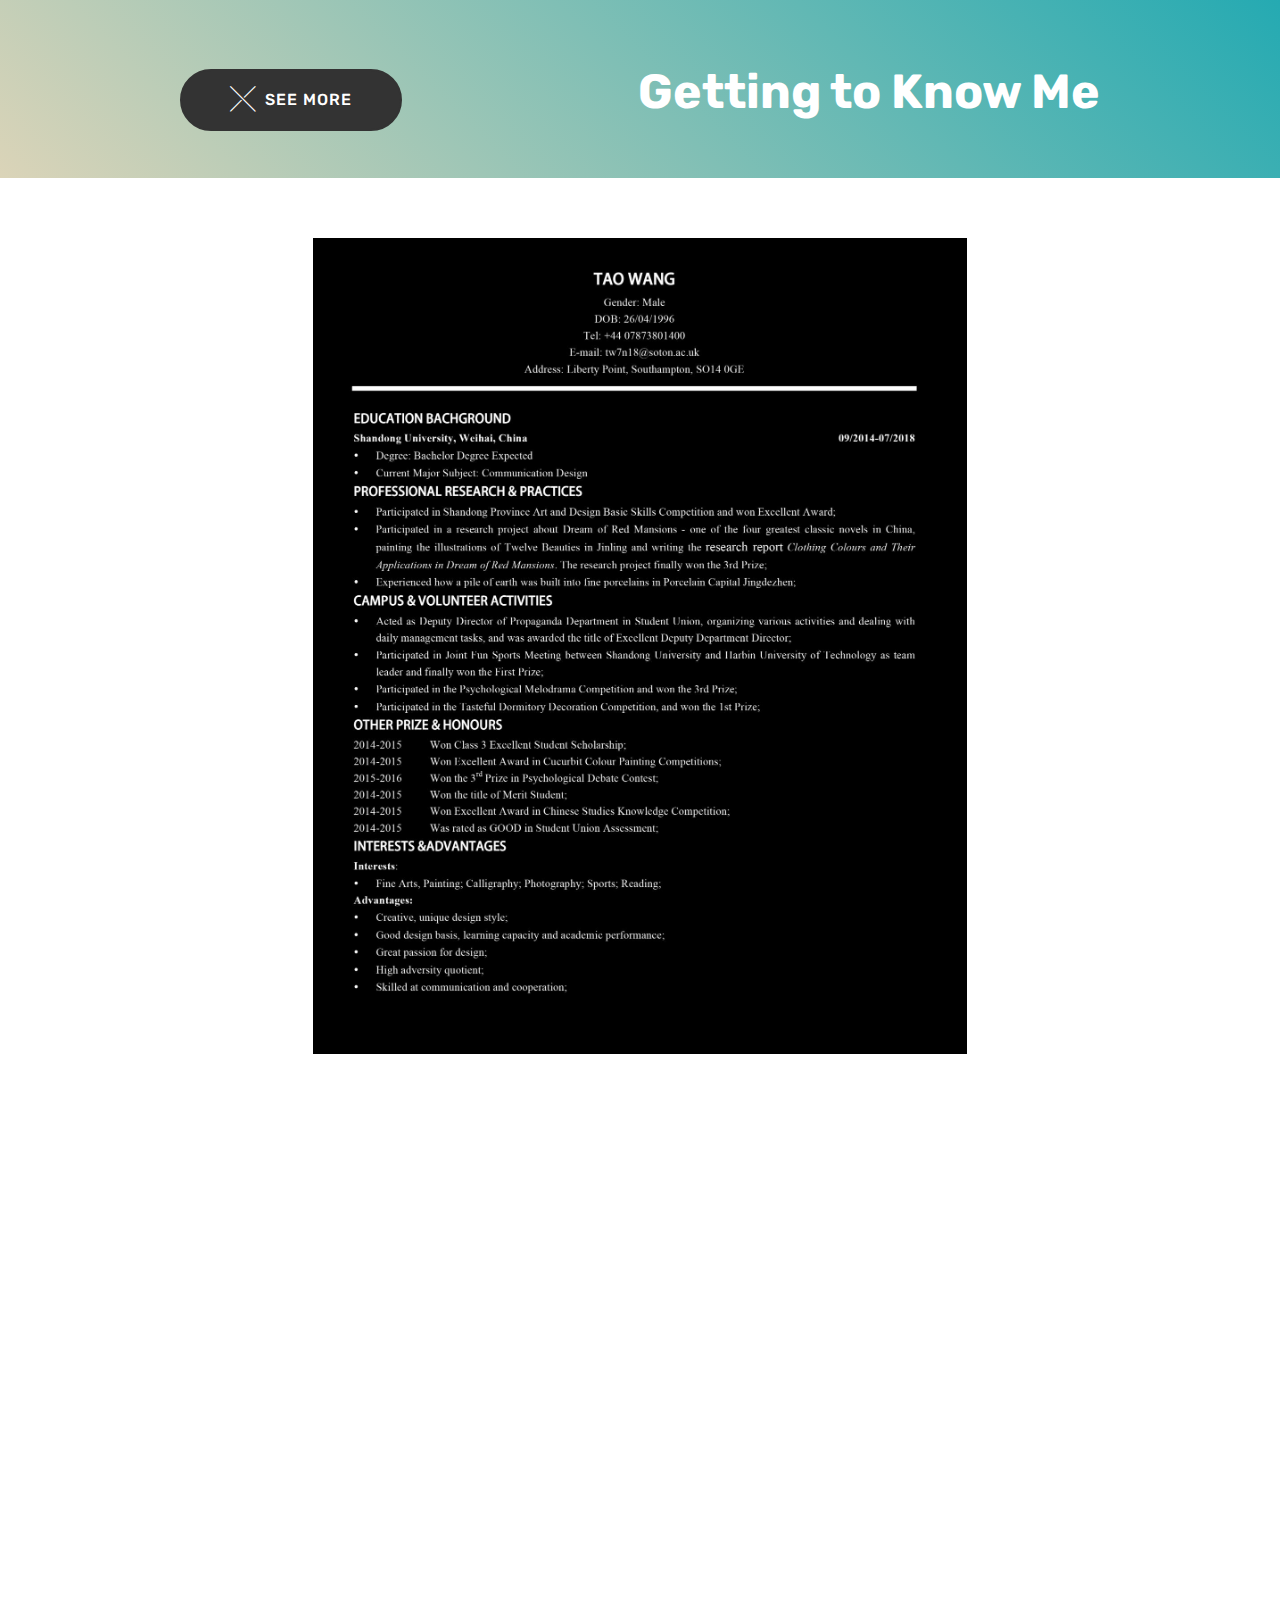
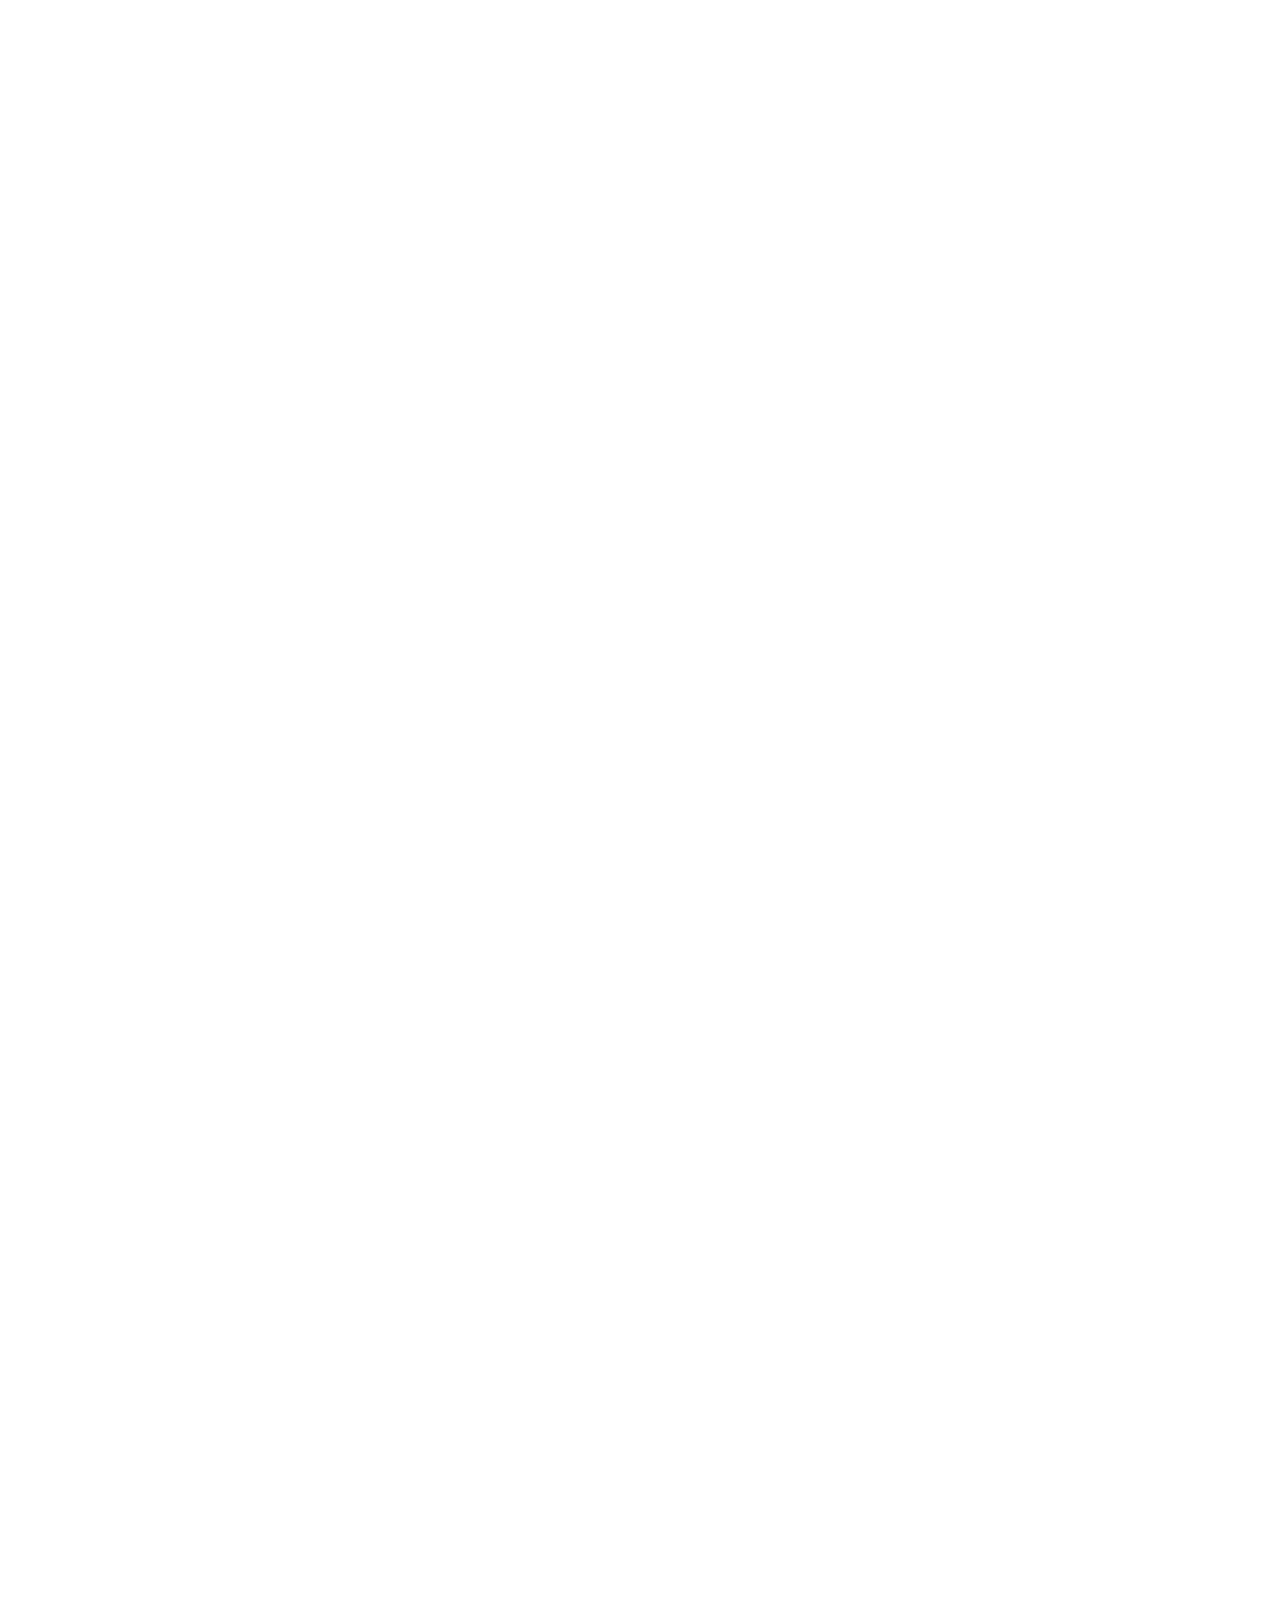
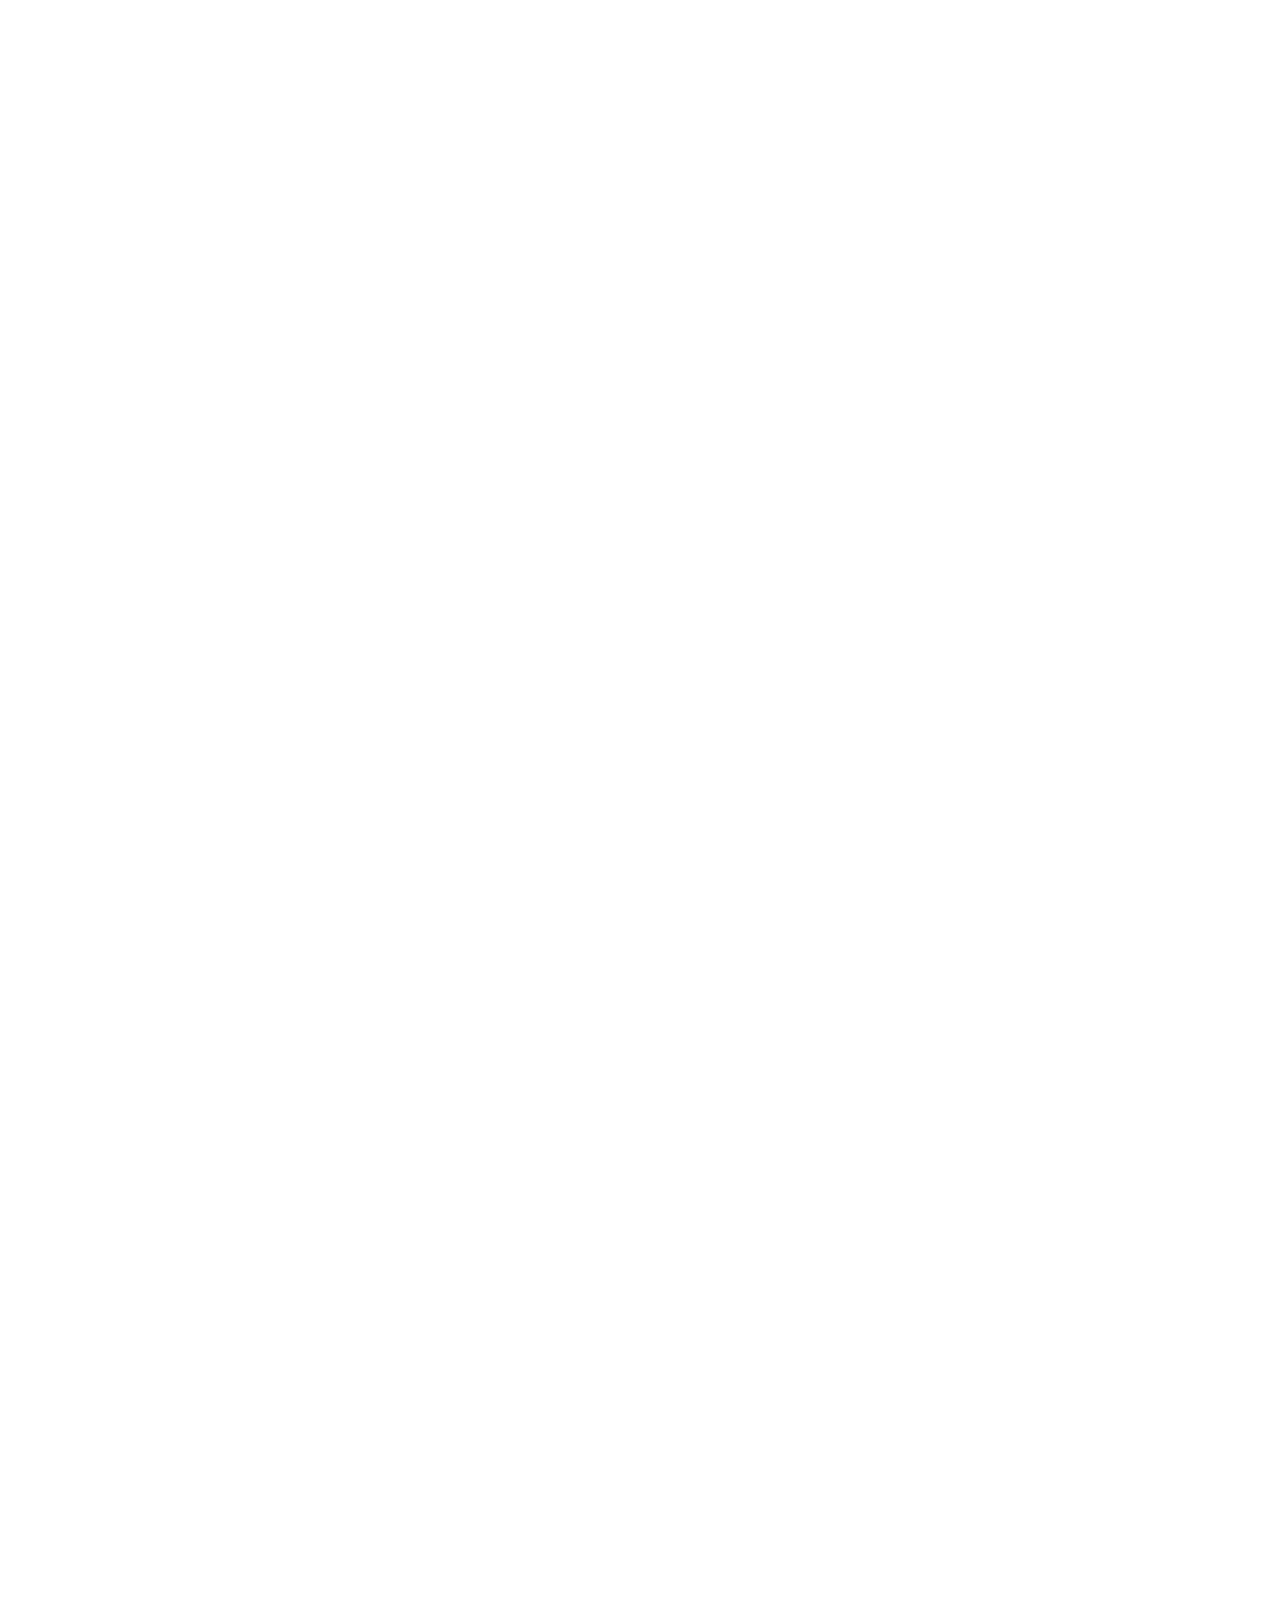
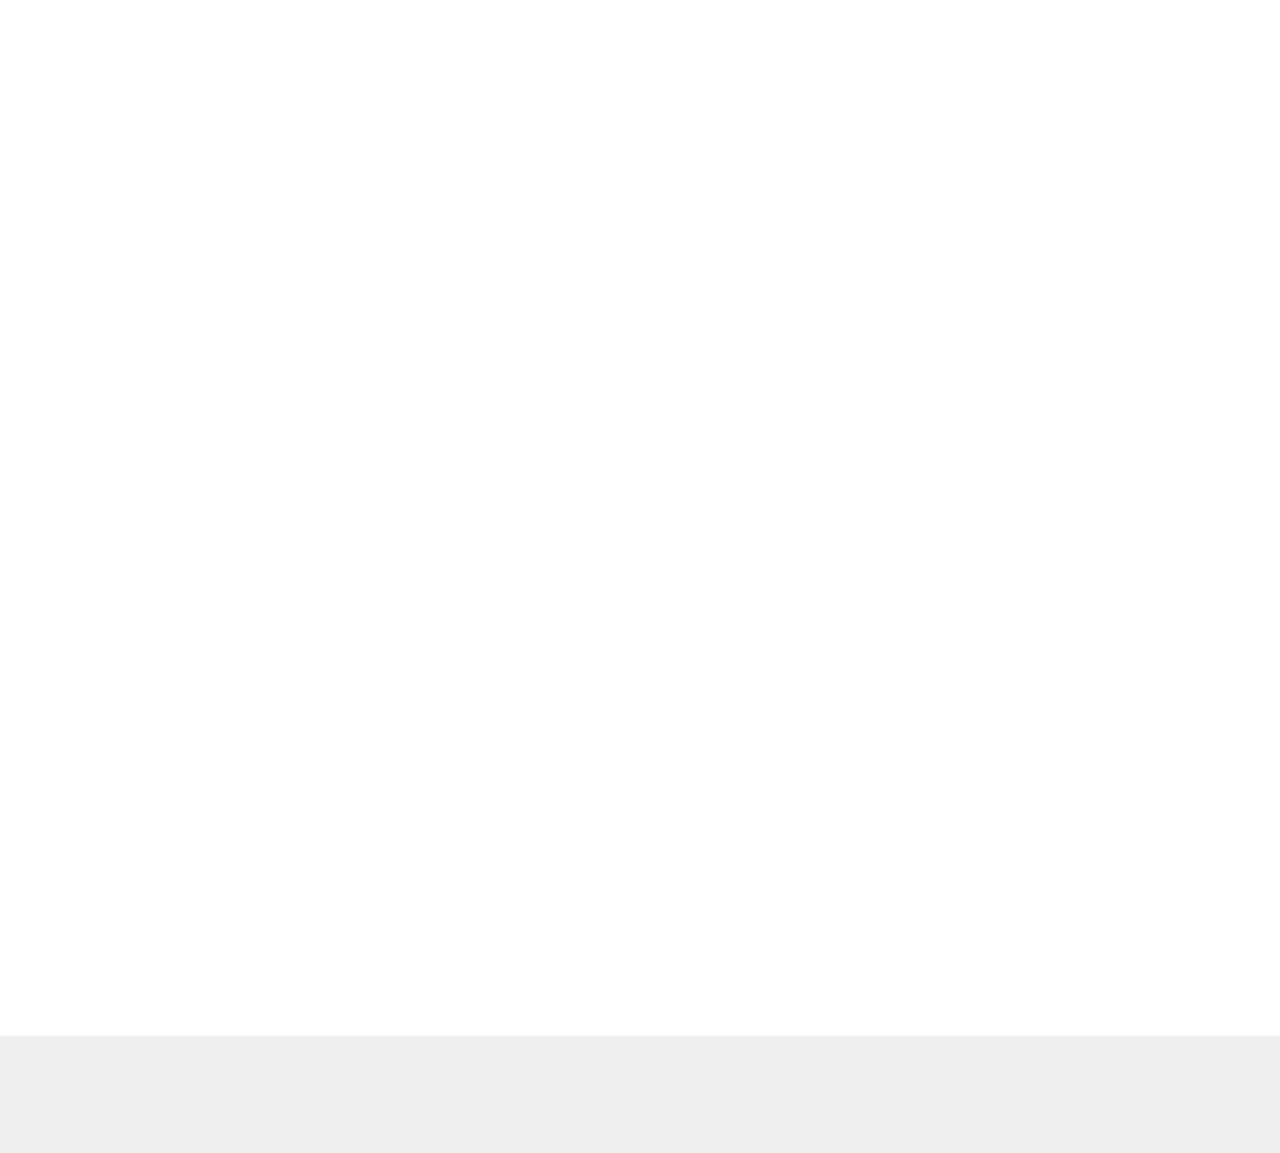
<file: index.html>
<!DOCTYPE html>
<html >
<head>
  <!-- Site made with Mobirise Website Builder v4.8.10, https://mobirise.com -->
  <meta charset="UTF-8">
  <meta http-equiv="X-UA-Compatible" content="IE=edge">
  <meta name="generator" content="Mobirise v4.8.10, mobirise.com">
  <meta name="viewport" content="width=device-width, initial-scale=1, minimum-scale=1">
  <link rel="shortcut icon" href="assets/images/logo4.png" type="image/x-icon">
  <meta name="description" content="">
  <title>submitted</title>
  <link rel="stylesheet" href="assets/web/assets/mobirise-icons/mobirise-icons.css">
  <link rel="stylesheet" href="assets/tether/tether.min.css">
  <link rel="stylesheet" href="assets/bootstrap/css/bootstrap.min.css">
  <link rel="stylesheet" href="assets/bootstrap/css/bootstrap-grid.min.css">
  <link rel="stylesheet" href="assets/bootstrap/css/bootstrap-reboot.min.css">
  <link rel="stylesheet" href="assets/socicon/css/styles.css">
  <link rel="stylesheet" href="assets/animatecss/animate.min.css">
  <link rel="stylesheet" href="assets/theme/css/style.css">
  <link rel="stylesheet" href="assets/mobirise/css/mbr-additional.css" type="text/css">
  
  
  
</head>
<body>
  <section class="mbr-section info2 cid-reEdPlbmM1" id="info2-d">

    

    

    <div class="container">
        <div class="row main justify-content-center">
            <div class="media-container-column col-12 col-lg-3 col-md-4">
                <div class="mbr-section-btn align-left py-4"><a class="btn btn-black display-4" href="https://mobirise.co"><span class="mbri-close mbr-iconfont mbr-iconfont-btn"></span>
                    
                    SEE MORE
                    </a></div>
            </div>
            <div class="media-container-column title col-12 col-lg-7 col-md-6">
                <h2 class="align-right mbr-bold mbr-white pb-3 mbr-fonts-style display-2">Getting to Know Me</h2>
                
            </div>
        </div>
    </div>
</section>

<section class="engine"><a href="https://mobirise.info">Mobirise</a></section><section class="cid-reEftQ28ki" id="image1-j">

    

    <figure class="mbr-figure container">
            <div class="image-block" style="width: 59%;">
                <img src="assets/images/cv-b-1466x1827.jpg" width="1400" alt="Mobirise" title="">
                
            </div>
    </figure>
</section>

<section class="mbr-section content4 cid-reEhcXUauh" id="content4-o">

    

    <div class="container">
        <div class="media-container-row">
            <div class="title col-12 col-md-8">
                <h2 class="align-center pb-3 mbr-fonts-style display-5"><strong>Personal Statement</strong></h2>
                <h3 class="mbr-section-subtitle align-center mbr-light mbr-fonts-style display-7">The greatest success of a person is to be accompanied with his or her true love. It can be a person, a book, an interest, and even a faith. It makes our life lively and interesting, bringing us far away from the wasteland of inner world. I am very glad that I finally chose to study art design when I was admitted to the university several years ago. It’s a career deserving my life-long efforts and pursuit. I am confident that I can insist and perfect it with my life time. Nowadays, with quick development of economics, our life structures are experiencing huge changes. Relatively abundant life has made more and more common people began paying attention to the pursuit of beauty. As a result, design has become an essential element in our daily life. Particularly as computer science and new media technologies are widely used, the demands to graphic and communication design are also significantly increased.<div><br></div><div>As a student majoring in Communication Design in WSA currently, I have engaged in design study for over four years, and before this, since in the primary school, I have started learning watercolour painting, sketch, and calligraphy. In my high school, I got more detailed and systematic knowledge about the graphic design field in the process of studying painting. Years of efforts and cultivation in painting and design not only honed my aesthetic sensibility, perception of the world around us, and understanding of human needs, but also motivated me to enrich myself with art and culture knowledge all over the world, as well as diversified practical design and communication skills. It is a process of testing my potentials and giving free play of my creative mind. My designs are characterized by bold originality, tempered by meticulous attention to even the minutest detail. Bearing the dream of being an excellent designer and having my own design studio in the future in my mind.</div><br><div><br></div></h3>
                
            </div>
        </div>
    </div>
</section>

<section class="mbr-section content4 cid-reEjfddEKb" id="content4-q">

    

    <div class="container">
        <div class="media-container-row">
            <div class="title col-12 col-md-8">
                <h2 class="align-center pb-3 mbr-fonts-style display-5"><strong>Methodology in practice</strong></h2>
                <h3 class="mbr-section-subtitle align-center mbr-light mbr-fonts-style display-7"><div>Taking my portfolio as an example, bottle design is only one of all the themes. Before the production, I did some practices and researches on the water towns in the south of the Yangtze river, hoping to combine the bottle of wine with the water towns in the south of the Yangtze river. Sufficient previous research is indispensable for a product, which can help me rapidly build up my understanding of the product and make my ideas continue to be extended.  As Brenda Laurel (2003) stated, “In the old model, market research was a back-end process, devoted primarily to the final stages of development including styling, packaging, branding, marketing and advertising. In the emerging paradigm, the process is being inverted, with design research as a front-end method, informing the development of products and services from the concept stage forward. In this way, design research can enable the product to speak for itself, freeing branding and marketing to move toward honest communication and away from persuasion and the creation of desire”(p.17).</div><div><br><div><br></div></div></h3>
                
            </div>
        </div>
    </div>
</section>

<section class="cid-reElGKh6Sc" id="image1-t">

    

    <figure class="mbr-figure container">
            <div class="image-block" style="width: 69%;">
                <img src="assets/images/-2019-01-10-19.30.51-1532x1022.png" width="1400" alt="Mobirise" title="">
                
            </div>
    </figure>
</section>

<section class="mbr-section content4 cid-reEnt1pMA6" id="content4-w">

    

    <div class="container">
        <div class="media-container-row">
            <div class="title col-12 col-md-8">
                
                <h3 class="mbr-section-subtitle align-center mbr-light mbr-fonts-style display-7"><div><br></div><div>A good design is often not to be narcissistic, but also to meet the different tastes of consumers and the market. The success of a designed product is usually judged not by how much money and energy it has invested, but by whether it can stand firm in the market and be accepted by the public. As Brenda Laurel said, “I think that every designer dreams of making work that makes a difference. Most designers are aware of the common misconceptions of the profession. Designers are variously seen as decorationists, elitists or servants of the consumerist machine. When their work is directed toward the marketplace, they rarely participate in the “research” that determines what product should be produced for whom or why. When their work focuses on the investigation of design through form and process, they often stand accused of irrelevance or indifference. When they found great movements like the Bauhaus, they may be seen as self-proclaimed dictators of style. Each of those attributions ultimately marginalizes designers and design”.</div><div><br></div><div>Therefore, in the sketch drawing of bottle shape, I gave up the peculiar shape (such as drum and female body), because such a bottle was difficult to be applied and produced. In the end, I chose the Chinese traditional object: lantern as the prototype and combined it with the bottle. “Human-centered design research encompasses a set of methods and practices aimed at getting insight into what would serve or delight people. It investigates behind the scenes, looking at individuals, situated contexts, cultures, forms, history, and even business models for clues that can inform design. Furthermore, good human-centered design research amplifies the designer's ability to shape popular culture and to smoothly transmit values through design”(p.16).</div></h3>
                
            </div>
        </div>
    </div>
</section>

<section class="cid-reEmMR6PCu" id="image1-v">

    

    <figure class="mbr-figure container">
            <div class="image-block" style="width: 66%;">
                <img src="assets/images/-2019-01-10-19.32.13-1466x976.png" width="1400" alt="Mobirise" title="">
                
            </div>
    </figure>
</section>

<section class="mbr-section content4 cid-reEJCw1faY" id="content4-x">

    

    <div class="container">
        <div class="media-container-row">
            <div class="title col-12 col-md-8">
                
                <h3 class="mbr-section-subtitle align-center mbr-light mbr-fonts-style display-7">“Art practice as research explores and explains the capacity of visual arts research to create knowledge that can help us understand in a profound way the world we live in and how we learn to make sense of it”( Sullivan, G, 2010 ). Then, I took inspiration from the arch of traditional Chinese garden architecture and combined it with the traditional pattern to form the pattern on the wine bottle. The name comes from the beautiful scenery in the south of the Yangtze river.<div>Prototyping is an essential step in the design process, and it helps you to have a general idea of what to look for before you make it, so that you don't have to risk failure to sculpt or make it directly. Firstly, I drew the exact three views and calculated the length, width and height. Then I printed the three views on the paper and cut and polished the plaster according to the proportion. Next, I drew the pattern on the plaster mountain with a pencil and then carved it. Therefore, prototyping is an essential step before formal creation and it is a good way to avoid risks. It can let you know what your design still needs to be improved and where needs to be changed. In this way, you can look at things with a dialectical perspective rather than an absolute one.</div><div><br></div><div>Through the current study, I have realized that my work still needs to be improved, for example, user experience survey needs to be added, user experience map and persona can not only intuitively reflect user satisfaction and emotional changes, but also enable designers to know their weakness and areas for improvement.</div></h3>
                
            </div>
        </div>
    </div>
</section>

<section class="cid-reELobILLc" id="image1-y">

    

    <figure class="mbr-figure container">
            <div class="image-block" style="width: 66%;">
                <img src="assets/images/-2019-01-10-19.32.57-1466x977.png" width="1400" alt="Mobirise" title="">
                
            </div>
    </figure>
</section>

<section class="mbr-section content4 cid-reEMuuNwtU" id="content4-z">

    

    <div class="container">
        <div class="media-container-row">
            <div class="title col-12 col-md-8">
                
                <h3 class="mbr-section-subtitle align-center mbr-light mbr-fonts-style display-7">In addition, in the work, I also need more complex preliminary research, to collect more accurate data and background to pave the way for later creation.<br><strong><br></strong><br><strong>Reference List:</strong><br><br>Laurel, B (2003) Design Research: Methods and Perspectives, Cambridge: MIT Press.<br><br>Sullivan, G (2010) Art Practice as Research: Inquiry in Visual Arts, London: Sage</h3>
                
            </div>
        </div>
    </div>
</section>

<section class="mbr-section content4 cid-reFvVplcEi" id="content4-10">

    

    <div class="container">
        <div class="media-container-row">
            <div class="title col-12 col-md-8">
                <h2 class="align-center pb-3 mbr-fonts-style display-5"><strong>A Review of Film</strong></h2>
                <h3 class="mbr-section-subtitle align-center mbr-light mbr-fonts-style display-7"><em>The Shawshank redemption</em> mostly tells the story of banker Andy, whose "self-redemption" in order to regain his sight and pursue freedom. Shawshank's redemption can be said to be to a certain extent against the American dark &nbsp;judicial system and prison system composition. In my opinion, Andy is just one of the victims under the dark rule of American justice. What saved him is not the prison, but hope. It is hope that saved freedom and saved the soul.His freedom is quite simple and clear, it's just survival. Maybe shawshank can give us more. but imagine that in the real world when we face the pressure, chanllenge and risk, is it no longer brave, but to give up and escape, find indifferent and quiet as an excuse. And like shawshank spent half a century in prison finally won his permanent freedom, actually he cannot adapt to the outside world. In prison, he had the identity, by convincing the old man, the manager of the library, but in this society, he was nothing, he had used to life in prison, and finally, loneliness, disoriented and a kind of despair for the future ages that destoried him, he only in death can get relief. Even every man dies, but not every man really lives, life is too precious, do not allow us to waste, really lives to admit his real freedom, go to the end of the life back in life don't regret not to shake hands with freedom, but have to smile and say to the later generations, I was fighting in order to dream and freedom.</h3>
                
            </div>
        </div>
    </div>
</section>

<section class="cid-reFJniXkLM" id="social-buttons1-11">
    
    

    

    <div class="container">
        <div class="media-container-row">
            <div class="col-md-8 align-center">
                
                <div>
                    <div class="mbr-social-likes" data-counters="false">
                        <span class="btn btn-social facebook mx-2" title="Share link on Facebook">
                            <i class="socicon socicon-facebook"></i>
                        </span>
                        <span class="btn btn-social twitter mx-2" title="Share link on Twitter">
                            <i class="socicon socicon-twitter"></i>
                        </span>
                        <span class="btn btn-social plusone mx-2" title="Share link on Google+">
                            <i class="socicon socicon-googleplus"></i>
                        </span>
                        <span class="btn btn-social vkontakte mx-2" title="Share link on VKontakte">
                            <i class="socicon socicon-vkontakte"></i>
                        </span>
                        <span class="btn btn-social odnoklassniki mx-2" title="Share link on Odnoklassniki">
                            <i class="socicon socicon-odnoklassniki"></i>
                        </span>
                    </div>
                </div>
            </div>
        </div>
    </div>
</section>


  <script src="assets/web/assets/jquery/jquery.min.js"></script>
  <script src="assets/popper/popper.min.js"></script>
  <script src="assets/tether/tether.min.js"></script>
  <script src="assets/bootstrap/js/bootstrap.min.js"></script>
  <script src="assets/viewportchecker/jquery.viewportchecker.js"></script>
  <script src="assets/sociallikes/social-likes.js"></script>
  <script src="assets/smoothscroll/smooth-scroll.js"></script>
  <script src="assets/theme/js/script.js"></script>
  
  
 <div id="scrollToTop" class="scrollToTop mbr-arrow-up"><a style="text-align: center;"><i></i></a></div>
    <input name="animation" type="hidden">
  </body>
</html>
</file>
<file: assets/web/assets/mobirise-icons/mobirise-icons.css>
@font-face {
  font-family: 'MobiriseIcons';
  src:  url('mobirise-icons.eot?spat4u');
  src:  url('mobirise-icons.eot?spat4u#iefix') format('embedded-opentype'),
    url('mobirise-icons.ttf?spat4u') format('truetype'),
    url('mobirise-icons.woff?spat4u') format('woff'),
    url('mobirise-icons.svg?spat4u#MobiriseIcons') format('svg');
  font-weight: normal;
  font-style: normal;
}

[class^="mbri-"], [class*=" mbri-"] {
  /* use !important to prevent issues with browser extensions that change fonts */
  font-family: MobiriseIcons !important;
  speak: none;
  font-style: normal;
  font-weight: normal;
  font-variant: normal;
  text-transform: none;
  line-height: 1;

  /* Better Font Rendering =========== */
  -webkit-font-smoothing: antialiased;
  -moz-osx-font-smoothing: grayscale;
}

.mbri-add-submenu:before {
  content: "\e900";
}
.mbri-alert:before {
  content: "\e901";
}
.mbri-align-center:before {
  content: "\e902";
}
.mbri-align-justify:before {
  content: "\e903";
}
.mbri-align-left:before {
  content: "\e904";
}
.mbri-align-right:before {
  content: "\e905";
}
.mbri-android:before {
  content: "\e906";
}
.mbri-apple:before {
  content: "\e907";
}
.mbri-arrow-down:before {
  content: "\e908";
}
.mbri-arrow-next:before {
  content: "\e909";
}
.mbri-arrow-prev:before {
  content: "\e90a";
}
.mbri-arrow-up:before {
  content: "\e90b";
}
.mbri-bold:before {
  content: "\e90c";
}
.mbri-bookmark:before {
  content: "\e90d";
}
.mbri-bootstrap:before {
  content: "\e90e";
}
.mbri-briefcase:before {
  content: "\e90f";
}
.mbri-browse:before {
  content: "\e910";
}
.mbri-bulleted-list:before {
  content: "\e911";
}
.mbri-calendar:before {
  content: "\e912";
}
.mbri-camera:before {
  content: "\e913";
}
.mbri-cart-add:before {
  content: "\e914";
}
.mbri-cart-full:before {
  content: "\e915";
}
.mbri-cash:before {
  content: "\e916";
}
.mbri-change-style:before {
  content: "\e917";
}
.mbri-chat:before {
  content: "\e918";
}
.mbri-clock:before {
  content: "\e919";
}
.mbri-close:before {
  content: "\e91a";
}
.mbri-cloud:before {
  content: "\e91b";
}
.mbri-code:before {
  content: "\e91c";
}
.mbri-contact-form:before {
  content: "\e91d";
}
.mbri-credit-card:before {
  content: "\e91e";
}
.mbri-cursor-click:before {
  content: "\e91f";
}
.mbri-cust-feedback:before {
  content: "\e920";
}
.mbri-database:before {
  content: "\e921";
}
.mbri-delivery:before {
  content: "\e922";
}
.mbri-desktop:before {
  content: "\e923";
}
.mbri-devices:before {
  content: "\e924";
}
.mbri-down:before {
  content: "\e925";
}
.mbri-download:before {
  content: "\e989";
}
.mbri-drag-n-drop:before {
  content: "\e927";
}
.mbri-drag-n-drop2:before {
  content: "\e928";
}
.mbri-edit:before {
  content: "\e929";
}
.mbri-edit2:before {
  content: "\e92a";
}
.mbri-error:before {
  content: "\e92b";
}
.mbri-extension:before {
  content: "\e92c";
}
.mbri-features:before {
  content: "\e92d";
}
.mbri-file:before {
  content: "\e92e";
}
.mbri-flag:before {
  content: "\e92f";
}
.mbri-folder:before {
  content: "\e930";
}
.mbri-gift:before {
  content: "\e931";
}
.mbri-github:before {
  content: "\e932";
}
.mbri-globe:before {
  content: "\e933";
}
.mbri-globe-2:before {
  content: "\e934";
}
.mbri-growing-chart:before {
  content: "\e935";
}
.mbri-hearth:before {
  content: "\e936";
}
.mbri-help:before {
  content: "\e937";
}
.mbri-home:before {
  content: "\e938";
}
.mbri-hot-cup:before {
  content: "\e939";
}
.mbri-idea:before {
  content: "\e93a";
}
.mbri-image-gallery:before {
  content: "\e93b";
}
.mbri-image-slider:before {
  content: "\e93c";
}
.mbri-info:before {
  content: "\e93d";
}
.mbri-italic:before {
  content: "\e93e";
}
.mbri-key:before {
  content: "\e93f";
}
.mbri-laptop:before {
  content: "\e940";
}
.mbri-layers:before {
  content: "\e941";
}
.mbri-left-right:before {
  content: "\e942";
}
.mbri-left:before {
  content: "\e943";
}
.mbri-letter:before {
  content: "\e944";
}
.mbri-like:before {
  content: "\e945";
}
.mbri-link:before {
  content: "\e946";
}
.mbri-lock:before {
  content: "\e947";
}
.mbri-login:before {
  content: "\e948";
}
.mbri-logout:before {
  content: "\e949";
}
.mbri-magic-stick:before {
  content: "\e94a";
}
.mbri-map-pin:before {
  content: "\e94b";
}
.mbri-menu:before {
  content: "\e94c";
}
.mbri-mobile:before {
  content: "\e94d";
}
.mbri-mobile2:before {
  content: "\e94e";
}
.mbri-mobirise:before {
  content: "\e94f";
}
.mbri-more-horizontal:before {
  content: "\e950";
}
.mbri-more-vertical:before {
  content: "\e951";
}
.mbri-music:before {
  content: "\e952";
}
.mbri-new-file:before {
  content: "\e953";
}
.mbri-numbered-list:before {
  content: "\e954";
}
.mbri-opened-folder:before {
  content: "\e955";
}
.mbri-pages:before {
  content: "\e956";
}
.mbri-paper-plane:before {
  content: "\e957";
}
.mbri-paperclip:before {
  content: "\e958";
}
.mbri-photo:before {
  content: "\e959";
}
.mbri-photos:before {
  content: "\e95a";
}
.mbri-pin:before {
  content: "\e95b";
}
.mbri-play:before {
  content: "\e95c";
}
.mbri-plus:before {
  content: "\e95d";
}
.mbri-preview:before {
  content: "\e95e";
}
.mbri-print:before {
  content: "\e95f";
}
.mbri-protect:before {
  content: "\e960";
}
.mbri-question:before {
  content: "\e961";
}
.mbri-quote-left:before {
  content: "\e962";
}
.mbri-quote-right:before {
  content: "\e963";
}
.mbri-refresh:before {
  content: "\e964";
}
.mbri-responsive:before {
  content: "\e965";
}
.mbri-right:before {
  content: "\e966";
}
.mbri-rocket:before {
  content: "\e967";
}
.mbri-sad-face:before {
  content: "\e968";
}
.mbri-sale:before {
  content: "\e969";
}
.mbri-save:before {
  content: "\e96a";
}
.mbri-search:before {
  content: "\e96b";
}
.mbri-setting:before {
  content: "\e96c";
}
.mbri-setting2:before {
  content: "\e96d";
}
.mbri-setting3:before {
  content: "\e96e";
}
.mbri-share:before {
  content: "\e96f";
}
.mbri-shopping-bag:before {
  content: "\e970";
}
.mbri-shopping-basket:before {
  content: "\e971";
}
.mbri-shopping-cart:before {
  content: "\e972";
}
.mbri-sites:before {
  content: "\e973";
}
.mbri-smile-face:before {
  content: "\e974";
}
.mbri-speed:before {
  content: "\e975";
}
.mbri-star:before {
  content: "\e976";
}
.mbri-success:before {
  content: "\e977";
}
.mbri-sun:before {
  content: "\e978";
}
.mbri-sun2:before {
  content: "\e979";
}
.mbri-tablet:before {
  content: "\e97a";
}
.mbri-tablet-vertical:before {
  content: "\e97b";
}
.mbri-target:before {
  content: "\e97c";
}
.mbri-timer:before {
  content: "\e97d";
}
.mbri-to-ftp:before {
  content: "\e97e";
}
.mbri-to-local-drive:before {
  content: "\e97f";
}
.mbri-touch-swipe:before {
  content: "\e980";
}
.mbri-touch:before {
  content: "\e981";
}
.mbri-trash:before {
  content: "\e982";
}
.mbri-underline:before {
  content: "\e983";
}
.mbri-unlink:before {
  content: "\e984";
}
.mbri-unlock:before {
  content: "\e985";
}
.mbri-up-down:before {
  content: "\e986";
}
.mbri-up:before {
  content: "\e987";
}
.mbri-update:before {
  content: "\e988";
}
.mbri-upload:before {
 content: "\e926"; 
}
.mbri-user:before {
  content: "\e98a";
}
.mbri-user2:before {
  content: "\e98b";
}
.mbri-users:before {
  content: "\e98c";
}
.mbri-video:before {
  content: "\e98d";
}
.mbri-video-play:before {
  content: "\e98e";
}
.mbri-watch:before {
  content: "\e98f";
}
.mbri-website-theme:before {
  content: "\e990";
}
.mbri-wifi:before {
  content: "\e991";
}
.mbri-windows:before {
  content: "\e992";
}
.mbri-zoom-out:before {
  content: "\e993";
}
.mbri-redo:before {
  content: "\e994";
}
.mbri-undo:before {
  content: "\e995";
}
</file>
<file: assets/socicon/css/styles.css>
@charset "UTF-8";

@font-face {
  font-family: "socicon";
  src:url("../fonts/socicon.eot");
  src:url("../fonts/socicon.eot?#iefix") format("embedded-opentype"),
    url("../fonts/socicon.woff") format("woff"),
    url("../fonts/socicon.ttf") format("truetype"),
    url("../fonts/socicon.svg#socicon") format("svg");
  font-weight: normal;
  font-style: normal;

}

[data-icon]:before {
  font-family: "socicon" !important;
  content: attr(data-icon);
  font-style: normal !important;
  font-weight: normal !important;
  font-variant: normal !important;
  text-transform: none !important;
  speak: none;
  line-height: 1;
  -webkit-font-smoothing: antialiased;
  -moz-osx-font-smoothing: grayscale;
}

[class^="socicon-"]:before,
[class*=" socicon-"]:before {
  font-family: "socicon" !important;
  font-style: normal !important;
  font-weight: normal !important;
  font-variant: normal !important;
  text-transform: none !important;
  speak: none;
  line-height: 1;
  -webkit-font-smoothing: antialiased;
  -moz-osx-font-smoothing: grayscale;
}

.socicon-modelmayhem:before {
  content: "\e000";
}
.socicon-mixcloud:before {
  content: "\e001";
}
.socicon-drupal:before {
  content: "\e002";
}
.socicon-swarm:before {
  content: "\e003";
}
.socicon-istock:before {
  content: "\e004";
}
.socicon-yammer:before {
  content: "\e005";
}
.socicon-ello:before {
  content: "\e006";
}
.socicon-stackoverflow:before {
  content: "\e007";
}
.socicon-persona:before {
  content: "\e008";
}
.socicon-triplej:before {
  content: "\e009";
}
.socicon-houzz:before {
  content: "\e00a";
}
.socicon-rss:before {
  content: "\e00b";
}
.socicon-paypal:before {
  content: "\e00c";
}
.socicon-odnoklassniki:before {
  content: "\e00d";
}
.socicon-airbnb:before {
  content: "\e00e";
}
.socicon-periscope:before {
  content: "\e00f";
}
.socicon-outlook:before {
  content: "\e010";
}
.socicon-coderwall:before {
  content: "\e011";
}
.socicon-tripadvisor:before {
  content: "\e012";
}
.socicon-appnet:before {
  content: "\e013";
}
.socicon-goodreads:before {
  content: "\e014";
}
.socicon-tripit:before {
  content: "\e015";
}
.socicon-lanyrd:before {
  content: "\e016";
}
.socicon-slideshare:before {
  content: "\e017";
}
.socicon-buffer:before {
  content: "\e018";
}
.socicon-disqus:before {
  content: "\e019";
}
.socicon-vkontakte:before {
  content: "\e01a";
}
.socicon-whatsapp:before {
  content: "\e01b";
}
.socicon-patreon:before {
  content: "\e01c";
}
.socicon-storehouse:before {
  content: "\e01d";
}
.socicon-pocket:before {
  content: "\e01e";
}
.socicon-mail:before {
  content: "\e01f";
}
.socicon-blogger:before {
  content: "\e020";
}
.socicon-technorati:before {
  content: "\e021";
}
.socicon-reddit:before {
  content: "\e022";
}
.socicon-dribbble:before {
  content: "\e023";
}
.socicon-stumbleupon:before {
  content: "\e024";
}
.socicon-digg:before {
  content: "\e025";
}
.socicon-envato:before {
  content: "\e026";
}
.socicon-behance:before {
  content: "\e027";
}
.socicon-delicious:before {
  content: "\e028";
}
.socicon-deviantart:before {
  content: "\e029";
}
.socicon-forrst:before {
  content: "\e02a";
}
.socicon-play:before {
  content: "\e02b";
}
.socicon-zerply:before {
  content: "\e02c";
}
.socicon-wikipedia:before {
  content: "\e02d";
}
.socicon-apple:before {
  content: "\e02e";
}
.socicon-flattr:before {
  content: "\e02f";
}
.socicon-github:before {
  content: "\e030";
}
.socicon-renren:before {
  content: "\e031";
}
.socicon-friendfeed:before {
  content: "\e032";
}
.socicon-newsvine:before {
  content: "\e033";
}
.socicon-identica:before {
  content: "\e034";
}
.socicon-bebo:before {
  content: "\e035";
}
.socicon-zynga:before {
  content: "\e036";
}
.socicon-steam:before {
  content: "\e037";
}
.socicon-xbox:before {
  content: "\e038";
}
.socicon-windows:before {
  content: "\e039";
}
.socicon-qq:before {
  content: "\e03a";
}
.socicon-douban:before {
  content: "\e03b";
}
.socicon-meetup:before {
  content: "\e03c";
}
.socicon-playstation:before {
  content: "\e03d";
}
.socicon-android:before {
  content: "\e03e";
}
.socicon-snapchat:before {
  content: "\e03f";
}
.socicon-twitter:before {
  content: "\e040";
}
.socicon-facebook:before {
  content: "\e041";
}
.socicon-googleplus:before {
  content: "\e042";
}
.socicon-pinterest:before {
  content: "\e043";
}
.socicon-foursquare:before {
  content: "\e044";
}
.socicon-yahoo:before {
  content: "\e045";
}
.socicon-skype:before {
  content: "\e046";
}
.socicon-yelp:before {
  content: "\e047";
}
.socicon-feedburner:before {
  content: "\e048";
}
.socicon-linkedin:before {
  content: "\e049";
}
.socicon-viadeo:before {
  content: "\e04a";
}
.socicon-xing:before {
  content: "\e04b";
}
.socicon-myspace:before {
  content: "\e04c";
}
.socicon-soundcloud:before {
  content: "\e04d";
}
.socicon-spotify:before {
  content: "\e04e";
}
.socicon-grooveshark:before {
  content: "\e04f";
}
.socicon-lastfm:before {
  content: "\e050";
}
.socicon-youtube:before {
  content: "\e051";
}
.socicon-vimeo:before {
  content: "\e052";
}
.socicon-dailymotion:before {
  content: "\e053";
}
.socicon-vine:before {
  content: "\e054";
}
.socicon-flickr:before {
  content: "\e055";
}
.socicon-500px:before {
  content: "\e056";
}
.socicon-wordpress:before {
  content: "\e058";
}
.socicon-tumblr:before {
  content: "\e059";
}
.socicon-twitch:before {
  content: "\e05a";
}
.socicon-8tracks:before {
  content: "\e05b";
}
.socicon-amazon:before {
  content: "\e05c";
}
.socicon-icq:before {
  content: "\e05d";
}
.socicon-smugmug:before {
  content: "\e05e";
}
.socicon-ravelry:before {
  content: "\e05f";
}
.socicon-weibo:before {
  content: "\e060";
}
.socicon-baidu:before {
  content: "\e061";
}
.socicon-angellist:before {
  content: "\e062";
}
.socicon-ebay:before {
  content: "\e063";
}
.socicon-imdb:before {
  content: "\e064";
}
.socicon-stayfriends:before {
  content: "\e065";
}
.socicon-residentadvisor:before {
  content: "\e066";
}
.socicon-google:before {
  content: "\e067";
}
.socicon-yandex:before {
  content: "\e068";
}
.socicon-sharethis:before {
  content: "\e069";
}
.socicon-bandcamp:before {
  content: "\e06a";
}
.socicon-itunes:before {
  content: "\e06b";
}
.socicon-deezer:before {
  content: "\e06c";
}
.socicon-telegram:before {
  content: "\e06e";
}
.socicon-openid:before {
  content: "\e06f";
}
.socicon-amplement:before {
  content: "\e070";
}
.socicon-viber:before {
  content: "\e071";
}
.socicon-zomato:before {
  content: "\e072";
}
.socicon-draugiem:before {
  content: "\e074";
}
.socicon-endomodo:before {
  content: "\e075";
}
.socicon-filmweb:before {
  content: "\e076";
}
.socicon-stackexchange:before {
  content: "\e077";
}
.socicon-wykop:before {
  content: "\e078";
}
.socicon-teamspeak:before {
  content: "\e079";
}
.socicon-teamviewer:before {
  content: "\e07a";
}
.socicon-ventrilo:before {
  content: "\e07b";
}
.socicon-younow:before {
  content: "\e07c";
}
.socicon-raidcall:before {
  content: "\e07d";
}
.socicon-mumble:before {
  content: "\e07e";
}
.socicon-medium:before {
  content: "\e06d";
}
.socicon-bebee:before {
  content: "\e07f";
}
.socicon-hitbox:before {
  content: "\e080";
}
.socicon-reverbnation:before {
  content: "\e081";
}
.socicon-formulr:before {
  content: "\e082";
}
.socicon-instagram:before {
  content: "\e057";
}
.socicon-battlenet:before {
  content: "\e083";
}
.socicon-chrome:before {
  content: "\e084";
}
.socicon-discord:before {
  content: "\e086";
}
.socicon-issuu:before {
  content: "\e087";
}
.socicon-macos:before {
  content: "\e088";
}
.socicon-firefox:before {
  content: "\e089";
}
.socicon-opera:before {
  content: "\e08d";
}
.socicon-keybase:before {
  content: "\e090";
}
.socicon-alliance:before {
  content: "\e091";
}
.socicon-livejournal:before {
  content: "\e092";
}
.socicon-googlephotos:before {
  content: "\e093";
}
.socicon-horde:before {
  content: "\e094";
}
.socicon-etsy:before {
  content: "\e095";
}
.socicon-zapier:before {
  content: "\e096";
}
.socicon-google-scholar:before {
  content: "\e097";
}
.socicon-researchgate:before {
  content: "\e098";
}
.socicon-wechat:before {
  content: "\e099";
}
.socicon-strava:before {
  content: "\e09a";
}
.socicon-line:before {
  content: "\e09b";
}
.socicon-lyft:before {
  content: "\e09c";
}
.socicon-uber:before {
  content: "\e09d";
}
.socicon-songkick:before {
  content: "\e09e";
}
.socicon-viewbug:before {
  content: "\e09f";
}
.socicon-googlegroups:before {
  content: "\e0a0";
}
.socicon-quora:before {
  content: "\e073";
}
.socicon-diablo:before {
  content: "\e085";
}
.socicon-blizzard:before {
  content: "\e0a1";
}
.socicon-hearthstone:before {
  content: "\e08b";
}
.socicon-heroes:before {
  content: "\e08a";
}
.socicon-overwatch:before {
  content: "\e08c";
}
.socicon-warcraft:before {
  content: "\e08e";
}
.socicon-starcraft:before {
  content: "\e08f";
}
.socicon-beam:before {
  content: "\e0a2";
}
.socicon-curse:before {
  content: "\e0a3";
}
.socicon-player:before {
  content: "\e0a4";
}
.socicon-streamjar:before {
  content: "\e0a5";
}
.socicon-nintendo:before {
  content: "\e0a6";
}
.socicon-hellocoton:before {
  content: "\e0a7";
}
</file>
<file: assets/theme/css/style.css>
/*!
 * Mobirise v4 theme (https://mobirise.com/)
 * Copyright 2017 Mobirise
 */
section {
  background-color: #eeeeee; }

section,
.container,
.container-fluid {
  position: relative;
  word-wrap: break-word; }

a.mbr-iconfont:hover {
  text-decoration: none; }

.article .lead p, .article .lead ul, .article .lead ol, .article .lead pre, .article .lead blockquote {
  margin-bottom: 0; }

a {
  font-style: normal;
  font-weight: 400;
  cursor: pointer; }
  a, a:hover {
    text-decoration: none; }

figure {
  margin-bottom: 0; }

body {
  color: #232323; }

h1, h2, h3, h4, h5, h6,
.h1, .h2, .h3, .h4, .h5, .h6,
.display-1, .display-2, .display-3, .display-4 {
  line-height: 1;
  word-break: break-word;
  word-wrap: break-word; }

b, strong {
  font-weight: bold; }

blockquote {
  padding: 10px 0 10px 20px;
  position: relative;
  border-left: 2px solid;
  border-color: #ff3366; }

input:-webkit-autofill, input:-webkit-autofill:hover, input:-webkit-autofill:focus, input:-webkit-autofill:active {
  transition-delay: 9999s;
  transition-property: background-color, color; }

textarea[type="hidden"] {
  display: none; }

body {
  position: relative; }

section {
  background-position: 50% 50%;
  background-repeat: no-repeat;
  background-size: cover; }
  section .mbr-background-video,
  section .mbr-background-video-preview {
    position: absolute;
    bottom: 0;
    left: 0;
    right: 0;
    top: 0; }

.hidden {
  visibility: hidden; }

.mbr-z-index20 {
  z-index: 20; }

/*! Base colors */
.mbr-white {
  color: #ffffff; }

.mbr-black {
  color: #000000; }

.mbr-bg-white {
  background-color: #ffffff; }

.mbr-bg-black {
  background-color: #000000; }

/*! Text-aligns */
.align-left {
  text-align: left; }

.align-center {
  text-align: center; }

.align-right {
  text-align: right; }

@media (max-width: 767px) {
  .align-left, .align-center, .align-right, .mbr-section-btn, .mbr-section-title {
    text-align: center; } }
/*! Font-weight  */
.mbr-light {
  font-weight: 300; }

.mbr-regular {
  font-weight: 400; }

.mbr-semibold {
  font-weight: 500; }

.mbr-bold {
  font-weight: 700; }

/*! Media  */
.media-size-item {
  -webkit-flex: 1 1 auto;
  -moz-flex: 1 1 auto;
  -ms-flex: 1 1 auto;
  -o-flex: 1 1 auto;
  flex: 1 1 auto; }

.media-content {
  -webkit-flex-basis: 100%;
  flex-basis: 100%; }

.media-container-row {
  display: -ms-flexbox;
  display: -webkit-flex;
  display: flex;
  -webkit-flex-direction: row;
  -ms-flex-direction: row;
  flex-direction: row;
  -webkit-flex-wrap: wrap;
  -ms-flex-wrap: wrap;
  flex-wrap: wrap;
  -webkit-justify-content: center;
  -ms-flex-pack: center;
  justify-content: center;
  -webkit-align-content: center;
  -ms-flex-line-pack: center;
  align-content: center;
  -webkit-align-items: start;
  -ms-flex-align: start;
  align-items: start; }
  .media-container-row .media-size-item {
    width: 400px; }

.media-container-column {
  display: -ms-flexbox;
  display: -webkit-flex;
  display: flex;
  -webkit-flex-direction: column;
  -ms-flex-direction: column;
  flex-direction: column;
  -webkit-flex-wrap: wrap;
  -ms-flex-wrap: wrap;
  flex-wrap: wrap;
  -webkit-justify-content: center;
  -ms-flex-pack: center;
  justify-content: center;
  -webkit-align-content: center;
  -ms-flex-line-pack: center;
  align-content: center;
  -webkit-align-items: stretch;
  -ms-flex-align: stretch;
  align-items: stretch; }
  .media-container-column > * {
    width: 100%; }

@media (min-width: 992px) {
  .media-container-row {
    -webkit-flex-wrap: nowrap;
    -ms-flex-wrap: nowrap;
    flex-wrap: nowrap; } }
figure {
  overflow: hidden; }

figure[mbr-media-size] {
  transition: width 0.1s; }

.mbr-figure img, .mbr-figure iframe {
  display: block;
  width: 100%; }

.card {
  background-color: transparent;
  border: none; }

.card-img {
  text-align: center;
  flex-shrink: 0;
  -webkit-flex-shrink: 0; }

.media {
  max-width: 100%;
  margin: 0 auto; }

.mbr-figure {
  -ms-flex-item-align: center;
  -ms-grid-row-align: center;
  -webkit-align-self: center;
  align-self: center; }

.media-container > div {
  max-width: 100%; }

.mbr-figure img, .card-img img {
  width: 100%; }

@media (max-width: 991px) {
  .media-size-item {
    width: auto !important; }

  .media {
    width: auto; }

  .mbr-figure {
    width: 100% !important; } }
/*! Buttons */
.mbr-section-btn {
  margin-left: -.25rem;
  margin-right: -.25rem;
  font-size: 0; }

nav .mbr-section-btn {
  margin-left: 0rem;
  margin-right: 0rem; }

/*! Btn icon margin */
.btn .mbr-iconfont, .btn.btn-sm .mbr-iconfont {
  cursor: pointer;
  margin-right: 0.5rem; }

.btn.btn-md .mbr-iconfont, .btn.btn-md .mbr-iconfont {
  margin-right: 0.8rem; }

.mbr-regular {
  font-weight: 400; }

.mbr-semibold {
  font-weight: 500; }

.mbr-bold {
  font-weight: 700; }

[type="submit"] {
  -webkit-appearance: none; }

/*! Full-screen */
.mbr-fullscreen .mbr-overlay {
  min-height: 100vh; }

.mbr-fullscreen {
  display: flex;
  display: -webkit-flex;
  display: -moz-flex;
  display: -ms-flex;
  display: -o-flex;
  align-items: center;
  -webkit-align-items: center;
  min-height: 100vh;
  padding-top: 3rem;
  padding-bottom: 3rem; }

/*! Map */
.map {
  height: 25rem;
  position: relative; }
  .map iframe {
    width: 100%;
    height: 100%; }

/* Form */
.form-asterisk {
  font-family: initial;
  position: absolute;
  top: -2px;
  font-weight: normal; }

/*! Scroll to top arrow */
.mbr-arrow-up {
  bottom: 25px;
  right: 90px;
  position: fixed;
  text-align: right;
  z-index: 5000;
  color: #ffffff;
  font-size: 32px;
  transform: rotate(180deg);
  -webkit-transform: rotate(180deg); }

.mbr-arrow-up a {
  background: rgba(0, 0, 0, 0.2);
  border-radius: 3px;
  color: #fff;
  display: inline-block;
  height: 60px;
  width: 60px;
  outline-style: none !important;
  position: relative;
  text-decoration: none;
  transition: all .3s ease-in-out;
  cursor: pointer;
  text-align: center; }
  .mbr-arrow-up a:hover {
    background-color: rgba(0, 0, 0, 0.4); }
  .mbr-arrow-up a i {
    line-height: 60px; }

.mbr-arrow-up-icon {
  display: block;
  color: #fff; }

.mbr-arrow-up-icon::before {
  content: "\203a";
  display: inline-block;
  font-family: serif;
  font-size: 32px;
  line-height: 1;
  font-style: normal;
  position: relative;
  top: 6px;
  left: -4px;
  -webkit-transform: rotate(-90deg);
  transform: rotate(-90deg); }

/*! Arrow Down */
.mbr-arrow {
  position: absolute;
  bottom: 45px;
  left: 50%;
  width: 60px;
  height: 60px;
  cursor: pointer;
  background-color: rgba(80, 80, 80, 0.5);
  border-radius: 50%;
  -webkit-transform: translateX(-50%);
  transform: translateX(-50%); }
  .mbr-arrow > a {
    display: inline-block;
    text-decoration: none;
    outline-style: none;
    -webkit-animation: arrowdown 1.7s ease-in-out infinite;
    animation: arrowdown 1.7s ease-in-out infinite; }
    .mbr-arrow > a > i {
      position: absolute;
      top: -2px;
      left: 15px;
      font-size: 2rem; }

@keyframes arrowdown {
  0% {
    transform: translateY(0px);
    -webkit-transform: translateY(0px); }
  50% {
    transform: translateY(-5px);
    -webkit-transform: translateY(-5px); }
  100% {
    transform: translateY(0px);
    -webkit-transform: translateY(0px); } }
@-webkit-keyframes arrowdown {
  0% {
    transform: translateY(0px);
    -webkit-transform: translateY(0px); }
  50% {
    transform: translateY(-5px);
    -webkit-transform: translateY(-5px); }
  100% {
    transform: translateY(0px);
    -webkit-transform: translateY(0px); } }
@media (max-width: 500px) {
  .mbr-arrow-up {
    left: 50%;
    right: auto;
    transform: translateX(-50%) rotate(180deg);
    -webkit-transform: translateX(-50%) rotate(180deg); } }
/*Gradients animation*/
@keyframes gradient-animation {
  from {
    background-position: 0% 100%;
    animation-timing-function: ease-in-out; }
  to {
    background-position: 100% 0%;
    animation-timing-function: ease-in-out; } }
@-webkit-keyframes gradient-animation {
  from {
    background-position: 0% 100%;
    animation-timing-function: ease-in-out; }
  to {
    background-position: 100% 0%;
    animation-timing-function: ease-in-out; } }
.bg-gradient {
  background-size: 200% 200%;
  animation: gradient-animation 5s infinite alternate;
  -webkit-animation: gradient-animation 5s infinite alternate; }

.menu .navbar-brand {
  display: -webkit-flex; }
  .menu .navbar-brand span {
    display: flex;
    display: -webkit-flex; }
  .menu .navbar-brand .navbar-caption-wrap {
    display: -webkit-flex; }
  .menu .navbar-brand .navbar-logo img {
    display: -webkit-flex; }
@media (min-width: 768px) and (max-width: 991px) {
  .menu .navbar-toggleable-sm .navbar-nav {
    display: -webkit-box;
    display: -webkit-flex;
    display: -ms-flexbox; } }
@media (min-width: 992px) {
  .menu .navbar-nav.nav-dropdown {
    display: -webkit-flex; }
  .menu .navbar-toggleable-sm .navbar-collapse {
    display: -webkit-flex !important; } }
@media (max-width: 767px) {
  .menu .navbar-collapse {
    overflow-y: auto;
    max-height: 80vh; }
  .menu .dropdown-menu {
    max-height: 60vh;
    overflow-y: auto; } }

.navbar {
  display: -webkit-flex;
  -webkit-flex-wrap: wrap;
  -webkit-align-items: center;
  -webkit-justify-content: space-between; }

.navbar-collapse {
  -webkit-flex-basis: 100%;
  -webkit-flex-grow: 1;
  -webkit-align-items: center; }

.nav-dropdown .link {
  padding: .667em 1.667em !important;
  margin: 0 !important; }

.nav {
  display: -webkit-flex;
  -webkit-flex-wrap: wrap; }

.row {
  display: -webkit-flex;
  -webkit-flex-wrap: wrap; }

.justify-content-center {
  -webkit-justify-content: center; }

.form-inline {
  display: -webkit-flex;
  -webkit-flex-flow: row wrap;
  -webkit-align-items: center; }

.card-wrapper {
  -webkit-flex: 1; }

.carousel-control {
  z-index: 10;
  display: -webkit-flex;
  -webkit-align-items: center;
  -webkit-justify-content: center; }

.carousel-controls {
  display: -webkit-flex; }

.media {
  display: -webkit-flex; }

/*# sourceMappingURL=style.css.map */
.engine {
	position: absolute;
	text-indent: -2400px;
	text-align: center;
	padding: 0;
	top: 0;
	left: -2400px;
}
</file>
<file: assets/mobirise/css/mbr-additional.css>
@import url(https://fonts.googleapis.com/css?family=Rubik:300,300i,400,400i,500,500i,700,700i,900,900i);





body {
  font-style: normal;
  line-height: 1.5;
}
.mbr-section-title {
  font-style: normal;
  line-height: 1.2;
}
.mbr-section-subtitle {
  line-height: 1.3;
}
.mbr-text {
  font-style: normal;
  line-height: 1.6;
}
.display-1 {
  font-family: 'Rubik', sans-serif;
  font-size: 4.25rem;
}
.display-1 > .mbr-iconfont {
  font-size: 6.8rem;
}
.display-2 {
  font-family: 'Rubik', sans-serif;
  font-size: 3rem;
}
.display-2 > .mbr-iconfont {
  font-size: 4.8rem;
}
.display-4 {
  font-family: 'Rubik', sans-serif;
  font-size: 1rem;
}
.display-4 > .mbr-iconfont {
  font-size: 1.6rem;
}
.display-5 {
  font-family: 'Rubik', sans-serif;
  font-size: 1.8rem;
}
.display-5 > .mbr-iconfont {
  font-size: 2.88rem;
}
.display-7 {
  font-family: 'Rubik', sans-serif;
  font-size: 1.2rem;
}
.display-7 > .mbr-iconfont {
  font-size: 1.92rem;
}
/* ---- Fluid typography for mobile devices ---- */
/* 1.4 - font scale ratio ( bootstrap == 1.42857 ) */
/* 100vw - current viewport width */
/* (48 - 20)  48 == 48rem == 768px, 20 == 20rem == 320px(minimal supported viewport) */
/* 0.65 - min scale variable, may vary */
@media (max-width: 768px) {
  .display-1 {
    font-size: 3.4rem;
    font-size: calc( 2.1374999999999997rem + (4.25 - 2.1374999999999997) * ((100vw - 20rem) / (48 - 20)));
    line-height: calc( 1.4 * (2.1374999999999997rem + (4.25 - 2.1374999999999997) * ((100vw - 20rem) / (48 - 20))));
  }
  .display-2 {
    font-size: 2.4rem;
    font-size: calc( 1.7rem + (3 - 1.7) * ((100vw - 20rem) / (48 - 20)));
    line-height: calc( 1.4 * (1.7rem + (3 - 1.7) * ((100vw - 20rem) / (48 - 20))));
  }
  .display-4 {
    font-size: 0.8rem;
    font-size: calc( 1rem + (1 - 1) * ((100vw - 20rem) / (48 - 20)));
    line-height: calc( 1.4 * (1rem + (1 - 1) * ((100vw - 20rem) / (48 - 20))));
  }
  .display-5 {
    font-size: 1.44rem;
    font-size: calc( 1.28rem + (1.8 - 1.28) * ((100vw - 20rem) / (48 - 20)));
    line-height: calc( 1.4 * (1.28rem + (1.8 - 1.28) * ((100vw - 20rem) / (48 - 20))));
  }
}
/* Buttons */
.btn {
  font-weight: 500;
  border-width: 2px;
  font-style: normal;
  letter-spacing: 1px;
  margin: .4rem .8rem;
  white-space: normal;
  -webkit-transition: all 0.3s ease-in-out;
  -moz-transition: all 0.3s ease-in-out;
  transition: all 0.3s ease-in-out;
  display: inline-flex;
  align-items: center;
  justify-content: center;
  word-break: break-word;
  -webkit-align-items: center;
  -webkit-justify-content: center;
  display: -webkit-inline-flex;
  padding: 1rem 3rem;
  border-radius: 3px;
}
.btn-sm {
  font-weight: 500;
  letter-spacing: 1px;
  -webkit-transition: all 0.3s ease-in-out;
  -moz-transition: all 0.3s ease-in-out;
  transition: all 0.3s ease-in-out;
  padding: 0.6rem 1.5rem;
  border-radius: 3px;
}
.btn-md {
  font-weight: 500;
  letter-spacing: 1px;
  margin: .4rem .8rem !important;
  -webkit-transition: all 0.3s ease-in-out;
  -moz-transition: all 0.3s ease-in-out;
  transition: all 0.3s ease-in-out;
  padding: 1rem 3rem;
  border-radius: 3px;
}
.btn-lg {
  font-weight: 500;
  letter-spacing: 1px;
  margin: .4rem .8rem !important;
  -webkit-transition: all 0.3s ease-in-out;
  -moz-transition: all 0.3s ease-in-out;
  transition: all 0.3s ease-in-out;
  padding: 1.2rem 3.2rem;
  border-radius: 3px;
}
.bg-primary {
  background-color: #149dcc !important;
}
.bg-success {
  background-color: #f7ed4a !important;
}
.bg-info {
  background-color: #82786e !important;
}
.bg-warning {
  background-color: #879a9f !important;
}
.bg-danger {
  background-color: #b1a374 !important;
}
.btn-primary,
.btn-primary:active {
  background-color: #149dcc !important;
  border-color: #149dcc !important;
  color: #ffffff !important;
}
.btn-primary:hover,
.btn-primary:focus,
.btn-primary.focus,
.btn-primary.active {
  color: #ffffff !important;
  background-color: #0d6786 !important;
  border-color: #0d6786 !important;
}
.btn-primary.disabled,
.btn-primary:disabled {
  color: #ffffff !important;
  background-color: #0d6786 !important;
  border-color: #0d6786 !important;
}
.btn-secondary,
.btn-secondary:active {
  background-color: #ff3366 !important;
  border-color: #ff3366 !important;
  color: #ffffff !important;
}
.btn-secondary:hover,
.btn-secondary:focus,
.btn-secondary.focus,
.btn-secondary.active {
  color: #ffffff !important;
  background-color: #e50039 !important;
  border-color: #e50039 !important;
}
.btn-secondary.disabled,
.btn-secondary:disabled {
  color: #ffffff !important;
  background-color: #e50039 !important;
  border-color: #e50039 !important;
}
.btn-info,
.btn-info:active {
  background-color: #82786e !important;
  border-color: #82786e !important;
  color: #ffffff !important;
}
.btn-info:hover,
.btn-info:focus,
.btn-info.focus,
.btn-info.active {
  color: #ffffff !important;
  background-color: #59524b !important;
  border-color: #59524b !important;
}
.btn-info.disabled,
.btn-info:disabled {
  color: #ffffff !important;
  background-color: #59524b !important;
  border-color: #59524b !important;
}
.btn-success,
.btn-success:active {
  background-color: #f7ed4a !important;
  border-color: #f7ed4a !important;
  color: #3f3c03 !important;
}
.btn-success:hover,
.btn-success:focus,
.btn-success.focus,
.btn-success.active {
  color: #3f3c03 !important;
  background-color: #eadd0a !important;
  border-color: #eadd0a !important;
}
.btn-success.disabled,
.btn-success:disabled {
  color: #3f3c03 !important;
  background-color: #eadd0a !important;
  border-color: #eadd0a !important;
}
.btn-warning,
.btn-warning:active {
  background-color: #879a9f !important;
  border-color: #879a9f !important;
  color: #ffffff !important;
}
.btn-warning:hover,
.btn-warning:focus,
.btn-warning.focus,
.btn-warning.active {
  color: #ffffff !important;
  background-color: #617479 !important;
  border-color: #617479 !important;
}
.btn-warning.disabled,
.btn-warning:disabled {
  color: #ffffff !important;
  background-color: #617479 !important;
  border-color: #617479 !important;
}
.btn-danger,
.btn-danger:active {
  background-color: #b1a374 !important;
  border-color: #b1a374 !important;
  color: #ffffff !important;
}
.btn-danger:hover,
.btn-danger:focus,
.btn-danger.focus,
.btn-danger.active {
  color: #ffffff !important;
  background-color: #8b7d4e !important;
  border-color: #8b7d4e !important;
}
.btn-danger.disabled,
.btn-danger:disabled {
  color: #ffffff !important;
  background-color: #8b7d4e !important;
  border-color: #8b7d4e !important;
}
.btn-white {
  color: #333333 !important;
}
.btn-white,
.btn-white:active {
  background-color: #ffffff !important;
  border-color: #ffffff !important;
  color: #808080 !important;
}
.btn-white:hover,
.btn-white:focus,
.btn-white.focus,
.btn-white.active {
  color: #808080 !important;
  background-color: #d9d9d9 !important;
  border-color: #d9d9d9 !important;
}
.btn-white.disabled,
.btn-white:disabled {
  color: #808080 !important;
  background-color: #d9d9d9 !important;
  border-color: #d9d9d9 !important;
}
.btn-black,
.btn-black:active {
  background-color: #333333 !important;
  border-color: #333333 !important;
  color: #ffffff !important;
}
.btn-black:hover,
.btn-black:focus,
.btn-black.focus,
.btn-black.active {
  color: #ffffff !important;
  background-color: #0d0d0d !important;
  border-color: #0d0d0d !important;
}
.btn-black.disabled,
.btn-black:disabled {
  color: #ffffff !important;
  background-color: #0d0d0d !important;
  border-color: #0d0d0d !important;
}
.btn-primary-outline,
.btn-primary-outline:active {
  background: none;
  border-color: #0b566f;
  color: #0b566f;
}
.btn-primary-outline:hover,
.btn-primary-outline:focus,
.btn-primary-outline.focus,
.btn-primary-outline.active {
  color: #ffffff;
  background-color: #149dcc;
  border-color: #149dcc;
}
.btn-primary-outline.disabled,
.btn-primary-outline:disabled {
  color: #ffffff !important;
  background-color: #149dcc !important;
  border-color: #149dcc !important;
}
.btn-secondary-outline,
.btn-secondary-outline:active {
  background: none;
  border-color: #cc0033;
  color: #cc0033;
}
.btn-secondary-outline:hover,
.btn-secondary-outline:focus,
.btn-secondary-outline.focus,
.btn-secondary-outline.active {
  color: #ffffff;
  background-color: #ff3366;
  border-color: #ff3366;
}
.btn-secondary-outline.disabled,
.btn-secondary-outline:disabled {
  color: #ffffff !important;
  background-color: #ff3366 !important;
  border-color: #ff3366 !important;
}
.btn-info-outline,
.btn-info-outline:active {
  background: none;
  border-color: #4b453f;
  color: #4b453f;
}
.btn-info-outline:hover,
.btn-info-outline:focus,
.btn-info-outline.focus,
.btn-info-outline.active {
  color: #ffffff;
  background-color: #82786e;
  border-color: #82786e;
}
.btn-info-outline.disabled,
.btn-info-outline:disabled {
  color: #ffffff !important;
  background-color: #82786e !important;
  border-color: #82786e !important;
}
.btn-success-outline,
.btn-success-outline:active {
  background: none;
  border-color: #d2c609;
  color: #d2c609;
}
.btn-success-outline:hover,
.btn-success-outline:focus,
.btn-success-outline.focus,
.btn-success-outline.active {
  color: #3f3c03;
  background-color: #f7ed4a;
  border-color: #f7ed4a;
}
.btn-success-outline.disabled,
.btn-success-outline:disabled {
  color: #3f3c03 !important;
  background-color: #f7ed4a !important;
  border-color: #f7ed4a !important;
}
.btn-warning-outline,
.btn-warning-outline:active {
  background: none;
  border-color: #55666b;
  color: #55666b;
}
.btn-warning-outline:hover,
.btn-warning-outline:focus,
.btn-warning-outline.focus,
.btn-warning-outline.active {
  color: #ffffff;
  background-color: #879a9f;
  border-color: #879a9f;
}
.btn-warning-outline.disabled,
.btn-warning-outline:disabled {
  color: #ffffff !important;
  background-color: #879a9f !important;
  border-color: #879a9f !important;
}
.btn-danger-outline,
.btn-danger-outline:active {
  background: none;
  border-color: #7a6e45;
  color: #7a6e45;
}
.btn-danger-outline:hover,
.btn-danger-outline:focus,
.btn-danger-outline.focus,
.btn-danger-outline.active {
  color: #ffffff;
  background-color: #b1a374;
  border-color: #b1a374;
}
.btn-danger-outline.disabled,
.btn-danger-outline:disabled {
  color: #ffffff !important;
  background-color: #b1a374 !important;
  border-color: #b1a374 !important;
}
.btn-black-outline,
.btn-black-outline:active {
  background: none;
  border-color: #000000;
  color: #000000;
}
.btn-black-outline:hover,
.btn-black-outline:focus,
.btn-black-outline.focus,
.btn-black-outline.active {
  color: #ffffff;
  background-color: #333333;
  border-color: #333333;
}
.btn-black-outline.disabled,
.btn-black-outline:disabled {
  color: #ffffff !important;
  background-color: #333333 !important;
  border-color: #333333 !important;
}
.btn-white-outline,
.btn-white-outline:active,
.btn-white-outline.active {
  background: none;
  border-color: #ffffff;
  color: #ffffff;
}
.btn-white-outline:hover,
.btn-white-outline:focus,
.btn-white-outline.focus {
  color: #333333;
  background-color: #ffffff;
  border-color: #ffffff;
}
.text-primary {
  color: #149dcc !important;
}
.text-secondary {
  color: #ff3366 !important;
}
.text-success {
  color: #f7ed4a !important;
}
.text-info {
  color: #82786e !important;
}
.text-warning {
  color: #879a9f !important;
}
.text-danger {
  color: #b1a374 !important;
}
.text-white {
  color: #ffffff !important;
}
.text-black {
  color: #000000 !important;
}
a.text-primary:hover,
a.text-primary:focus {
  color: #0b566f !important;
}
a.text-secondary:hover,
a.text-secondary:focus {
  color: #cc0033 !important;
}
a.text-success:hover,
a.text-success:focus {
  color: #d2c609 !important;
}
a.text-info:hover,
a.text-info:focus {
  color: #4b453f !important;
}
a.text-warning:hover,
a.text-warning:focus {
  color: #55666b !important;
}
a.text-danger:hover,
a.text-danger:focus {
  color: #7a6e45 !important;
}
a.text-white:hover,
a.text-white:focus {
  color: #b3b3b3 !important;
}
a.text-black:hover,
a.text-black:focus {
  color: #4d4d4d !important;
}
.alert-success {
  background-color: #70c770;
}
.alert-info {
  background-color: #82786e;
}
.alert-warning {
  background-color: #879a9f;
}
.alert-danger {
  background-color: #b1a374;
}
.mbr-section-btn a.btn:not(.btn-form) {
  border-radius: 100px;
}
.mbr-section-btn a.btn:not(.btn-form):hover,
.mbr-section-btn a.btn:not(.btn-form):focus {
  box-shadow: none !important;
}
.mbr-section-btn a.btn:not(.btn-form):hover,
.mbr-section-btn a.btn:not(.btn-form):focus {
  box-shadow: 0 10px 40px 0 rgba(0, 0, 0, 0.2) !important;
  -webkit-box-shadow: 0 10px 40px 0 rgba(0, 0, 0, 0.2) !important;
}
.mbr-gallery-filter li a {
  border-radius: 100px !important;
}
.mbr-gallery-filter li.active .btn {
  background-color: #149dcc;
  border-color: #149dcc;
  color: #ffffff;
}
.mbr-gallery-filter li.active .btn:focus {
  box-shadow: none;
}
.nav-tabs .nav-link {
  border-radius: 100px !important;
}
.btn-form {
  border-radius: 0;
}
.btn-form:hover {
  cursor: pointer;
}
a,
a:hover {
  color: #149dcc;
}
.mbr-plan-header.bg-primary .mbr-plan-subtitle,
.mbr-plan-header.bg-primary .mbr-plan-price-desc {
  color: #b4e6f8;
}
.mbr-plan-header.bg-success .mbr-plan-subtitle,
.mbr-plan-header.bg-success .mbr-plan-price-desc {
  color: #ffffff;
}
.mbr-plan-header.bg-info .mbr-plan-subtitle,
.mbr-plan-header.bg-info .mbr-plan-price-desc {
  color: #beb8b2;
}
.mbr-plan-header.bg-warning .mbr-plan-subtitle,
.mbr-plan-header.bg-warning .mbr-plan-price-desc {
  color: #ced6d8;
}
.mbr-plan-header.bg-danger .mbr-plan-subtitle,
.mbr-plan-header.bg-danger .mbr-plan-price-desc {
  color: #dfd9c6;
}
/* Scroll to top button*/
#scrollToTop a {
  border-radius: 100px;
}
#scrollToTop a i:before {
  content: '';
  position: absolute;
  height: 40%;
  top: 25%;
  background: #fff;
  width: 2px;
  left: calc(50% - 1px);
}
#scrollToTop a i:after {
  content: '';
  position: absolute;
  display: block;
  border-top: 2px solid #fff;
  border-right: 2px solid #fff;
  width: 40%;
  height: 40%;
  left: 30%;
  bottom: 30%;
  transform: rotate(135deg);
  -webkit-transform: rotate(135deg);
}
/* Others*/
.note-check a[data-value=Rubik] {
  font-style: normal;
}
.mbr-arrow a {
  color: #ffffff;
}
@media (max-width: 767px) {
  .mbr-arrow {
    display: none;
  }
}
.form-control-label {
  position: relative;
  cursor: pointer;
  margin-bottom: .357em;
  padding: 0;
}
.alert {
  color: #ffffff;
  border-radius: 0;
  border: 0;
  font-size: .875rem;
  line-height: 1.5;
  margin-bottom: 1.875rem;
  padding: 1.25rem;
  position: relative;
}
.alert.alert-form::after {
  background-color: inherit;
  bottom: -7px;
  content: "";
  display: block;
  height: 14px;
  left: 50%;
  margin-left: -7px;
  position: absolute;
  transform: rotate(45deg);
  width: 14px;
  -webkit-transform: rotate(45deg);
}
.form-control {
  background-color: #f5f5f5;
  box-shadow: none;
  color: #565656;
  font-family: 'Rubik', sans-serif;
  font-size: 1.2rem;
  line-height: 1.43;
  min-height: 3.5em;
  padding: 1.07em .5em;
}
.form-control > .mbr-iconfont {
  font-size: 1.92rem;
}
.form-control,
.form-control:focus {
  border: 1px solid #e8e8e8;
}
.form-active .form-control:invalid {
  border-color: red;
}
.mbr-overlay {
  background-color: #000;
  bottom: 0;
  left: 0;
  opacity: .5;
  position: absolute;
  right: 0;
  top: 0;
  z-index: 0;
}
blockquote {
  font-style: italic;
  padding: 10px 0 10px 20px;
  font-size: 1.09rem;
  position: relative;
  border-color: #149dcc;
  border-width: 3px;
}
ul,
ol,
pre,
blockquote {
  margin-bottom: 2.3125rem;
}
pre {
  background: #f4f4f4;
  padding: 10px 24px;
  white-space: pre-wrap;
}
.inactive {
  -webkit-user-select: none;
  -moz-user-select: none;
  -ms-user-select: none;
  user-select: none;
  pointer-events: none;
  -webkit-user-drag: none;
  user-drag: none;
}
.mbr-section__comments .row {
  justify-content: center;
  -webkit-justify-content: center;
}
/* Forms */
.mbr-form .btn {
  margin: .4rem 0;
}
.mbr-form .input-group-btn a.btn {
  border-radius: 100px !important;
}
.mbr-form .input-group-btn a.btn:hover {
  box-shadow: 0 10px 40px 0 rgba(0, 0, 0, 0.2);
}
.mbr-form .input-group-btn button[type="submit"] {
  border-radius: 100px !important;
  padding: 1rem 3rem;
}
.mbr-form .input-group-btn button[type="submit"]:hover {
  box-shadow: 0 10px 40px 0 rgba(0, 0, 0, 0.2);
}
.form2 .form-control {
  border-top-left-radius: 100px;
  border-bottom-left-radius: 100px;
}
.form2 .input-group-btn a.btn {
  border-top-left-radius: 0 !important;
  border-bottom-left-radius: 0 !important;
}
.form2 .input-group-btn button[type="submit"] {
  border-top-left-radius: 0 !important;
  border-bottom-left-radius: 0 !important;
}
.form3 input[type="email"] {
  border-radius: 100px !important;
}
@media (max-width: 349px) {
  .form2 input[type="email"] {
    border-radius: 100px !important;
  }
  .form2 .input-group-btn a.btn {
    border-radius: 100px !important;
  }
  .form2 .input-group-btn button[type="submit"] {
    border-radius: 100px !important;
  }
}
@media (max-width: 767px) {
  .btn {
    font-size: .75rem !important;
  }
  .btn .mbr-iconfont {
    font-size: 1rem !important;
  }
}
/* Social block */
.btn-social {
  font-size: 20px;
  border-radius: 50%;
  padding: 0;
  width: 44px;
  height: 44px;
  line-height: 44px;
  text-align: center;
  position: relative;
  border: 2px solid #c0a375;
  border-color: #149dcc;
  color: #232323;
  cursor: pointer;
}
.btn-social i {
  top: 0;
  line-height: 44px;
  width: 44px;
}
.btn-social:hover {
  color: #fff;
  background: #149dcc;
}
.btn-social + .btn {
  margin-left: .1rem;
}
/* Footer */
.mbr-footer-content li::before,
.mbr-footer .mbr-contacts li::before {
  background: #149dcc;
}
.mbr-footer-content li a:hover,
.mbr-footer .mbr-contacts li a:hover {
  color: #149dcc;
}
.footer3 input[type="email"],
.footer4 input[type="email"] {
  border-radius: 100px !important;
}
.footer3 .input-group-btn a.btn,
.footer4 .input-group-btn a.btn {
  border-radius: 100px !important;
}
.footer3 .input-group-btn button[type="submit"],
.footer4 .input-group-btn button[type="submit"] {
  border-radius: 100px !important;
}
/* Headers*/
.header13 .form-inline input[type="email"],
.header14 .form-inline input[type="email"] {
  border-radius: 100px;
}
.header13 .form-inline input[type="text"],
.header14 .form-inline input[type="text"] {
  border-radius: 100px;
}
.header13 .form-inline input[type="tel"],
.header14 .form-inline input[type="tel"] {
  border-radius: 100px;
}
.header13 .form-inline a.btn,
.header14 .form-inline a.btn {
  border-radius: 100px;
}
.header13 .form-inline button,
.header14 .form-inline button {
  border-radius: 100px !important;
}
.offset-1 {
  margin-left: 8.33333%;
}
.offset-2 {
  margin-left: 16.66667%;
}
.offset-3 {
  margin-left: 25%;
}
.offset-4 {
  margin-left: 33.33333%;
}
.offset-5 {
  margin-left: 41.66667%;
}
.offset-6 {
  margin-left: 50%;
}
.offset-7 {
  margin-left: 58.33333%;
}
.offset-8 {
  margin-left: 66.66667%;
}
.offset-9 {
  margin-left: 75%;
}
.offset-10 {
  margin-left: 83.33333%;
}
.offset-11 {
  margin-left: 91.66667%;
}
@media (min-width: 576px) {
  .offset-sm-0 {
    margin-left: 0%;
  }
  .offset-sm-1 {
    margin-left: 8.33333%;
  }
  .offset-sm-2 {
    margin-left: 16.66667%;
  }
  .offset-sm-3 {
    margin-left: 25%;
  }
  .offset-sm-4 {
    margin-left: 33.33333%;
  }
  .offset-sm-5 {
    margin-left: 41.66667%;
  }
  .offset-sm-6 {
    margin-left: 50%;
  }
  .offset-sm-7 {
    margin-left: 58.33333%;
  }
  .offset-sm-8 {
    margin-left: 66.66667%;
  }
  .offset-sm-9 {
    margin-left: 75%;
  }
  .offset-sm-10 {
    margin-left: 83.33333%;
  }
  .offset-sm-11 {
    margin-left: 91.66667%;
  }
}
@media (min-width: 768px) {
  .offset-md-0 {
    margin-left: 0%;
  }
  .offset-md-1 {
    margin-left: 8.33333%;
  }
  .offset-md-2 {
    margin-left: 16.66667%;
  }
  .offset-md-3 {
    margin-left: 25%;
  }
  .offset-md-4 {
    margin-left: 33.33333%;
  }
  .offset-md-5 {
    margin-left: 41.66667%;
  }
  .offset-md-6 {
    margin-left: 50%;
  }
  .offset-md-7 {
    margin-left: 58.33333%;
  }
  .offset-md-8 {
    margin-left: 66.66667%;
  }
  .offset-md-9 {
    margin-left: 75%;
  }
  .offset-md-10 {
    margin-left: 83.33333%;
  }
  .offset-md-11 {
    margin-left: 91.66667%;
  }
}
@media (min-width: 992px) {
  .offset-lg-0 {
    margin-left: 0%;
  }
  .offset-lg-1 {
    margin-left: 8.33333%;
  }
  .offset-lg-2 {
    margin-left: 16.66667%;
  }
  .offset-lg-3 {
    margin-left: 25%;
  }
  .offset-lg-4 {
    margin-left: 33.33333%;
  }
  .offset-lg-5 {
    margin-left: 41.66667%;
  }
  .offset-lg-6 {
    margin-left: 50%;
  }
  .offset-lg-7 {
    margin-left: 58.33333%;
  }
  .offset-lg-8 {
    margin-left: 66.66667%;
  }
  .offset-lg-9 {
    margin-left: 75%;
  }
  .offset-lg-10 {
    margin-left: 83.33333%;
  }
  .offset-lg-11 {
    margin-left: 91.66667%;
  }
}
@media (min-width: 1200px) {
  .offset-xl-0 {
    margin-left: 0%;
  }
  .offset-xl-1 {
    margin-left: 8.33333%;
  }
  .offset-xl-2 {
    margin-left: 16.66667%;
  }
  .offset-xl-3 {
    margin-left: 25%;
  }
  .offset-xl-4 {
    margin-left: 33.33333%;
  }
  .offset-xl-5 {
    margin-left: 41.66667%;
  }
  .offset-xl-6 {
    margin-left: 50%;
  }
  .offset-xl-7 {
    margin-left: 58.33333%;
  }
  .offset-xl-8 {
    margin-left: 66.66667%;
  }
  .offset-xl-9 {
    margin-left: 75%;
  }
  .offset-xl-10 {
    margin-left: 83.33333%;
  }
  .offset-xl-11 {
    margin-left: 91.66667%;
  }
}
.navbar-toggler {
  -webkit-align-self: flex-start;
  -ms-flex-item-align: start;
  align-self: flex-start;
  padding: 0.25rem 0.75rem;
  font-size: 1.25rem;
  line-height: 1;
  background: transparent;
  border: 1px solid transparent;
  -webkit-border-radius: 0.25rem;
  border-radius: 0.25rem;
}
.navbar-toggler:focus,
.navbar-toggler:hover {
  text-decoration: none;
}
.navbar-toggler-icon {
  display: inline-block;
  width: 1.5em;
  height: 1.5em;
  vertical-align: middle;
  content: "";
  background: no-repeat center center;
  -webkit-background-size: 100% 100%;
  -o-background-size: 100% 100%;
  background-size: 100% 100%;
}
.navbar-toggler-left {
  position: absolute;
  left: 1rem;
}
.navbar-toggler-right {
  position: absolute;
  right: 1rem;
}
@media (max-width: 575px) {
  .navbar-toggleable .navbar-nav .dropdown-menu {
    position: static;
    float: none;
  }
  .navbar-toggleable > .container {
    padding-right: 0;
    padding-left: 0;
  }
}
@media (min-width: 576px) {
  .navbar-toggleable {
    -webkit-box-orient: horizontal;
    -webkit-box-direction: normal;
    -webkit-flex-direction: row;
    -ms-flex-direction: row;
    flex-direction: row;
    -webkit-flex-wrap: nowrap;
    -ms-flex-wrap: nowrap;
    flex-wrap: nowrap;
    -webkit-box-align: center;
    -webkit-align-items: center;
    -ms-flex-align: center;
    align-items: center;
  }
  .navbar-toggleable .navbar-nav {
    -webkit-box-orient: horizontal;
    -webkit-box-direction: normal;
    -webkit-flex-direction: row;
    -ms-flex-direction: row;
    flex-direction: row;
  }
  .navbar-toggleable .navbar-nav .nav-link {
    padding-right: .5rem;
    padding-left: .5rem;
  }
  .navbar-toggleable > .container {
    display: -webkit-box;
    display: -webkit-flex;
    display: -ms-flexbox;
    display: flex;
    -webkit-flex-wrap: nowrap;
    -ms-flex-wrap: nowrap;
    flex-wrap: nowrap;
    -webkit-box-align: center;
    -webkit-align-items: center;
    -ms-flex-align: center;
    align-items: center;
  }
  .navbar-toggleable .navbar-collapse {
    display: -webkit-box !important;
    display: -webkit-flex !important;
    display: -ms-flexbox !important;
    display: flex !important;
    width: 100%;
  }
  .navbar-toggleable .navbar-toggler {
    display: none;
  }
}
@media (max-width: 767px) {
  .navbar-toggleable-sm .navbar-nav .dropdown-menu {
    position: static;
    float: none;
  }
  .navbar-toggleable-sm > .container {
    padding-right: 0;
    padding-left: 0;
  }
}
@media (min-width: 768px) {
  .navbar-toggleable-sm {
    -webkit-box-orient: horizontal;
    -webkit-box-direction: normal;
    -webkit-flex-direction: row;
    -ms-flex-direction: row;
    flex-direction: row;
    -webkit-flex-wrap: nowrap;
    -ms-flex-wrap: nowrap;
    flex-wrap: nowrap;
    -webkit-box-align: center;
    -webkit-align-items: center;
    -ms-flex-align: center;
    align-items: center;
  }
  .navbar-toggleable-sm .navbar-nav {
    -webkit-box-orient: horizontal;
    -webkit-box-direction: normal;
    -webkit-flex-direction: row;
    -ms-flex-direction: row;
    flex-direction: row;
  }
  .navbar-toggleable-sm .navbar-nav .nav-link {
    padding-right: .5rem;
    padding-left: .5rem;
  }
  .navbar-toggleable-sm > .container {
    display: -webkit-box;
    display: -webkit-flex;
    display: -ms-flexbox;
    display: flex;
    -webkit-flex-wrap: nowrap;
    -ms-flex-wrap: nowrap;
    flex-wrap: nowrap;
    -webkit-box-align: center;
    -webkit-align-items: center;
    -ms-flex-align: center;
    align-items: center;
  }
  .navbar-toggleable-sm .navbar-collapse {
    display: none;
    width: 100%;
  }
  .navbar-toggleable-sm .navbar-toggler {
    display: none;
  }
}
@media (max-width: 991px) {
  .navbar-toggleable-md .navbar-nav .dropdown-menu {
    position: static;
    float: none;
  }
  .navbar-toggleable-md > .container {
    padding-right: 0;
    padding-left: 0;
  }
}
@media (min-width: 992px) {
  .navbar-toggleable-md {
    -webkit-box-orient: horizontal;
    -webkit-box-direction: normal;
    -webkit-flex-direction: row;
    -ms-flex-direction: row;
    flex-direction: row;
    -webkit-flex-wrap: nowrap;
    -ms-flex-wrap: nowrap;
    flex-wrap: nowrap;
    -webkit-box-align: center;
    -webkit-align-items: center;
    -ms-flex-align: center;
    align-items: center;
  }
  .navbar-toggleable-md .navbar-nav {
    -webkit-box-orient: horizontal;
    -webkit-box-direction: normal;
    -webkit-flex-direction: row;
    -ms-flex-direction: row;
    flex-direction: row;
  }
  .navbar-toggleable-md .navbar-nav .nav-link {
    padding-right: .5rem;
    padding-left: .5rem;
  }
  .navbar-toggleable-md > .container {
    display: -webkit-box;
    display: -webkit-flex;
    display: -ms-flexbox;
    display: flex;
    -webkit-flex-wrap: nowrap;
    -ms-flex-wrap: nowrap;
    flex-wrap: nowrap;
    -webkit-box-align: center;
    -webkit-align-items: center;
    -ms-flex-align: center;
    align-items: center;
  }
  .navbar-toggleable-md .navbar-collapse {
    display: -webkit-box !important;
    display: -webkit-flex !important;
    display: -ms-flexbox !important;
    display: flex !important;
    width: 100%;
  }
  .navbar-toggleable-md .navbar-toggler {
    display: none;
  }
}
@media (max-width: 1199px) {
  .navbar-toggleable-lg .navbar-nav .dropdown-menu {
    position: static;
    float: none;
  }
  .navbar-toggleable-lg > .container {
    padding-right: 0;
    padding-left: 0;
  }
}
@media (min-width: 1200px) {
  .navbar-toggleable-lg {
    -webkit-box-orient: horizontal;
    -webkit-box-direction: normal;
    -webkit-flex-direction: row;
    -ms-flex-direction: row;
    flex-direction: row;
    -webkit-flex-wrap: nowrap;
    -ms-flex-wrap: nowrap;
    flex-wrap: nowrap;
    -webkit-box-align: center;
    -webkit-align-items: center;
    -ms-flex-align: center;
    align-items: center;
  }
  .navbar-toggleable-lg .navbar-nav {
    -webkit-box-orient: horizontal;
    -webkit-box-direction: normal;
    -webkit-flex-direction: row;
    -ms-flex-direction: row;
    flex-direction: row;
  }
  .navbar-toggleable-lg .navbar-nav .nav-link {
    padding-right: .5rem;
    padding-left: .5rem;
  }
  .navbar-toggleable-lg > .container {
    display: -webkit-box;
    display: -webkit-flex;
    display: -ms-flexbox;
    display: flex;
    -webkit-flex-wrap: nowrap;
    -ms-flex-wrap: nowrap;
    flex-wrap: nowrap;
    -webkit-box-align: center;
    -webkit-align-items: center;
    -ms-flex-align: center;
    align-items: center;
  }
  .navbar-toggleable-lg .navbar-collapse {
    display: -webkit-box !important;
    display: -webkit-flex !important;
    display: -ms-flexbox !important;
    display: flex !important;
    width: 100%;
  }
  .navbar-toggleable-lg .navbar-toggler {
    display: none;
  }
}
.navbar-toggleable-xl {
  -webkit-box-orient: horizontal;
  -webkit-box-direction: normal;
  -webkit-flex-direction: row;
  -ms-flex-direction: row;
  flex-direction: row;
  -webkit-flex-wrap: nowrap;
  -ms-flex-wrap: nowrap;
  flex-wrap: nowrap;
  -webkit-box-align: center;
  -webkit-align-items: center;
  -ms-flex-align: center;
  align-items: center;
}
.navbar-toggleable-xl .navbar-nav .dropdown-menu {
  position: static;
  float: none;
}
.navbar-toggleable-xl > .container {
  padding-right: 0;
  padding-left: 0;
}
.navbar-toggleable-xl .navbar-nav {
  -webkit-box-orient: horizontal;
  -webkit-box-direction: normal;
  -webkit-flex-direction: row;
  -ms-flex-direction: row;
  flex-direction: row;
}
.navbar-toggleable-xl .navbar-nav .nav-link {
  padding-right: .5rem;
  padding-left: .5rem;
}
.navbar-toggleable-xl > .container {
  display: -webkit-box;
  display: -webkit-flex;
  display: -ms-flexbox;
  display: flex;
  -webkit-flex-wrap: nowrap;
  -ms-flex-wrap: nowrap;
  flex-wrap: nowrap;
  -webkit-box-align: center;
  -webkit-align-items: center;
  -ms-flex-align: center;
  align-items: center;
}
.navbar-toggleable-xl .navbar-collapse {
  display: -webkit-box !important;
  display: -webkit-flex !important;
  display: -ms-flexbox !important;
  display: flex !important;
  width: 100%;
}
.navbar-toggleable-xl .navbar-toggler {
  display: none;
}
.card-img {
  width: auto;
}
.menu .navbar.collapsed:not(.beta-menu) {
  flex-direction: column;
  -webkit-flex-direction: column;
}
.carousel-item.active,
.carousel-item-next,
.carousel-item-prev {
  display: -webkit-box;
  display: -webkit-flex;
  display: -ms-flexbox;
  display: flex;
}
.note-air-layout .dropup .dropdown-menu,
.note-air-layout .navbar-fixed-bottom .dropdown .dropdown-menu {
  bottom: initial !important;
}
html,
body {
  height: auto;
  min-height: 100vh;
}
.dropup .dropdown-toggle::after {
  display: none;
}
@media screen and (-ms-high-contrast: active), (-ms-high-contrast: none) {
  .card-wrapper {
    flex: auto!important;
  }
}
.cid-reEdPlbmM1 {
  padding-top: 45px;
  padding-bottom: 15px;
  background: linear-gradient(45deg, #dbd4b8, #25aab2);
}
.cid-reEdPlbmM1 .btn {
  margin: 0 0 .5rem 0;
}
.cid-reEftQ28ki {
  background: #ffffff;
  padding-top: 60px;
  padding-bottom: 45px;
}
.cid-reEftQ28ki .image-block {
  margin: auto;
}
.cid-reEftQ28ki figcaption {
  position: relative;
}
.cid-reEftQ28ki figcaption div {
  position: absolute;
  bottom: 0;
  width: 100%;
}
@media (max-width: 768px) {
  .cid-reEftQ28ki .image-block {
    width: 100% !important;
  }
}
.cid-reEhcXUauh {
  padding-top: 0px;
  padding-bottom: 0px;
  background-color: #ffffff;
}
.cid-reEhcXUauh .mbr-section-subtitle {
  color: #767676;
  text-align: left;
}
.cid-reEhcXUauh .mbr-section-subtitle DIV {
  text-align: left;
}
.cid-reEhcXUauh H2 {
  text-align: left;
}
.cid-reEjfddEKb {
  padding-top: 0px;
  padding-bottom: 0px;
  background-color: #ffffff;
}
.cid-reEjfddEKb .mbr-section-subtitle {
  color: #767676;
  text-align: left;
}
.cid-reEjfddEKb H2 {
  text-align: right;
}
.cid-reElGKh6Sc {
  background: #ffffff;
  padding-top: 0px;
  padding-bottom: 0px;
}
.cid-reElGKh6Sc .image-block {
  margin: auto;
}
.cid-reElGKh6Sc figcaption {
  position: relative;
}
.cid-reElGKh6Sc figcaption div {
  position: absolute;
  bottom: 0;
  width: 100%;
}
@media (max-width: 768px) {
  .cid-reElGKh6Sc .image-block {
    width: 100% !important;
  }
}
.cid-reEnt1pMA6 {
  padding-top: 0px;
  padding-bottom: 0px;
  background-color: #ffffff;
}
.cid-reEnt1pMA6 .mbr-section-subtitle {
  color: #767676;
}
.cid-reEnt1pMA6 .mbr-section-subtitle DIV {
  text-align: left;
}
.cid-reEmMR6PCu {
  background: #ffffff;
  padding-top: 0px;
  padding-bottom: 0px;
}
.cid-reEmMR6PCu .image-block {
  margin: auto;
}
.cid-reEmMR6PCu figcaption {
  position: relative;
}
.cid-reEmMR6PCu figcaption div {
  position: absolute;
  bottom: 0;
  width: 100%;
}
@media (max-width: 768px) {
  .cid-reEmMR6PCu .image-block {
    width: 100% !important;
  }
}
.cid-reEJCw1faY {
  padding-top: 0px;
  padding-bottom: 0px;
  background-color: #ffffff;
}
.cid-reEJCw1faY .mbr-section-subtitle {
  color: #767676;
  text-align: left;
}
.cid-reELobILLc {
  background: #ffffff;
  padding-top: 0px;
  padding-bottom: 0px;
}
.cid-reELobILLc .image-block {
  margin: auto;
}
.cid-reELobILLc figcaption {
  position: relative;
}
.cid-reELobILLc figcaption div {
  position: absolute;
  bottom: 0;
  width: 100%;
}
@media (max-width: 768px) {
  .cid-reELobILLc .image-block {
    width: 100% !important;
  }
}
.cid-reEMuuNwtU {
  padding-top: 0px;
  padding-bottom: 0px;
  background-color: #ffffff;
}
.cid-reEMuuNwtU .mbr-section-subtitle {
  color: #767676;
  text-align: left;
}
.cid-reFvVplcEi {
  padding-top: 15px;
  padding-bottom: 60px;
  background-color: #ffffff;
}
.cid-reFvVplcEi .mbr-section-subtitle {
  color: #767676;
  text-align: left;
}
.cid-reFvVplcEi H2 {
  text-align: left;
}
.cid-reFJniXkLM {
  padding-top: 30px;
  padding-bottom: 30px;
  background-color: #efefef;
}
.cid-reFJniXkLM [class^="socicon-"]:before,
.cid-reFJniXkLM [class*=" socicon-"]:before {
  line-height: 44px;
}
.cid-reFJniXkLM .btn-social {
  border-color: #232323;
}
.cid-reFJniXkLM .btn-social:hover {
  background: #232323;
}
.cid-reFJniXkLM .btn-social:hover i.socicon {
  color: #ffffff !important;
}
@media (max-width: 767px) {
  .cid-reFJniXkLM .btn {
    font-size: 20px !important;
  }
}
.cid-reYFOQ6Pgp .navbar {
  padding: .5rem 0;
  background: #333333;
  transition: none;
  min-height: 77px;
}
.cid-reYFOQ6Pgp .navbar-dropdown.bg-color.transparent.opened {
  background: #333333;
}
.cid-reYFOQ6Pgp a {
  font-style: normal;
}
.cid-reYFOQ6Pgp .nav-item span {
  padding-right: 0.4em;
  line-height: 0.5em;
  vertical-align: text-bottom;
  position: relative;
  text-decoration: none;
}
.cid-reYFOQ6Pgp .nav-item a {
  display: -webkit-flex;
  align-items: center;
  justify-content: center;
  padding: 0.7rem 0 !important;
  margin: 0rem .65rem !important;
  -webkit-align-items: center;
  -webkit-justify-content: center;
}
.cid-reYFOQ6Pgp .nav-item:focus,
.cid-reYFOQ6Pgp .nav-link:focus {
  outline: none;
}
.cid-reYFOQ6Pgp .btn {
  padding: 0.4rem 1.5rem;
  display: -webkit-inline-flex;
  align-items: center;
  -webkit-align-items: center;
}
.cid-reYFOQ6Pgp .btn .mbr-iconfont {
  font-size: 1.6rem;
}
.cid-reYFOQ6Pgp .menu-logo {
  margin-right: auto;
}
.cid-reYFOQ6Pgp .menu-logo .navbar-brand {
  display: flex;
  margin-left: 5rem;
  padding: 0;
  transition: padding .2s;
  min-height: 3.8rem;
  -webkit-align-items: center;
  align-items: center;
}
.cid-reYFOQ6Pgp .menu-logo .navbar-brand .navbar-caption-wrap {
  display: flex;
  -webkit-align-items: center;
  align-items: center;
  word-break: break-word;
  min-width: 7rem;
  margin: .3rem 0;
}
.cid-reYFOQ6Pgp .menu-logo .navbar-brand .navbar-caption-wrap .navbar-caption {
  line-height: 1.2rem !important;
  padding-right: 2rem;
}
.cid-reYFOQ6Pgp .menu-logo .navbar-brand .navbar-logo {
  font-size: 4rem;
  transition: font-size 0.25s;
}
.cid-reYFOQ6Pgp .menu-logo .navbar-brand .navbar-logo img {
  display: flex;
}
.cid-reYFOQ6Pgp .menu-logo .navbar-brand .navbar-logo .mbr-iconfont {
  transition: font-size 0.25s;
}
.cid-reYFOQ6Pgp .menu-logo .navbar-brand .navbar-logo a {
  display: inline-flex;
}
.cid-reYFOQ6Pgp .navbar-toggleable-sm .navbar-collapse {
  justify-content: flex-end;
  -webkit-justify-content: flex-end;
  padding-right: 5rem;
  width: auto;
}
.cid-reYFOQ6Pgp .navbar-toggleable-sm .navbar-collapse .navbar-nav {
  flex-wrap: wrap;
  -webkit-flex-wrap: wrap;
  padding-left: 0;
}
.cid-reYFOQ6Pgp .navbar-toggleable-sm .navbar-collapse .navbar-nav .nav-item {
  -webkit-align-self: center;
  align-self: center;
}
.cid-reYFOQ6Pgp .navbar-toggleable-sm .navbar-collapse .navbar-buttons {
  padding-left: 0;
  padding-bottom: 0;
}
.cid-reYFOQ6Pgp .dropdown .dropdown-menu {
  background: #333333;
  display: none;
  position: absolute;
  min-width: 5rem;
  padding-top: 1.4rem;
  padding-bottom: 1.4rem;
  text-align: left;
}
.cid-reYFOQ6Pgp .dropdown .dropdown-menu .dropdown-item {
  width: auto;
  padding: 0.235em 1.5385em 0.235em 1.5385em !important;
}
.cid-reYFOQ6Pgp .dropdown .dropdown-menu .dropdown-item::after {
  right: 0.5rem;
}
.cid-reYFOQ6Pgp .dropdown .dropdown-menu .dropdown-submenu {
  margin: 0;
}
.cid-reYFOQ6Pgp .dropdown.open > .dropdown-menu {
  display: block;
}
.cid-reYFOQ6Pgp .navbar-toggleable-sm.opened:after {
  position: absolute;
  width: 100vw;
  height: 100vh;
  content: '';
  background-color: rgba(0, 0, 0, 0.1);
  left: 0;
  bottom: 0;
  transform: translateY(100%);
  -webkit-transform: translateY(100%);
  z-index: 1000;
}
.cid-reYFOQ6Pgp .navbar.navbar-short {
  min-height: 60px;
  transition: all .2s;
}
.cid-reYFOQ6Pgp .navbar.navbar-short .navbar-toggler-right {
  top: 20px;
}
.cid-reYFOQ6Pgp .navbar.navbar-short .navbar-logo a {
  font-size: 2.5rem !important;
  line-height: 2.5rem;
  transition: font-size 0.25s;
}
.cid-reYFOQ6Pgp .navbar.navbar-short .navbar-logo a .mbr-iconfont {
  font-size: 2.5rem !important;
}
.cid-reYFOQ6Pgp .navbar.navbar-short .navbar-logo a img {
  height: 3rem !important;
}
.cid-reYFOQ6Pgp .navbar.navbar-short .navbar-brand {
  min-height: 3rem;
}
.cid-reYFOQ6Pgp button.navbar-toggler {
  width: 31px;
  height: 18px;
  cursor: pointer;
  transition: all .2s;
  top: 1.5rem;
  right: 1rem;
}
.cid-reYFOQ6Pgp button.navbar-toggler:focus {
  outline: none;
}
.cid-reYFOQ6Pgp button.navbar-toggler .hamburger span {
  position: absolute;
  right: 0;
  width: 30px;
  height: 2px;
  border-right: 5px;
  background-color: #ffffff;
}
.cid-reYFOQ6Pgp button.navbar-toggler .hamburger span:nth-child(1) {
  top: 0;
  transition: all .2s;
}
.cid-reYFOQ6Pgp button.navbar-toggler .hamburger span:nth-child(2) {
  top: 8px;
  transition: all .15s;
}
.cid-reYFOQ6Pgp button.navbar-toggler .hamburger span:nth-child(3) {
  top: 8px;
  transition: all .15s;
}
.cid-reYFOQ6Pgp button.navbar-toggler .hamburger span:nth-child(4) {
  top: 16px;
  transition: all .2s;
}
.cid-reYFOQ6Pgp nav.opened .hamburger span:nth-child(1) {
  top: 8px;
  width: 0;
  opacity: 0;
  right: 50%;
  transition: all .2s;
}
.cid-reYFOQ6Pgp nav.opened .hamburger span:nth-child(2) {
  -webkit-transform: rotate(45deg);
  transform: rotate(45deg);
  transition: all .25s;
}
.cid-reYFOQ6Pgp nav.opened .hamburger span:nth-child(3) {
  -webkit-transform: rotate(-45deg);
  transform: rotate(-45deg);
  transition: all .25s;
}
.cid-reYFOQ6Pgp nav.opened .hamburger span:nth-child(4) {
  top: 8px;
  width: 0;
  opacity: 0;
  right: 50%;
  transition: all .2s;
}
.cid-reYFOQ6Pgp .collapsed.navbar-expand {
  flex-direction: column;
  -webkit-flex-direction: column;
}
.cid-reYFOQ6Pgp .collapsed .btn {
  display: -webkit-flex;
}
.cid-reYFOQ6Pgp .collapsed .navbar-collapse {
  display: none !important;
  padding-right: 0 !important;
}
.cid-reYFOQ6Pgp .collapsed .navbar-collapse.collapsing,
.cid-reYFOQ6Pgp .collapsed .navbar-collapse.show {
  display: block !important;
}
.cid-reYFOQ6Pgp .collapsed .navbar-collapse.collapsing .navbar-nav,
.cid-reYFOQ6Pgp .collapsed .navbar-collapse.show .navbar-nav {
  display: block;
  text-align: center;
}
.cid-reYFOQ6Pgp .collapsed .navbar-collapse.collapsing .navbar-nav .nav-item,
.cid-reYFOQ6Pgp .collapsed .navbar-collapse.show .navbar-nav .nav-item {
  clear: both;
}
.cid-reYFOQ6Pgp .collapsed .navbar-collapse.collapsing .navbar-nav .nav-item:last-child,
.cid-reYFOQ6Pgp .collapsed .navbar-collapse.show .navbar-nav .nav-item:last-child {
  margin-bottom: 1rem;
}
.cid-reYFOQ6Pgp .collapsed .navbar-collapse.collapsing .navbar-buttons,
.cid-reYFOQ6Pgp .collapsed .navbar-collapse.show .navbar-buttons {
  text-align: center;
}
.cid-reYFOQ6Pgp .collapsed .navbar-collapse.collapsing .navbar-buttons:last-child,
.cid-reYFOQ6Pgp .collapsed .navbar-collapse.show .navbar-buttons:last-child {
  margin-bottom: 1rem;
}
.cid-reYFOQ6Pgp .collapsed button.navbar-toggler {
  display: block;
}
.cid-reYFOQ6Pgp .collapsed .navbar-brand {
  margin-left: 1rem !important;
}
.cid-reYFOQ6Pgp .collapsed .navbar-toggleable-sm {
  flex-direction: column;
  -webkit-flex-direction: column;
}
.cid-reYFOQ6Pgp .collapsed .dropdown .dropdown-menu {
  width: 100%;
  text-align: center;
  position: relative;
  opacity: 0;
  display: block;
  height: 0;
  visibility: hidden;
  padding: 0;
  transition-duration: .5s;
  transition-property: opacity,padding,height;
}
.cid-reYFOQ6Pgp .collapsed .dropdown.open > .dropdown-menu {
  position: relative;
  opacity: 1;
  height: auto;
  padding: 1.4rem 0;
  visibility: visible;
}
.cid-reYFOQ6Pgp .collapsed .dropdown .dropdown-submenu {
  left: 0;
  text-align: center;
  width: 100%;
}
.cid-reYFOQ6Pgp .collapsed .dropdown .dropdown-toggle[data-toggle="dropdown-submenu"]::after {
  margin-top: 0;
  position: inherit;
  right: 0;
  top: 50%;
  display: inline-block;
  width: 0;
  height: 0;
  margin-left: .3em;
  vertical-align: middle;
  content: "";
  border-top: .30em solid;
  border-right: .30em solid transparent;
  border-left: .30em solid transparent;
}
@media (max-width: 991px) {
  .cid-reYFOQ6Pgp .navbar-expand {
    flex-direction: column;
    -webkit-flex-direction: column;
  }
  .cid-reYFOQ6Pgp img {
    height: 3.8rem !important;
  }
  .cid-reYFOQ6Pgp .btn {
    display: -webkit-flex;
  }
  .cid-reYFOQ6Pgp button.navbar-toggler {
    display: block;
  }
  .cid-reYFOQ6Pgp .navbar-brand {
    margin-left: 1rem !important;
  }
  .cid-reYFOQ6Pgp .navbar-toggleable-sm {
    flex-direction: column;
    -webkit-flex-direction: column;
  }
  .cid-reYFOQ6Pgp .navbar-collapse {
    display: none !important;
    padding-right: 0 !important;
  }
  .cid-reYFOQ6Pgp .navbar-collapse.collapsing,
  .cid-reYFOQ6Pgp .navbar-collapse.show {
    display: block !important;
  }
  .cid-reYFOQ6Pgp .navbar-collapse.collapsing .navbar-nav,
  .cid-reYFOQ6Pgp .navbar-collapse.show .navbar-nav {
    display: block;
    text-align: center;
  }
  .cid-reYFOQ6Pgp .navbar-collapse.collapsing .navbar-nav .nav-item,
  .cid-reYFOQ6Pgp .navbar-collapse.show .navbar-nav .nav-item {
    clear: both;
  }
  .cid-reYFOQ6Pgp .navbar-collapse.collapsing .navbar-nav .nav-item:last-child,
  .cid-reYFOQ6Pgp .navbar-collapse.show .navbar-nav .nav-item:last-child {
    margin-bottom: 1rem;
  }
  .cid-reYFOQ6Pgp .navbar-collapse.collapsing .navbar-buttons,
  .cid-reYFOQ6Pgp .navbar-collapse.show .navbar-buttons {
    text-align: center;
  }
  .cid-reYFOQ6Pgp .navbar-collapse.collapsing .navbar-buttons:last-child,
  .cid-reYFOQ6Pgp .navbar-collapse.show .navbar-buttons:last-child {
    margin-bottom: 1rem;
  }
  .cid-reYFOQ6Pgp .dropdown .dropdown-menu {
    width: 100%;
    text-align: center;
    position: relative;
    opacity: 0;
    display: block;
    height: 0;
    visibility: hidden;
    padding: 0;
    transition-duration: .5s;
    transition-property: opacity,padding,height;
  }
  .cid-reYFOQ6Pgp .dropdown.open > .dropdown-menu {
    position: relative;
    opacity: 1;
    height: auto;
    padding: 1.4rem 0;
    visibility: visible;
  }
  .cid-reYFOQ6Pgp .dropdown .dropdown-submenu {
    left: 0;
    text-align: center;
    width: 100%;
  }
  .cid-reYFOQ6Pgp .dropdown .dropdown-toggle[data-toggle="dropdown-submenu"]::after {
    margin-top: 0;
    position: inherit;
    right: 0;
    top: 50%;
    display: inline-block;
    width: 0;
    height: 0;
    margin-left: .3em;
    vertical-align: middle;
    content: "";
    border-top: .30em solid;
    border-right: .30em solid transparent;
    border-left: .30em solid transparent;
  }
}
@media (min-width: 767px) {
  .cid-reYFOQ6Pgp .menu-logo {
    flex-shrink: 0;
    -webkit-flex-shrink: 0;
  }
}
.cid-reYFOQ6Pgp .navbar-collapse {
  flex-basis: auto;
  -webkit-flex-basis: auto;
}
.cid-reYFOQ6Pgp .nav-link:hover,
.cid-reYFOQ6Pgp .dropdown-item:hover {
  color: #cccccc !important;
}
.cid-reXNWoMr4k {
  background-image: url("../../../assets/images/markus-spiske-1175457-unsplash-2000x1333.jpg");
}
.cid-reXNWoMr4k H1 {
  color: #ffffff;
  text-align: center;
}
.cid-reXNWoMr4k .mbr-text,
.cid-reXNWoMr4k .mbr-section-btn {
  text-align: center;
}
.cid-reYpfOwabn {
  padding-top: 15px;
  padding-bottom: 15px;
  background-color: #2e2e2e;
}
.cid-reYFrYu9Lg .navbar {
  padding: .5rem 0;
  background: #333333;
  transition: none;
  min-height: 77px;
}
.cid-reYFrYu9Lg .navbar-dropdown.bg-color.transparent.opened {
  background: #333333;
}
.cid-reYFrYu9Lg a {
  font-style: normal;
}
.cid-reYFrYu9Lg .nav-item span {
  padding-right: 0.4em;
  line-height: 0.5em;
  vertical-align: text-bottom;
  position: relative;
  text-decoration: none;
}
.cid-reYFrYu9Lg .nav-item a {
  display: -webkit-flex;
  align-items: center;
  justify-content: center;
  padding: 0.7rem 0 !important;
  margin: 0rem .65rem !important;
  -webkit-align-items: center;
  -webkit-justify-content: center;
}
.cid-reYFrYu9Lg .nav-item:focus,
.cid-reYFrYu9Lg .nav-link:focus {
  outline: none;
}
.cid-reYFrYu9Lg .btn {
  padding: 0.4rem 1.5rem;
  display: -webkit-inline-flex;
  align-items: center;
  -webkit-align-items: center;
}
.cid-reYFrYu9Lg .btn .mbr-iconfont {
  font-size: 1.6rem;
}
.cid-reYFrYu9Lg .menu-logo {
  margin-right: auto;
}
.cid-reYFrYu9Lg .menu-logo .navbar-brand {
  display: flex;
  margin-left: 5rem;
  padding: 0;
  transition: padding .2s;
  min-height: 3.8rem;
  -webkit-align-items: center;
  align-items: center;
}
.cid-reYFrYu9Lg .menu-logo .navbar-brand .navbar-caption-wrap {
  display: flex;
  -webkit-align-items: center;
  align-items: center;
  word-break: break-word;
  min-width: 7rem;
  margin: .3rem 0;
}
.cid-reYFrYu9Lg .menu-logo .navbar-brand .navbar-caption-wrap .navbar-caption {
  line-height: 1.2rem !important;
  padding-right: 2rem;
}
.cid-reYFrYu9Lg .menu-logo .navbar-brand .navbar-logo {
  font-size: 4rem;
  transition: font-size 0.25s;
}
.cid-reYFrYu9Lg .menu-logo .navbar-brand .navbar-logo img {
  display: flex;
}
.cid-reYFrYu9Lg .menu-logo .navbar-brand .navbar-logo .mbr-iconfont {
  transition: font-size 0.25s;
}
.cid-reYFrYu9Lg .menu-logo .navbar-brand .navbar-logo a {
  display: inline-flex;
}
.cid-reYFrYu9Lg .navbar-toggleable-sm .navbar-collapse {
  justify-content: flex-end;
  -webkit-justify-content: flex-end;
  padding-right: 5rem;
  width: auto;
}
.cid-reYFrYu9Lg .navbar-toggleable-sm .navbar-collapse .navbar-nav {
  flex-wrap: wrap;
  -webkit-flex-wrap: wrap;
  padding-left: 0;
}
.cid-reYFrYu9Lg .navbar-toggleable-sm .navbar-collapse .navbar-nav .nav-item {
  -webkit-align-self: center;
  align-self: center;
}
.cid-reYFrYu9Lg .navbar-toggleable-sm .navbar-collapse .navbar-buttons {
  padding-left: 0;
  padding-bottom: 0;
}
.cid-reYFrYu9Lg .dropdown .dropdown-menu {
  background: #333333;
  display: none;
  position: absolute;
  min-width: 5rem;
  padding-top: 1.4rem;
  padding-bottom: 1.4rem;
  text-align: left;
}
.cid-reYFrYu9Lg .dropdown .dropdown-menu .dropdown-item {
  width: auto;
  padding: 0.235em 1.5385em 0.235em 1.5385em !important;
}
.cid-reYFrYu9Lg .dropdown .dropdown-menu .dropdown-item::after {
  right: 0.5rem;
}
.cid-reYFrYu9Lg .dropdown .dropdown-menu .dropdown-submenu {
  margin: 0;
}
.cid-reYFrYu9Lg .dropdown.open > .dropdown-menu {
  display: block;
}
.cid-reYFrYu9Lg .navbar-toggleable-sm.opened:after {
  position: absolute;
  width: 100vw;
  height: 100vh;
  content: '';
  background-color: rgba(0, 0, 0, 0.1);
  left: 0;
  bottom: 0;
  transform: translateY(100%);
  -webkit-transform: translateY(100%);
  z-index: 1000;
}
.cid-reYFrYu9Lg .navbar.navbar-short {
  min-height: 60px;
  transition: all .2s;
}
.cid-reYFrYu9Lg .navbar.navbar-short .navbar-toggler-right {
  top: 20px;
}
.cid-reYFrYu9Lg .navbar.navbar-short .navbar-logo a {
  font-size: 2.5rem !important;
  line-height: 2.5rem;
  transition: font-size 0.25s;
}
.cid-reYFrYu9Lg .navbar.navbar-short .navbar-logo a .mbr-iconfont {
  font-size: 2.5rem !important;
}
.cid-reYFrYu9Lg .navbar.navbar-short .navbar-logo a img {
  height: 3rem !important;
}
.cid-reYFrYu9Lg .navbar.navbar-short .navbar-brand {
  min-height: 3rem;
}
.cid-reYFrYu9Lg button.navbar-toggler {
  width: 31px;
  height: 18px;
  cursor: pointer;
  transition: all .2s;
  top: 1.5rem;
  right: 1rem;
}
.cid-reYFrYu9Lg button.navbar-toggler:focus {
  outline: none;
}
.cid-reYFrYu9Lg button.navbar-toggler .hamburger span {
  position: absolute;
  right: 0;
  width: 30px;
  height: 2px;
  border-right: 5px;
  background-color: #ffffff;
}
.cid-reYFrYu9Lg button.navbar-toggler .hamburger span:nth-child(1) {
  top: 0;
  transition: all .2s;
}
.cid-reYFrYu9Lg button.navbar-toggler .hamburger span:nth-child(2) {
  top: 8px;
  transition: all .15s;
}
.cid-reYFrYu9Lg button.navbar-toggler .hamburger span:nth-child(3) {
  top: 8px;
  transition: all .15s;
}
.cid-reYFrYu9Lg button.navbar-toggler .hamburger span:nth-child(4) {
  top: 16px;
  transition: all .2s;
}
.cid-reYFrYu9Lg nav.opened .hamburger span:nth-child(1) {
  top: 8px;
  width: 0;
  opacity: 0;
  right: 50%;
  transition: all .2s;
}
.cid-reYFrYu9Lg nav.opened .hamburger span:nth-child(2) {
  -webkit-transform: rotate(45deg);
  transform: rotate(45deg);
  transition: all .25s;
}
.cid-reYFrYu9Lg nav.opened .hamburger span:nth-child(3) {
  -webkit-transform: rotate(-45deg);
  transform: rotate(-45deg);
  transition: all .25s;
}
.cid-reYFrYu9Lg nav.opened .hamburger span:nth-child(4) {
  top: 8px;
  width: 0;
  opacity: 0;
  right: 50%;
  transition: all .2s;
}
.cid-reYFrYu9Lg .collapsed.navbar-expand {
  flex-direction: column;
  -webkit-flex-direction: column;
}
.cid-reYFrYu9Lg .collapsed .btn {
  display: -webkit-flex;
}
.cid-reYFrYu9Lg .collapsed .navbar-collapse {
  display: none !important;
  padding-right: 0 !important;
}
.cid-reYFrYu9Lg .collapsed .navbar-collapse.collapsing,
.cid-reYFrYu9Lg .collapsed .navbar-collapse.show {
  display: block !important;
}
.cid-reYFrYu9Lg .collapsed .navbar-collapse.collapsing .navbar-nav,
.cid-reYFrYu9Lg .collapsed .navbar-collapse.show .navbar-nav {
  display: block;
  text-align: center;
}
.cid-reYFrYu9Lg .collapsed .navbar-collapse.collapsing .navbar-nav .nav-item,
.cid-reYFrYu9Lg .collapsed .navbar-collapse.show .navbar-nav .nav-item {
  clear: both;
}
.cid-reYFrYu9Lg .collapsed .navbar-collapse.collapsing .navbar-nav .nav-item:last-child,
.cid-reYFrYu9Lg .collapsed .navbar-collapse.show .navbar-nav .nav-item:last-child {
  margin-bottom: 1rem;
}
.cid-reYFrYu9Lg .collapsed .navbar-collapse.collapsing .navbar-buttons,
.cid-reYFrYu9Lg .collapsed .navbar-collapse.show .navbar-buttons {
  text-align: center;
}
.cid-reYFrYu9Lg .collapsed .navbar-collapse.collapsing .navbar-buttons:last-child,
.cid-reYFrYu9Lg .collapsed .navbar-collapse.show .navbar-buttons:last-child {
  margin-bottom: 1rem;
}
.cid-reYFrYu9Lg .collapsed button.navbar-toggler {
  display: block;
}
.cid-reYFrYu9Lg .collapsed .navbar-brand {
  margin-left: 1rem !important;
}
.cid-reYFrYu9Lg .collapsed .navbar-toggleable-sm {
  flex-direction: column;
  -webkit-flex-direction: column;
}
.cid-reYFrYu9Lg .collapsed .dropdown .dropdown-menu {
  width: 100%;
  text-align: center;
  position: relative;
  opacity: 0;
  display: block;
  height: 0;
  visibility: hidden;
  padding: 0;
  transition-duration: .5s;
  transition-property: opacity,padding,height;
}
.cid-reYFrYu9Lg .collapsed .dropdown.open > .dropdown-menu {
  position: relative;
  opacity: 1;
  height: auto;
  padding: 1.4rem 0;
  visibility: visible;
}
.cid-reYFrYu9Lg .collapsed .dropdown .dropdown-submenu {
  left: 0;
  text-align: center;
  width: 100%;
}
.cid-reYFrYu9Lg .collapsed .dropdown .dropdown-toggle[data-toggle="dropdown-submenu"]::after {
  margin-top: 0;
  position: inherit;
  right: 0;
  top: 50%;
  display: inline-block;
  width: 0;
  height: 0;
  margin-left: .3em;
  vertical-align: middle;
  content: "";
  border-top: .30em solid;
  border-right: .30em solid transparent;
  border-left: .30em solid transparent;
}
@media (max-width: 991px) {
  .cid-reYFrYu9Lg .navbar-expand {
    flex-direction: column;
    -webkit-flex-direction: column;
  }
  .cid-reYFrYu9Lg img {
    height: 3.8rem !important;
  }
  .cid-reYFrYu9Lg .btn {
    display: -webkit-flex;
  }
  .cid-reYFrYu9Lg button.navbar-toggler {
    display: block;
  }
  .cid-reYFrYu9Lg .navbar-brand {
    margin-left: 1rem !important;
  }
  .cid-reYFrYu9Lg .navbar-toggleable-sm {
    flex-direction: column;
    -webkit-flex-direction: column;
  }
  .cid-reYFrYu9Lg .navbar-collapse {
    display: none !important;
    padding-right: 0 !important;
  }
  .cid-reYFrYu9Lg .navbar-collapse.collapsing,
  .cid-reYFrYu9Lg .navbar-collapse.show {
    display: block !important;
  }
  .cid-reYFrYu9Lg .navbar-collapse.collapsing .navbar-nav,
  .cid-reYFrYu9Lg .navbar-collapse.show .navbar-nav {
    display: block;
    text-align: center;
  }
  .cid-reYFrYu9Lg .navbar-collapse.collapsing .navbar-nav .nav-item,
  .cid-reYFrYu9Lg .navbar-collapse.show .navbar-nav .nav-item {
    clear: both;
  }
  .cid-reYFrYu9Lg .navbar-collapse.collapsing .navbar-nav .nav-item:last-child,
  .cid-reYFrYu9Lg .navbar-collapse.show .navbar-nav .nav-item:last-child {
    margin-bottom: 1rem;
  }
  .cid-reYFrYu9Lg .navbar-collapse.collapsing .navbar-buttons,
  .cid-reYFrYu9Lg .navbar-collapse.show .navbar-buttons {
    text-align: center;
  }
  .cid-reYFrYu9Lg .navbar-collapse.collapsing .navbar-buttons:last-child,
  .cid-reYFrYu9Lg .navbar-collapse.show .navbar-buttons:last-child {
    margin-bottom: 1rem;
  }
  .cid-reYFrYu9Lg .dropdown .dropdown-menu {
    width: 100%;
    text-align: center;
    position: relative;
    opacity: 0;
    display: block;
    height: 0;
    visibility: hidden;
    padding: 0;
    transition-duration: .5s;
    transition-property: opacity,padding,height;
  }
  .cid-reYFrYu9Lg .dropdown.open > .dropdown-menu {
    position: relative;
    opacity: 1;
    height: auto;
    padding: 1.4rem 0;
    visibility: visible;
  }
  .cid-reYFrYu9Lg .dropdown .dropdown-submenu {
    left: 0;
    text-align: center;
    width: 100%;
  }
  .cid-reYFrYu9Lg .dropdown .dropdown-toggle[data-toggle="dropdown-submenu"]::after {
    margin-top: 0;
    position: inherit;
    right: 0;
    top: 50%;
    display: inline-block;
    width: 0;
    height: 0;
    margin-left: .3em;
    vertical-align: middle;
    content: "";
    border-top: .30em solid;
    border-right: .30em solid transparent;
    border-left: .30em solid transparent;
  }
}
@media (min-width: 767px) {
  .cid-reYFrYu9Lg .menu-logo {
    flex-shrink: 0;
    -webkit-flex-shrink: 0;
  }
}
.cid-reYFrYu9Lg .navbar-collapse {
  flex-basis: auto;
  -webkit-flex-basis: auto;
}
.cid-reYFrYu9Lg .nav-link:hover,
.cid-reYFrYu9Lg .dropdown-item:hover {
  color: #cccccc !important;
}
.cid-reYCJqTkTw {
  padding-top: 135px;
  padding-bottom: 0px;
  background-color: #cccccc;
}
.cid-reYCJqTkTw .mbr-slider .carousel-control {
  background: #1b1b1b;
}
.cid-reYCJqTkTw .mbr-slider .carousel-control-prev {
  left: 0;
  margin-left: 2.5rem;
}
.cid-reYCJqTkTw .mbr-slider .carousel-control-next {
  right: 0;
  margin-right: 2.5rem;
}
.cid-reYCJqTkTw .mbr-slider .modal-body .close {
  background: #1b1b1b;
}
.cid-reYCJqTkTw .mbr-gallery-item > div::before {
  content: '';
  position: absolute;
  left: 0;
  top: 0;
  width: 100%;
  height: 100%;
  background: #232323;
  opacity: 0;
  -webkit-transition: 0.2s opacity ease-in-out;
  transition: 0.2s opacity ease-in-out;
}
.cid-reYCJqTkTw .mbr-gallery-item > div:hover .mbr-gallery-title::before {
  background: transparent !important;
}
.cid-reYCJqTkTw .mbr-gallery-item > div:hover:before {
  opacity: 0.4 !important;
}
.cid-reYCJqTkTw .mbr-gallery-title {
  font-size: .9em;
  position: absolute;
  display: block;
  width: 100%;
  bottom: 0;
  padding: 1rem;
  color: #fff;
  z-index: 2;
}
.cid-reYCJqTkTw .mbr-gallery-title:before {
  content: " ";
  width: 100%;
  height: 100%;
  top: 0;
  left: 0;
  z-index: -1;
  position: absolute;
  background: #232323 !important;
  opacity: 0.4;
  -webkit-transition: 0.2s background ease-in-out;
  transition: 0.2s background ease-in-out;
}
.cid-rf8Z084qwA {
  padding-top: 60px;
  padding-bottom: 60px;
  background-color: #ffffff;
}
.cid-rf8Z084qwA .mbr-text,
.cid-rf8Z084qwA blockquote {
  color: #767676;
}
.cid-rf7qrPt7P9 {
  background: #ffffff;
  padding-top: 15px;
  padding-bottom: 15px;
}
.cid-rf7qrPt7P9 .image-block {
  margin: auto;
}
.cid-rf7qrPt7P9 .mbr-figure {
  margin: 0 auto;
}
.cid-rf7qrPt7P9 figcaption {
  position: relative;
}
.cid-rf7qrPt7P9 figcaption div {
  position: absolute;
  bottom: 0;
  width: 100%;
}
@media (max-width: 768px) {
  .cid-rf7qrPt7P9 .image-block {
    width: 100% !important;
  }
}
.cid-rf7qFc24RJ {
  background: #ffffff;
  padding-top: 15px;
  padding-bottom: 15px;
}
.cid-rf7qFc24RJ .image-block {
  margin: auto;
}
.cid-rf7qFc24RJ .mbr-figure {
  margin: 0 auto;
}
.cid-rf7qFc24RJ figcaption {
  position: relative;
}
.cid-rf7qFc24RJ figcaption div {
  position: absolute;
  bottom: 0;
  width: 100%;
}
@media (max-width: 768px) {
  .cid-rf7qFc24RJ .image-block {
    width: 100% !important;
  }
}
.cid-rf7rzIGG4r {
  background: #ffffff;
  padding-top: 15px;
  padding-bottom: 15px;
}
.cid-rf7rzIGG4r .image-block {
  margin: auto;
}
.cid-rf7rzIGG4r .mbr-figure {
  margin: 0 auto;
}
.cid-rf7rzIGG4r figcaption {
  position: relative;
}
.cid-rf7rzIGG4r figcaption div {
  position: absolute;
  bottom: 0;
  width: 100%;
}
@media (max-width: 768px) {
  .cid-rf7rzIGG4r .image-block {
    width: 100% !important;
  }
}
.cid-rf7swzxYzy {
  background: #ffffff;
  padding-top: 15px;
  padding-bottom: 15px;
}
.cid-rf7swzxYzy .image-block {
  margin: auto;
}
.cid-rf7swzxYzy .mbr-figure {
  margin: 0 auto;
}
.cid-rf7swzxYzy figcaption {
  position: relative;
}
.cid-rf7swzxYzy figcaption div {
  position: absolute;
  bottom: 0;
  width: 100%;
}
@media (max-width: 768px) {
  .cid-rf7swzxYzy .image-block {
    width: 100% !important;
  }
}
.cid-rf7safIMXw {
  background: #ffffff;
  padding-top: 15px;
  padding-bottom: 15px;
}
.cid-rf7safIMXw .image-block {
  margin: auto;
}
.cid-rf7safIMXw .mbr-figure {
  margin: 0 auto;
}
.cid-rf7safIMXw figcaption {
  position: relative;
}
.cid-rf7safIMXw figcaption div {
  position: absolute;
  bottom: 0;
  width: 100%;
}
@media (max-width: 768px) {
  .cid-rf7safIMXw .image-block {
    width: 100% !important;
  }
}
.cid-rf7sZg3zjy {
  background: #ffffff;
  padding-top: 15px;
  padding-bottom: 15px;
}
.cid-rf7sZg3zjy .image-block {
  margin: auto;
}
.cid-rf7sZg3zjy .mbr-figure {
  margin: 0 auto;
}
.cid-rf7sZg3zjy figcaption {
  position: relative;
}
.cid-rf7sZg3zjy figcaption div {
  position: absolute;
  bottom: 0;
  width: 100%;
}
@media (max-width: 768px) {
  .cid-rf7sZg3zjy .image-block {
    width: 100% !important;
  }
}
.cid-rf90FDvQSw {
  background: #ffffff;
  padding-top: 45px;
  padding-bottom: 45px;
}
.cid-rf90FDvQSw .image-block {
  margin: auto;
}
.cid-rf90FDvQSw figcaption {
  position: relative;
}
.cid-rf90FDvQSw figcaption div {
  position: absolute;
  bottom: 0;
  width: 100%;
}
@media (max-width: 768px) {
  .cid-rf90FDvQSw .image-block {
    width: 100% !important;
  }
}
.cid-rf7wNA0KeZ {
  padding-top: 60px;
  padding-bottom: 60px;
  background-color: #ffffff;
}
.cid-rf7wNA0KeZ .mbr-text,
.cid-rf7wNA0KeZ blockquote {
  color: #767676;
}
.cid-rf7vIrQaWt {
  background: #ffffff;
}
.cid-rf7vIrQaWt .image-block {
  margin: auto;
  width: 100% !important;
}
.cid-rf7vIrQaWt .mbr-figure {
  margin: 0 auto;
}
.cid-rf7vIrQaWt figcaption {
  position: relative;
}
.cid-rf7vIrQaWt figcaption div {
  position: absolute;
  bottom: 0;
  width: 100%;
}
@media (max-width: 768px) {
  .cid-rf7vIrQaWt .image-block {
    width: 100% !important;
  }
}
.cid-rf7wWalYog {
  padding-top: 0px;
  padding-bottom: 0px;
  background-color: #ffffff;
}
.cid-rf7wWalYog .mbr-text,
.cid-rf7wWalYog blockquote {
  color: #767676;
}
.cid-rf7wWalYog DIV {
  text-align: center;
}
.cid-rf7kcl9Dj0 {
  background: #ffffff;
  padding-top: 0px;
  padding-bottom: 60px;
}
.cid-rf7kcl9Dj0 .video-block {
  margin: auto;
}
@media (max-width: 768px) {
  .cid-rf7kcl9Dj0 .video-block {
    width: 100% !important;
  }
}
.cid-rf70hoHHrD .navbar {
  padding: .5rem 0;
  background: #333333;
  transition: none;
  min-height: 77px;
}
.cid-rf70hoHHrD .navbar-dropdown.bg-color.transparent.opened {
  background: #333333;
}
.cid-rf70hoHHrD a {
  font-style: normal;
}
.cid-rf70hoHHrD .nav-item span {
  padding-right: 0.4em;
  line-height: 0.5em;
  vertical-align: text-bottom;
  position: relative;
  text-decoration: none;
}
.cid-rf70hoHHrD .nav-item a {
  display: -webkit-flex;
  align-items: center;
  justify-content: center;
  padding: 0.7rem 0 !important;
  margin: 0rem .65rem !important;
  -webkit-align-items: center;
  -webkit-justify-content: center;
}
.cid-rf70hoHHrD .nav-item:focus,
.cid-rf70hoHHrD .nav-link:focus {
  outline: none;
}
.cid-rf70hoHHrD .btn {
  padding: 0.4rem 1.5rem;
  display: -webkit-inline-flex;
  align-items: center;
  -webkit-align-items: center;
}
.cid-rf70hoHHrD .btn .mbr-iconfont {
  font-size: 1.6rem;
}
.cid-rf70hoHHrD .menu-logo {
  margin-right: auto;
}
.cid-rf70hoHHrD .menu-logo .navbar-brand {
  display: flex;
  margin-left: 5rem;
  padding: 0;
  transition: padding .2s;
  min-height: 3.8rem;
  -webkit-align-items: center;
  align-items: center;
}
.cid-rf70hoHHrD .menu-logo .navbar-brand .navbar-caption-wrap {
  display: flex;
  -webkit-align-items: center;
  align-items: center;
  word-break: break-word;
  min-width: 7rem;
  margin: .3rem 0;
}
.cid-rf70hoHHrD .menu-logo .navbar-brand .navbar-caption-wrap .navbar-caption {
  line-height: 1.2rem !important;
  padding-right: 2rem;
}
.cid-rf70hoHHrD .menu-logo .navbar-brand .navbar-logo {
  font-size: 4rem;
  transition: font-size 0.25s;
}
.cid-rf70hoHHrD .menu-logo .navbar-brand .navbar-logo img {
  display: flex;
}
.cid-rf70hoHHrD .menu-logo .navbar-brand .navbar-logo .mbr-iconfont {
  transition: font-size 0.25s;
}
.cid-rf70hoHHrD .menu-logo .navbar-brand .navbar-logo a {
  display: inline-flex;
}
.cid-rf70hoHHrD .navbar-toggleable-sm .navbar-collapse {
  justify-content: flex-end;
  -webkit-justify-content: flex-end;
  padding-right: 5rem;
  width: auto;
}
.cid-rf70hoHHrD .navbar-toggleable-sm .navbar-collapse .navbar-nav {
  flex-wrap: wrap;
  -webkit-flex-wrap: wrap;
  padding-left: 0;
}
.cid-rf70hoHHrD .navbar-toggleable-sm .navbar-collapse .navbar-nav .nav-item {
  -webkit-align-self: center;
  align-self: center;
}
.cid-rf70hoHHrD .navbar-toggleable-sm .navbar-collapse .navbar-buttons {
  padding-left: 0;
  padding-bottom: 0;
}
.cid-rf70hoHHrD .dropdown .dropdown-menu {
  background: #333333;
  display: none;
  position: absolute;
  min-width: 5rem;
  padding-top: 1.4rem;
  padding-bottom: 1.4rem;
  text-align: left;
}
.cid-rf70hoHHrD .dropdown .dropdown-menu .dropdown-item {
  width: auto;
  padding: 0.235em 1.5385em 0.235em 1.5385em !important;
}
.cid-rf70hoHHrD .dropdown .dropdown-menu .dropdown-item::after {
  right: 0.5rem;
}
.cid-rf70hoHHrD .dropdown .dropdown-menu .dropdown-submenu {
  margin: 0;
}
.cid-rf70hoHHrD .dropdown.open > .dropdown-menu {
  display: block;
}
.cid-rf70hoHHrD .navbar-toggleable-sm.opened:after {
  position: absolute;
  width: 100vw;
  height: 100vh;
  content: '';
  background-color: rgba(0, 0, 0, 0.1);
  left: 0;
  bottom: 0;
  transform: translateY(100%);
  -webkit-transform: translateY(100%);
  z-index: 1000;
}
.cid-rf70hoHHrD .navbar.navbar-short {
  min-height: 60px;
  transition: all .2s;
}
.cid-rf70hoHHrD .navbar.navbar-short .navbar-toggler-right {
  top: 20px;
}
.cid-rf70hoHHrD .navbar.navbar-short .navbar-logo a {
  font-size: 2.5rem !important;
  line-height: 2.5rem;
  transition: font-size 0.25s;
}
.cid-rf70hoHHrD .navbar.navbar-short .navbar-logo a .mbr-iconfont {
  font-size: 2.5rem !important;
}
.cid-rf70hoHHrD .navbar.navbar-short .navbar-logo a img {
  height: 3rem !important;
}
.cid-rf70hoHHrD .navbar.navbar-short .navbar-brand {
  min-height: 3rem;
}
.cid-rf70hoHHrD button.navbar-toggler {
  width: 31px;
  height: 18px;
  cursor: pointer;
  transition: all .2s;
  top: 1.5rem;
  right: 1rem;
}
.cid-rf70hoHHrD button.navbar-toggler:focus {
  outline: none;
}
.cid-rf70hoHHrD button.navbar-toggler .hamburger span {
  position: absolute;
  right: 0;
  width: 30px;
  height: 2px;
  border-right: 5px;
  background-color: #ffffff;
}
.cid-rf70hoHHrD button.navbar-toggler .hamburger span:nth-child(1) {
  top: 0;
  transition: all .2s;
}
.cid-rf70hoHHrD button.navbar-toggler .hamburger span:nth-child(2) {
  top: 8px;
  transition: all .15s;
}
.cid-rf70hoHHrD button.navbar-toggler .hamburger span:nth-child(3) {
  top: 8px;
  transition: all .15s;
}
.cid-rf70hoHHrD button.navbar-toggler .hamburger span:nth-child(4) {
  top: 16px;
  transition: all .2s;
}
.cid-rf70hoHHrD nav.opened .hamburger span:nth-child(1) {
  top: 8px;
  width: 0;
  opacity: 0;
  right: 50%;
  transition: all .2s;
}
.cid-rf70hoHHrD nav.opened .hamburger span:nth-child(2) {
  -webkit-transform: rotate(45deg);
  transform: rotate(45deg);
  transition: all .25s;
}
.cid-rf70hoHHrD nav.opened .hamburger span:nth-child(3) {
  -webkit-transform: rotate(-45deg);
  transform: rotate(-45deg);
  transition: all .25s;
}
.cid-rf70hoHHrD nav.opened .hamburger span:nth-child(4) {
  top: 8px;
  width: 0;
  opacity: 0;
  right: 50%;
  transition: all .2s;
}
.cid-rf70hoHHrD .collapsed.navbar-expand {
  flex-direction: column;
  -webkit-flex-direction: column;
}
.cid-rf70hoHHrD .collapsed .btn {
  display: -webkit-flex;
}
.cid-rf70hoHHrD .collapsed .navbar-collapse {
  display: none !important;
  padding-right: 0 !important;
}
.cid-rf70hoHHrD .collapsed .navbar-collapse.collapsing,
.cid-rf70hoHHrD .collapsed .navbar-collapse.show {
  display: block !important;
}
.cid-rf70hoHHrD .collapsed .navbar-collapse.collapsing .navbar-nav,
.cid-rf70hoHHrD .collapsed .navbar-collapse.show .navbar-nav {
  display: block;
  text-align: center;
}
.cid-rf70hoHHrD .collapsed .navbar-collapse.collapsing .navbar-nav .nav-item,
.cid-rf70hoHHrD .collapsed .navbar-collapse.show .navbar-nav .nav-item {
  clear: both;
}
.cid-rf70hoHHrD .collapsed .navbar-collapse.collapsing .navbar-nav .nav-item:last-child,
.cid-rf70hoHHrD .collapsed .navbar-collapse.show .navbar-nav .nav-item:last-child {
  margin-bottom: 1rem;
}
.cid-rf70hoHHrD .collapsed .navbar-collapse.collapsing .navbar-buttons,
.cid-rf70hoHHrD .collapsed .navbar-collapse.show .navbar-buttons {
  text-align: center;
}
.cid-rf70hoHHrD .collapsed .navbar-collapse.collapsing .navbar-buttons:last-child,
.cid-rf70hoHHrD .collapsed .navbar-collapse.show .navbar-buttons:last-child {
  margin-bottom: 1rem;
}
.cid-rf70hoHHrD .collapsed button.navbar-toggler {
  display: block;
}
.cid-rf70hoHHrD .collapsed .navbar-brand {
  margin-left: 1rem !important;
}
.cid-rf70hoHHrD .collapsed .navbar-toggleable-sm {
  flex-direction: column;
  -webkit-flex-direction: column;
}
.cid-rf70hoHHrD .collapsed .dropdown .dropdown-menu {
  width: 100%;
  text-align: center;
  position: relative;
  opacity: 0;
  display: block;
  height: 0;
  visibility: hidden;
  padding: 0;
  transition-duration: .5s;
  transition-property: opacity,padding,height;
}
.cid-rf70hoHHrD .collapsed .dropdown.open > .dropdown-menu {
  position: relative;
  opacity: 1;
  height: auto;
  padding: 1.4rem 0;
  visibility: visible;
}
.cid-rf70hoHHrD .collapsed .dropdown .dropdown-submenu {
  left: 0;
  text-align: center;
  width: 100%;
}
.cid-rf70hoHHrD .collapsed .dropdown .dropdown-toggle[data-toggle="dropdown-submenu"]::after {
  margin-top: 0;
  position: inherit;
  right: 0;
  top: 50%;
  display: inline-block;
  width: 0;
  height: 0;
  margin-left: .3em;
  vertical-align: middle;
  content: "";
  border-top: .30em solid;
  border-right: .30em solid transparent;
  border-left: .30em solid transparent;
}
@media (max-width: 991px) {
  .cid-rf70hoHHrD .navbar-expand {
    flex-direction: column;
    -webkit-flex-direction: column;
  }
  .cid-rf70hoHHrD img {
    height: 3.8rem !important;
  }
  .cid-rf70hoHHrD .btn {
    display: -webkit-flex;
  }
  .cid-rf70hoHHrD button.navbar-toggler {
    display: block;
  }
  .cid-rf70hoHHrD .navbar-brand {
    margin-left: 1rem !important;
  }
  .cid-rf70hoHHrD .navbar-toggleable-sm {
    flex-direction: column;
    -webkit-flex-direction: column;
  }
  .cid-rf70hoHHrD .navbar-collapse {
    display: none !important;
    padding-right: 0 !important;
  }
  .cid-rf70hoHHrD .navbar-collapse.collapsing,
  .cid-rf70hoHHrD .navbar-collapse.show {
    display: block !important;
  }
  .cid-rf70hoHHrD .navbar-collapse.collapsing .navbar-nav,
  .cid-rf70hoHHrD .navbar-collapse.show .navbar-nav {
    display: block;
    text-align: center;
  }
  .cid-rf70hoHHrD .navbar-collapse.collapsing .navbar-nav .nav-item,
  .cid-rf70hoHHrD .navbar-collapse.show .navbar-nav .nav-item {
    clear: both;
  }
  .cid-rf70hoHHrD .navbar-collapse.collapsing .navbar-nav .nav-item:last-child,
  .cid-rf70hoHHrD .navbar-collapse.show .navbar-nav .nav-item:last-child {
    margin-bottom: 1rem;
  }
  .cid-rf70hoHHrD .navbar-collapse.collapsing .navbar-buttons,
  .cid-rf70hoHHrD .navbar-collapse.show .navbar-buttons {
    text-align: center;
  }
  .cid-rf70hoHHrD .navbar-collapse.collapsing .navbar-buttons:last-child,
  .cid-rf70hoHHrD .navbar-collapse.show .navbar-buttons:last-child {
    margin-bottom: 1rem;
  }
  .cid-rf70hoHHrD .dropdown .dropdown-menu {
    width: 100%;
    text-align: center;
    position: relative;
    opacity: 0;
    display: block;
    height: 0;
    visibility: hidden;
    padding: 0;
    transition-duration: .5s;
    transition-property: opacity,padding,height;
  }
  .cid-rf70hoHHrD .dropdown.open > .dropdown-menu {
    position: relative;
    opacity: 1;
    height: auto;
    padding: 1.4rem 0;
    visibility: visible;
  }
  .cid-rf70hoHHrD .dropdown .dropdown-submenu {
    left: 0;
    text-align: center;
    width: 100%;
  }
  .cid-rf70hoHHrD .dropdown .dropdown-toggle[data-toggle="dropdown-submenu"]::after {
    margin-top: 0;
    position: inherit;
    right: 0;
    top: 50%;
    display: inline-block;
    width: 0;
    height: 0;
    margin-left: .3em;
    vertical-align: middle;
    content: "";
    border-top: .30em solid;
    border-right: .30em solid transparent;
    border-left: .30em solid transparent;
  }
}
@media (min-width: 767px) {
  .cid-rf70hoHHrD .menu-logo {
    flex-shrink: 0;
    -webkit-flex-shrink: 0;
  }
}
.cid-rf70hoHHrD .navbar-collapse {
  flex-basis: auto;
  -webkit-flex-basis: auto;
}
.cid-rf70hoHHrD .nav-link:hover,
.cid-rf70hoHHrD .dropdown-item:hover {
  color: #cccccc !important;
}
.cid-rf70wYFZ5b {
  padding-top: 90px;
  padding-bottom: 0px;
  background-color: #cccccc;
}
.cid-rf70wYFZ5b .mbr-slider .carousel-control {
  background: #1b1b1b;
}
.cid-rf70wYFZ5b .mbr-slider .carousel-control-prev {
  left: 0;
  margin-left: 2.5rem;
}
.cid-rf70wYFZ5b .mbr-slider .carousel-control-next {
  right: 0;
  margin-right: 2.5rem;
}
.cid-rf70wYFZ5b .mbr-slider .modal-body .close {
  background: #1b1b1b;
}
.cid-rf70wYFZ5b .mbr-gallery-item > div::before {
  content: '';
  position: absolute;
  left: 0;
  top: 0;
  width: 100%;
  height: 100%;
  background: #232323;
  opacity: 0;
  -webkit-transition: 0.2s opacity ease-in-out;
  transition: 0.2s opacity ease-in-out;
}
.cid-rf70wYFZ5b .mbr-gallery-item > div:hover .mbr-gallery-title::before {
  background: transparent !important;
}
.cid-rf70wYFZ5b .mbr-gallery-item > div:hover:before {
  opacity: 0.4 !important;
}
.cid-rf70wYFZ5b .mbr-gallery-title {
  font-size: .9em;
  position: absolute;
  display: block;
  width: 100%;
  bottom: 0;
  padding: 1rem;
  color: #fff;
  z-index: 2;
}
.cid-rf70wYFZ5b .mbr-gallery-title:before {
  content: " ";
  width: 100%;
  height: 100%;
  top: 0;
  left: 0;
  z-index: -1;
  position: absolute;
  background: #232323 !important;
  opacity: 0.4;
  -webkit-transition: 0.2s background ease-in-out;
  transition: 0.2s background ease-in-out;
}
.cid-rf8Ye4iyxI {
  padding-top: 60px;
  padding-bottom: 60px;
  background-color: #ffffff;
}
.cid-rf8Ye4iyxI .mbr-text,
.cid-rf8Ye4iyxI blockquote {
  color: #767676;
}
.cid-rf78b9p29L {
  background: #ffffff;
  padding-top: 15px;
  padding-bottom: 15px;
}
.cid-rf78b9p29L .image-block {
  margin: auto;
}
.cid-rf78b9p29L .mbr-figure {
  margin: 0 auto;
}
.cid-rf78b9p29L figcaption {
  position: relative;
}
.cid-rf78b9p29L figcaption div {
  position: absolute;
  bottom: 0;
  width: 100%;
}
@media (max-width: 768px) {
  .cid-rf78b9p29L .image-block {
    width: 100% !important;
  }
}
.cid-rf79kaLoYE {
  background: #ffffff;
  padding-top: 15px;
  padding-bottom: 15px;
}
.cid-rf79kaLoYE .image-block {
  margin: auto;
}
.cid-rf79kaLoYE .mbr-figure {
  margin: 0 auto;
}
.cid-rf79kaLoYE figcaption {
  position: relative;
}
.cid-rf79kaLoYE figcaption div {
  position: absolute;
  bottom: 0;
  width: 100%;
}
@media (max-width: 768px) {
  .cid-rf79kaLoYE .image-block {
    width: 100% !important;
  }
}
.cid-rf7aHdmddB {
  background: #ffffff;
  padding-top: 15px;
  padding-bottom: 15px;
}
.cid-rf7aHdmddB .image-block {
  margin: auto;
}
.cid-rf7aHdmddB .mbr-figure {
  margin: 0 auto;
}
.cid-rf7aHdmddB figcaption {
  position: relative;
}
.cid-rf7aHdmddB figcaption div {
  position: absolute;
  bottom: 0;
  width: 100%;
}
@media (max-width: 768px) {
  .cid-rf7aHdmddB .image-block {
    width: 100% !important;
  }
}
.cid-rf8YFAyRmP {
  padding-top: 0px;
  padding-bottom: 0px;
  background-color: #ffffff;
}
.cid-rf8YFAyRmP .mbr-text,
.cid-rf8YFAyRmP blockquote {
  color: #767676;
}
.cid-rf7cEx6n0H {
  background: #ffffff;
  padding-top: 15px;
  padding-bottom: 15px;
}
.cid-rf7cEx6n0H .image-block {
  margin: auto;
}
.cid-rf7cEx6n0H .mbr-figure {
  margin: 0 auto;
}
.cid-rf7cEx6n0H figcaption {
  position: relative;
}
.cid-rf7cEx6n0H figcaption div {
  position: absolute;
  bottom: 0;
  width: 100%;
}
@media (max-width: 768px) {
  .cid-rf7cEx6n0H .image-block {
    width: 100% !important;
  }
}
.cid-rf7dginN4t {
  background: #ffffff;
  padding-top: 15px;
  padding-bottom: 15px;
}
.cid-rf7dginN4t .image-block {
  margin: auto;
}
.cid-rf7dginN4t .mbr-figure {
  margin: 0 auto;
}
.cid-rf7dginN4t figcaption {
  position: relative;
}
.cid-rf7dginN4t figcaption div {
  position: absolute;
  bottom: 0;
  width: 100%;
}
@media (max-width: 768px) {
  .cid-rf7dginN4t .image-block {
    width: 100% !important;
  }
}
.cid-rf7jgXtb3t {
  padding-top: 0px;
  padding-bottom: 0px;
  background-color: #ffffff;
}
.cid-rf7jgXtb3t .mbr-text,
.cid-rf7jgXtb3t blockquote {
  color: #767676;
}
.cid-rf7eTLrgbc {
  background: #ffffff;
  padding-top: 15px;
  padding-bottom: 15px;
}
.cid-rf7eTLrgbc .image-block {
  margin: auto;
}
.cid-rf7eTLrgbc .mbr-figure {
  margin: 0 auto;
}
.cid-rf7eTLrgbc figcaption {
  position: relative;
}
.cid-rf7eTLrgbc figcaption div {
  position: absolute;
  bottom: 0;
  width: 100%;
}
@media (max-width: 768px) {
  .cid-rf7eTLrgbc .image-block {
    width: 100% !important;
  }
}
.cid-rf7iHZ6gol {
  padding-top: 0px;
  padding-bottom: 0px;
  background-color: #ffffff;
}
.cid-rf7iHZ6gol .mbr-text,
.cid-rf7iHZ6gol blockquote {
  color: #767676;
}
.cid-rf7giV203o {
  background: #ffffff;
  padding-top: 0px;
  padding-bottom: 15px;
}
.cid-rf7giV203o .image-block {
  margin: auto;
}
.cid-rf7giV203o .mbr-figure {
  margin: 0 auto;
}
.cid-rf7giV203o figcaption {
  position: relative;
}
.cid-rf7giV203o figcaption div {
  position: absolute;
  bottom: 0;
  width: 100%;
}
@media (max-width: 768px) {
  .cid-rf7giV203o .image-block {
    width: 100% !important;
  }
}
.cid-rf7gHnVgQe {
  background: #ffffff;
  padding-top: 15px;
  padding-bottom: 15px;
}
.cid-rf7gHnVgQe .image-block {
  margin: auto;
}
.cid-rf7gHnVgQe .mbr-figure {
  margin: 0 auto;
}
.cid-rf7gHnVgQe figcaption {
  position: relative;
}
.cid-rf7gHnVgQe figcaption div {
  position: absolute;
  bottom: 0;
  width: 100%;
}
@media (max-width: 768px) {
  .cid-rf7gHnVgQe .image-block {
    width: 100% !important;
  }
}
.cid-rf7jCYJVGc {
  padding-top: 0px;
  padding-bottom: 0px;
  background-color: #ffffff;
}
.cid-rf7jCYJVGc .mbr-text,
.cid-rf7jCYJVGc blockquote {
  color: #767676;
}
.cid-rf7jPPYEYC {
  padding-top: 30px;
  padding-bottom: 30px;
  background-color: #2e2e2e;
}
.cid-reYFrYu9Lg .navbar {
  padding: .5rem 0;
  background: #333333;
  transition: none;
  min-height: 77px;
}
.cid-reYFrYu9Lg .navbar-dropdown.bg-color.transparent.opened {
  background: #333333;
}
.cid-reYFrYu9Lg a {
  font-style: normal;
}
.cid-reYFrYu9Lg .nav-item span {
  padding-right: 0.4em;
  line-height: 0.5em;
  vertical-align: text-bottom;
  position: relative;
  text-decoration: none;
}
.cid-reYFrYu9Lg .nav-item a {
  display: -webkit-flex;
  align-items: center;
  justify-content: center;
  padding: 0.7rem 0 !important;
  margin: 0rem .65rem !important;
  -webkit-align-items: center;
  -webkit-justify-content: center;
}
.cid-reYFrYu9Lg .nav-item:focus,
.cid-reYFrYu9Lg .nav-link:focus {
  outline: none;
}
.cid-reYFrYu9Lg .btn {
  padding: 0.4rem 1.5rem;
  display: -webkit-inline-flex;
  align-items: center;
  -webkit-align-items: center;
}
.cid-reYFrYu9Lg .btn .mbr-iconfont {
  font-size: 1.6rem;
}
.cid-reYFrYu9Lg .menu-logo {
  margin-right: auto;
}
.cid-reYFrYu9Lg .menu-logo .navbar-brand {
  display: flex;
  margin-left: 5rem;
  padding: 0;
  transition: padding .2s;
  min-height: 3.8rem;
  -webkit-align-items: center;
  align-items: center;
}
.cid-reYFrYu9Lg .menu-logo .navbar-brand .navbar-caption-wrap {
  display: flex;
  -webkit-align-items: center;
  align-items: center;
  word-break: break-word;
  min-width: 7rem;
  margin: .3rem 0;
}
.cid-reYFrYu9Lg .menu-logo .navbar-brand .navbar-caption-wrap .navbar-caption {
  line-height: 1.2rem !important;
  padding-right: 2rem;
}
.cid-reYFrYu9Lg .menu-logo .navbar-brand .navbar-logo {
  font-size: 4rem;
  transition: font-size 0.25s;
}
.cid-reYFrYu9Lg .menu-logo .navbar-brand .navbar-logo img {
  display: flex;
}
.cid-reYFrYu9Lg .menu-logo .navbar-brand .navbar-logo .mbr-iconfont {
  transition: font-size 0.25s;
}
.cid-reYFrYu9Lg .menu-logo .navbar-brand .navbar-logo a {
  display: inline-flex;
}
.cid-reYFrYu9Lg .navbar-toggleable-sm .navbar-collapse {
  justify-content: flex-end;
  -webkit-justify-content: flex-end;
  padding-right: 5rem;
  width: auto;
}
.cid-reYFrYu9Lg .navbar-toggleable-sm .navbar-collapse .navbar-nav {
  flex-wrap: wrap;
  -webkit-flex-wrap: wrap;
  padding-left: 0;
}
.cid-reYFrYu9Lg .navbar-toggleable-sm .navbar-collapse .navbar-nav .nav-item {
  -webkit-align-self: center;
  align-self: center;
}
.cid-reYFrYu9Lg .navbar-toggleable-sm .navbar-collapse .navbar-buttons {
  padding-left: 0;
  padding-bottom: 0;
}
.cid-reYFrYu9Lg .dropdown .dropdown-menu {
  background: #333333;
  display: none;
  position: absolute;
  min-width: 5rem;
  padding-top: 1.4rem;
  padding-bottom: 1.4rem;
  text-align: left;
}
.cid-reYFrYu9Lg .dropdown .dropdown-menu .dropdown-item {
  width: auto;
  padding: 0.235em 1.5385em 0.235em 1.5385em !important;
}
.cid-reYFrYu9Lg .dropdown .dropdown-menu .dropdown-item::after {
  right: 0.5rem;
}
.cid-reYFrYu9Lg .dropdown .dropdown-menu .dropdown-submenu {
  margin: 0;
}
.cid-reYFrYu9Lg .dropdown.open > .dropdown-menu {
  display: block;
}
.cid-reYFrYu9Lg .navbar-toggleable-sm.opened:after {
  position: absolute;
  width: 100vw;
  height: 100vh;
  content: '';
  background-color: rgba(0, 0, 0, 0.1);
  left: 0;
  bottom: 0;
  transform: translateY(100%);
  -webkit-transform: translateY(100%);
  z-index: 1000;
}
.cid-reYFrYu9Lg .navbar.navbar-short {
  min-height: 60px;
  transition: all .2s;
}
.cid-reYFrYu9Lg .navbar.navbar-short .navbar-toggler-right {
  top: 20px;
}
.cid-reYFrYu9Lg .navbar.navbar-short .navbar-logo a {
  font-size: 2.5rem !important;
  line-height: 2.5rem;
  transition: font-size 0.25s;
}
.cid-reYFrYu9Lg .navbar.navbar-short .navbar-logo a .mbr-iconfont {
  font-size: 2.5rem !important;
}
.cid-reYFrYu9Lg .navbar.navbar-short .navbar-logo a img {
  height: 3rem !important;
}
.cid-reYFrYu9Lg .navbar.navbar-short .navbar-brand {
  min-height: 3rem;
}
.cid-reYFrYu9Lg button.navbar-toggler {
  width: 31px;
  height: 18px;
  cursor: pointer;
  transition: all .2s;
  top: 1.5rem;
  right: 1rem;
}
.cid-reYFrYu9Lg button.navbar-toggler:focus {
  outline: none;
}
.cid-reYFrYu9Lg button.navbar-toggler .hamburger span {
  position: absolute;
  right: 0;
  width: 30px;
  height: 2px;
  border-right: 5px;
  background-color: #ffffff;
}
.cid-reYFrYu9Lg button.navbar-toggler .hamburger span:nth-child(1) {
  top: 0;
  transition: all .2s;
}
.cid-reYFrYu9Lg button.navbar-toggler .hamburger span:nth-child(2) {
  top: 8px;
  transition: all .15s;
}
.cid-reYFrYu9Lg button.navbar-toggler .hamburger span:nth-child(3) {
  top: 8px;
  transition: all .15s;
}
.cid-reYFrYu9Lg button.navbar-toggler .hamburger span:nth-child(4) {
  top: 16px;
  transition: all .2s;
}
.cid-reYFrYu9Lg nav.opened .hamburger span:nth-child(1) {
  top: 8px;
  width: 0;
  opacity: 0;
  right: 50%;
  transition: all .2s;
}
.cid-reYFrYu9Lg nav.opened .hamburger span:nth-child(2) {
  -webkit-transform: rotate(45deg);
  transform: rotate(45deg);
  transition: all .25s;
}
.cid-reYFrYu9Lg nav.opened .hamburger span:nth-child(3) {
  -webkit-transform: rotate(-45deg);
  transform: rotate(-45deg);
  transition: all .25s;
}
.cid-reYFrYu9Lg nav.opened .hamburger span:nth-child(4) {
  top: 8px;
  width: 0;
  opacity: 0;
  right: 50%;
  transition: all .2s;
}
.cid-reYFrYu9Lg .collapsed.navbar-expand {
  flex-direction: column;
  -webkit-flex-direction: column;
}
.cid-reYFrYu9Lg .collapsed .btn {
  display: -webkit-flex;
}
.cid-reYFrYu9Lg .collapsed .navbar-collapse {
  display: none !important;
  padding-right: 0 !important;
}
.cid-reYFrYu9Lg .collapsed .navbar-collapse.collapsing,
.cid-reYFrYu9Lg .collapsed .navbar-collapse.show {
  display: block !important;
}
.cid-reYFrYu9Lg .collapsed .navbar-collapse.collapsing .navbar-nav,
.cid-reYFrYu9Lg .collapsed .navbar-collapse.show .navbar-nav {
  display: block;
  text-align: center;
}
.cid-reYFrYu9Lg .collapsed .navbar-collapse.collapsing .navbar-nav .nav-item,
.cid-reYFrYu9Lg .collapsed .navbar-collapse.show .navbar-nav .nav-item {
  clear: both;
}
.cid-reYFrYu9Lg .collapsed .navbar-collapse.collapsing .navbar-nav .nav-item:last-child,
.cid-reYFrYu9Lg .collapsed .navbar-collapse.show .navbar-nav .nav-item:last-child {
  margin-bottom: 1rem;
}
.cid-reYFrYu9Lg .collapsed .navbar-collapse.collapsing .navbar-buttons,
.cid-reYFrYu9Lg .collapsed .navbar-collapse.show .navbar-buttons {
  text-align: center;
}
.cid-reYFrYu9Lg .collapsed .navbar-collapse.collapsing .navbar-buttons:last-child,
.cid-reYFrYu9Lg .collapsed .navbar-collapse.show .navbar-buttons:last-child {
  margin-bottom: 1rem;
}
.cid-reYFrYu9Lg .collapsed button.navbar-toggler {
  display: block;
}
.cid-reYFrYu9Lg .collapsed .navbar-brand {
  margin-left: 1rem !important;
}
.cid-reYFrYu9Lg .collapsed .navbar-toggleable-sm {
  flex-direction: column;
  -webkit-flex-direction: column;
}
.cid-reYFrYu9Lg .collapsed .dropdown .dropdown-menu {
  width: 100%;
  text-align: center;
  position: relative;
  opacity: 0;
  display: block;
  height: 0;
  visibility: hidden;
  padding: 0;
  transition-duration: .5s;
  transition-property: opacity,padding,height;
}
.cid-reYFrYu9Lg .collapsed .dropdown.open > .dropdown-menu {
  position: relative;
  opacity: 1;
  height: auto;
  padding: 1.4rem 0;
  visibility: visible;
}
.cid-reYFrYu9Lg .collapsed .dropdown .dropdown-submenu {
  left: 0;
  text-align: center;
  width: 100%;
}
.cid-reYFrYu9Lg .collapsed .dropdown .dropdown-toggle[data-toggle="dropdown-submenu"]::after {
  margin-top: 0;
  position: inherit;
  right: 0;
  top: 50%;
  display: inline-block;
  width: 0;
  height: 0;
  margin-left: .3em;
  vertical-align: middle;
  content: "";
  border-top: .30em solid;
  border-right: .30em solid transparent;
  border-left: .30em solid transparent;
}
@media (max-width: 991px) {
  .cid-reYFrYu9Lg .navbar-expand {
    flex-direction: column;
    -webkit-flex-direction: column;
  }
  .cid-reYFrYu9Lg img {
    height: 3.8rem !important;
  }
  .cid-reYFrYu9Lg .btn {
    display: -webkit-flex;
  }
  .cid-reYFrYu9Lg button.navbar-toggler {
    display: block;
  }
  .cid-reYFrYu9Lg .navbar-brand {
    margin-left: 1rem !important;
  }
  .cid-reYFrYu9Lg .navbar-toggleable-sm {
    flex-direction: column;
    -webkit-flex-direction: column;
  }
  .cid-reYFrYu9Lg .navbar-collapse {
    display: none !important;
    padding-right: 0 !important;
  }
  .cid-reYFrYu9Lg .navbar-collapse.collapsing,
  .cid-reYFrYu9Lg .navbar-collapse.show {
    display: block !important;
  }
  .cid-reYFrYu9Lg .navbar-collapse.collapsing .navbar-nav,
  .cid-reYFrYu9Lg .navbar-collapse.show .navbar-nav {
    display: block;
    text-align: center;
  }
  .cid-reYFrYu9Lg .navbar-collapse.collapsing .navbar-nav .nav-item,
  .cid-reYFrYu9Lg .navbar-collapse.show .navbar-nav .nav-item {
    clear: both;
  }
  .cid-reYFrYu9Lg .navbar-collapse.collapsing .navbar-nav .nav-item:last-child,
  .cid-reYFrYu9Lg .navbar-collapse.show .navbar-nav .nav-item:last-child {
    margin-bottom: 1rem;
  }
  .cid-reYFrYu9Lg .navbar-collapse.collapsing .navbar-buttons,
  .cid-reYFrYu9Lg .navbar-collapse.show .navbar-buttons {
    text-align: center;
  }
  .cid-reYFrYu9Lg .navbar-collapse.collapsing .navbar-buttons:last-child,
  .cid-reYFrYu9Lg .navbar-collapse.show .navbar-buttons:last-child {
    margin-bottom: 1rem;
  }
  .cid-reYFrYu9Lg .dropdown .dropdown-menu {
    width: 100%;
    text-align: center;
    position: relative;
    opacity: 0;
    display: block;
    height: 0;
    visibility: hidden;
    padding: 0;
    transition-duration: .5s;
    transition-property: opacity,padding,height;
  }
  .cid-reYFrYu9Lg .dropdown.open > .dropdown-menu {
    position: relative;
    opacity: 1;
    height: auto;
    padding: 1.4rem 0;
    visibility: visible;
  }
  .cid-reYFrYu9Lg .dropdown .dropdown-submenu {
    left: 0;
    text-align: center;
    width: 100%;
  }
  .cid-reYFrYu9Lg .dropdown .dropdown-toggle[data-toggle="dropdown-submenu"]::after {
    margin-top: 0;
    position: inherit;
    right: 0;
    top: 50%;
    display: inline-block;
    width: 0;
    height: 0;
    margin-left: .3em;
    vertical-align: middle;
    content: "";
    border-top: .30em solid;
    border-right: .30em solid transparent;
    border-left: .30em solid transparent;
  }
}
@media (min-width: 767px) {
  .cid-reYFrYu9Lg .menu-logo {
    flex-shrink: 0;
    -webkit-flex-shrink: 0;
  }
}
.cid-reYFrYu9Lg .navbar-collapse {
  flex-basis: auto;
  -webkit-flex-basis: auto;
}
.cid-reYFrYu9Lg .nav-link:hover,
.cid-reYFrYu9Lg .dropdown-item:hover {
  color: #cccccc !important;
}
.cid-rf7yMSYqze {
  padding-top: 90px;
  padding-bottom: 15px;
  background-color: #ffffff;
}
.cid-rf7yMSYqze .mbr-slider .carousel-control {
  background: #1b1b1b;
}
.cid-rf7yMSYqze .mbr-slider .carousel-control-prev {
  left: 0;
  margin-left: 2.5rem;
}
.cid-rf7yMSYqze .mbr-slider .carousel-control-next {
  right: 0;
  margin-right: 2.5rem;
}
.cid-rf7yMSYqze .mbr-slider .modal-body .close {
  background: #1b1b1b;
}
.cid-rf7yMSYqze .mbr-gallery-item > div::before {
  content: '';
  position: absolute;
  left: 0;
  top: 0;
  width: 100%;
  height: 100%;
  background: #232323;
  opacity: 0;
  -webkit-transition: 0.2s opacity ease-in-out;
  transition: 0.2s opacity ease-in-out;
}
.cid-rf7yMSYqze .mbr-gallery-item > div:hover .mbr-gallery-title::before {
  background: transparent !important;
}
.cid-rf7yMSYqze .mbr-gallery-item > div:hover:before {
  opacity: 0.2 !important;
}
.cid-rf7yMSYqze .mbr-gallery-title {
  font-size: .9em;
  position: absolute;
  display: block;
  width: 100%;
  bottom: 0;
  padding: 1rem;
  color: #fff;
  z-index: 2;
}
.cid-rf7yMSYqze .mbr-gallery-title:before {
  content: " ";
  width: 100%;
  height: 100%;
  top: 0;
  left: 0;
  z-index: -1;
  position: absolute;
  background: #232323 !important;
  opacity: 0.2;
  -webkit-transition: 0.2s background ease-in-out;
  transition: 0.2s background ease-in-out;
}
.cid-rf8XYzVDwA {
  padding-top: 60px;
  padding-bottom: 60px;
  background-color: #ffffff;
}
.cid-rf8XYzVDwA .mbr-text,
.cid-rf8XYzVDwA blockquote {
  color: #767676;
}
.cid-rf7znvMnlO {
  background: #ffffff;
  padding-top: 15px;
  padding-bottom: 15px;
}
.cid-rf7znvMnlO .image-block {
  margin: auto;
}
.cid-rf7znvMnlO .mbr-figure {
  margin: 0 auto;
}
.cid-rf7znvMnlO figcaption {
  position: relative;
}
.cid-rf7znvMnlO figcaption div {
  position: absolute;
  bottom: 0;
  width: 100%;
}
@media (max-width: 768px) {
  .cid-rf7znvMnlO .image-block {
    width: 100% !important;
  }
}
.cid-rf7AtMh2iH {
  background: #ffffff;
  padding-top: 15px;
  padding-bottom: 15px;
}
.cid-rf7AtMh2iH .image-block {
  margin: auto;
}
.cid-rf7AtMh2iH .mbr-figure {
  margin: 0 auto;
}
.cid-rf7AtMh2iH figcaption {
  position: relative;
}
.cid-rf7AtMh2iH figcaption div {
  position: absolute;
  bottom: 0;
  width: 100%;
}
@media (max-width: 768px) {
  .cid-rf7AtMh2iH .image-block {
    width: 100% !important;
  }
}
.cid-rf7CnUK6zZ {
  background: #efefef;
  padding-top: 15px;
  padding-bottom: 30px;
}
.cid-rf7CnUK6zZ .image-block {
  margin: auto;
}
.cid-rf7CnUK6zZ .mbr-figure {
  margin: 0 auto;
}
.cid-rf7CnUK6zZ figcaption {
  position: relative;
}
.cid-rf7CnUK6zZ figcaption div {
  position: absolute;
  bottom: 0;
  width: 100%;
}
@media (max-width: 768px) {
  .cid-rf7CnUK6zZ .image-block {
    width: 100% !important;
  }
}
.cid-reYFrYu9Lg .navbar {
  padding: .5rem 0;
  background: #333333;
  transition: none;
  min-height: 77px;
}
.cid-reYFrYu9Lg .navbar-dropdown.bg-color.transparent.opened {
  background: #333333;
}
.cid-reYFrYu9Lg a {
  font-style: normal;
}
.cid-reYFrYu9Lg .nav-item span {
  padding-right: 0.4em;
  line-height: 0.5em;
  vertical-align: text-bottom;
  position: relative;
  text-decoration: none;
}
.cid-reYFrYu9Lg .nav-item a {
  display: -webkit-flex;
  align-items: center;
  justify-content: center;
  padding: 0.7rem 0 !important;
  margin: 0rem .65rem !important;
  -webkit-align-items: center;
  -webkit-justify-content: center;
}
.cid-reYFrYu9Lg .nav-item:focus,
.cid-reYFrYu9Lg .nav-link:focus {
  outline: none;
}
.cid-reYFrYu9Lg .btn {
  padding: 0.4rem 1.5rem;
  display: -webkit-inline-flex;
  align-items: center;
  -webkit-align-items: center;
}
.cid-reYFrYu9Lg .btn .mbr-iconfont {
  font-size: 1.6rem;
}
.cid-reYFrYu9Lg .menu-logo {
  margin-right: auto;
}
.cid-reYFrYu9Lg .menu-logo .navbar-brand {
  display: flex;
  margin-left: 5rem;
  padding: 0;
  transition: padding .2s;
  min-height: 3.8rem;
  -webkit-align-items: center;
  align-items: center;
}
.cid-reYFrYu9Lg .menu-logo .navbar-brand .navbar-caption-wrap {
  display: flex;
  -webkit-align-items: center;
  align-items: center;
  word-break: break-word;
  min-width: 7rem;
  margin: .3rem 0;
}
.cid-reYFrYu9Lg .menu-logo .navbar-brand .navbar-caption-wrap .navbar-caption {
  line-height: 1.2rem !important;
  padding-right: 2rem;
}
.cid-reYFrYu9Lg .menu-logo .navbar-brand .navbar-logo {
  font-size: 4rem;
  transition: font-size 0.25s;
}
.cid-reYFrYu9Lg .menu-logo .navbar-brand .navbar-logo img {
  display: flex;
}
.cid-reYFrYu9Lg .menu-logo .navbar-brand .navbar-logo .mbr-iconfont {
  transition: font-size 0.25s;
}
.cid-reYFrYu9Lg .menu-logo .navbar-brand .navbar-logo a {
  display: inline-flex;
}
.cid-reYFrYu9Lg .navbar-toggleable-sm .navbar-collapse {
  justify-content: flex-end;
  -webkit-justify-content: flex-end;
  padding-right: 5rem;
  width: auto;
}
.cid-reYFrYu9Lg .navbar-toggleable-sm .navbar-collapse .navbar-nav {
  flex-wrap: wrap;
  -webkit-flex-wrap: wrap;
  padding-left: 0;
}
.cid-reYFrYu9Lg .navbar-toggleable-sm .navbar-collapse .navbar-nav .nav-item {
  -webkit-align-self: center;
  align-self: center;
}
.cid-reYFrYu9Lg .navbar-toggleable-sm .navbar-collapse .navbar-buttons {
  padding-left: 0;
  padding-bottom: 0;
}
.cid-reYFrYu9Lg .dropdown .dropdown-menu {
  background: #333333;
  display: none;
  position: absolute;
  min-width: 5rem;
  padding-top: 1.4rem;
  padding-bottom: 1.4rem;
  text-align: left;
}
.cid-reYFrYu9Lg .dropdown .dropdown-menu .dropdown-item {
  width: auto;
  padding: 0.235em 1.5385em 0.235em 1.5385em !important;
}
.cid-reYFrYu9Lg .dropdown .dropdown-menu .dropdown-item::after {
  right: 0.5rem;
}
.cid-reYFrYu9Lg .dropdown .dropdown-menu .dropdown-submenu {
  margin: 0;
}
.cid-reYFrYu9Lg .dropdown.open > .dropdown-menu {
  display: block;
}
.cid-reYFrYu9Lg .navbar-toggleable-sm.opened:after {
  position: absolute;
  width: 100vw;
  height: 100vh;
  content: '';
  background-color: rgba(0, 0, 0, 0.1);
  left: 0;
  bottom: 0;
  transform: translateY(100%);
  -webkit-transform: translateY(100%);
  z-index: 1000;
}
.cid-reYFrYu9Lg .navbar.navbar-short {
  min-height: 60px;
  transition: all .2s;
}
.cid-reYFrYu9Lg .navbar.navbar-short .navbar-toggler-right {
  top: 20px;
}
.cid-reYFrYu9Lg .navbar.navbar-short .navbar-logo a {
  font-size: 2.5rem !important;
  line-height: 2.5rem;
  transition: font-size 0.25s;
}
.cid-reYFrYu9Lg .navbar.navbar-short .navbar-logo a .mbr-iconfont {
  font-size: 2.5rem !important;
}
.cid-reYFrYu9Lg .navbar.navbar-short .navbar-logo a img {
  height: 3rem !important;
}
.cid-reYFrYu9Lg .navbar.navbar-short .navbar-brand {
  min-height: 3rem;
}
.cid-reYFrYu9Lg button.navbar-toggler {
  width: 31px;
  height: 18px;
  cursor: pointer;
  transition: all .2s;
  top: 1.5rem;
  right: 1rem;
}
.cid-reYFrYu9Lg button.navbar-toggler:focus {
  outline: none;
}
.cid-reYFrYu9Lg button.navbar-toggler .hamburger span {
  position: absolute;
  right: 0;
  width: 30px;
  height: 2px;
  border-right: 5px;
  background-color: #ffffff;
}
.cid-reYFrYu9Lg button.navbar-toggler .hamburger span:nth-child(1) {
  top: 0;
  transition: all .2s;
}
.cid-reYFrYu9Lg button.navbar-toggler .hamburger span:nth-child(2) {
  top: 8px;
  transition: all .15s;
}
.cid-reYFrYu9Lg button.navbar-toggler .hamburger span:nth-child(3) {
  top: 8px;
  transition: all .15s;
}
.cid-reYFrYu9Lg button.navbar-toggler .hamburger span:nth-child(4) {
  top: 16px;
  transition: all .2s;
}
.cid-reYFrYu9Lg nav.opened .hamburger span:nth-child(1) {
  top: 8px;
  width: 0;
  opacity: 0;
  right: 50%;
  transition: all .2s;
}
.cid-reYFrYu9Lg nav.opened .hamburger span:nth-child(2) {
  -webkit-transform: rotate(45deg);
  transform: rotate(45deg);
  transition: all .25s;
}
.cid-reYFrYu9Lg nav.opened .hamburger span:nth-child(3) {
  -webkit-transform: rotate(-45deg);
  transform: rotate(-45deg);
  transition: all .25s;
}
.cid-reYFrYu9Lg nav.opened .hamburger span:nth-child(4) {
  top: 8px;
  width: 0;
  opacity: 0;
  right: 50%;
  transition: all .2s;
}
.cid-reYFrYu9Lg .collapsed.navbar-expand {
  flex-direction: column;
  -webkit-flex-direction: column;
}
.cid-reYFrYu9Lg .collapsed .btn {
  display: -webkit-flex;
}
.cid-reYFrYu9Lg .collapsed .navbar-collapse {
  display: none !important;
  padding-right: 0 !important;
}
.cid-reYFrYu9Lg .collapsed .navbar-collapse.collapsing,
.cid-reYFrYu9Lg .collapsed .navbar-collapse.show {
  display: block !important;
}
.cid-reYFrYu9Lg .collapsed .navbar-collapse.collapsing .navbar-nav,
.cid-reYFrYu9Lg .collapsed .navbar-collapse.show .navbar-nav {
  display: block;
  text-align: center;
}
.cid-reYFrYu9Lg .collapsed .navbar-collapse.collapsing .navbar-nav .nav-item,
.cid-reYFrYu9Lg .collapsed .navbar-collapse.show .navbar-nav .nav-item {
  clear: both;
}
.cid-reYFrYu9Lg .collapsed .navbar-collapse.collapsing .navbar-nav .nav-item:last-child,
.cid-reYFrYu9Lg .collapsed .navbar-collapse.show .navbar-nav .nav-item:last-child {
  margin-bottom: 1rem;
}
.cid-reYFrYu9Lg .collapsed .navbar-collapse.collapsing .navbar-buttons,
.cid-reYFrYu9Lg .collapsed .navbar-collapse.show .navbar-buttons {
  text-align: center;
}
.cid-reYFrYu9Lg .collapsed .navbar-collapse.collapsing .navbar-buttons:last-child,
.cid-reYFrYu9Lg .collapsed .navbar-collapse.show .navbar-buttons:last-child {
  margin-bottom: 1rem;
}
.cid-reYFrYu9Lg .collapsed button.navbar-toggler {
  display: block;
}
.cid-reYFrYu9Lg .collapsed .navbar-brand {
  margin-left: 1rem !important;
}
.cid-reYFrYu9Lg .collapsed .navbar-toggleable-sm {
  flex-direction: column;
  -webkit-flex-direction: column;
}
.cid-reYFrYu9Lg .collapsed .dropdown .dropdown-menu {
  width: 100%;
  text-align: center;
  position: relative;
  opacity: 0;
  display: block;
  height: 0;
  visibility: hidden;
  padding: 0;
  transition-duration: .5s;
  transition-property: opacity,padding,height;
}
.cid-reYFrYu9Lg .collapsed .dropdown.open > .dropdown-menu {
  position: relative;
  opacity: 1;
  height: auto;
  padding: 1.4rem 0;
  visibility: visible;
}
.cid-reYFrYu9Lg .collapsed .dropdown .dropdown-submenu {
  left: 0;
  text-align: center;
  width: 100%;
}
.cid-reYFrYu9Lg .collapsed .dropdown .dropdown-toggle[data-toggle="dropdown-submenu"]::after {
  margin-top: 0;
  position: inherit;
  right: 0;
  top: 50%;
  display: inline-block;
  width: 0;
  height: 0;
  margin-left: .3em;
  vertical-align: middle;
  content: "";
  border-top: .30em solid;
  border-right: .30em solid transparent;
  border-left: .30em solid transparent;
}
@media (max-width: 991px) {
  .cid-reYFrYu9Lg .navbar-expand {
    flex-direction: column;
    -webkit-flex-direction: column;
  }
  .cid-reYFrYu9Lg img {
    height: 3.8rem !important;
  }
  .cid-reYFrYu9Lg .btn {
    display: -webkit-flex;
  }
  .cid-reYFrYu9Lg button.navbar-toggler {
    display: block;
  }
  .cid-reYFrYu9Lg .navbar-brand {
    margin-left: 1rem !important;
  }
  .cid-reYFrYu9Lg .navbar-toggleable-sm {
    flex-direction: column;
    -webkit-flex-direction: column;
  }
  .cid-reYFrYu9Lg .navbar-collapse {
    display: none !important;
    padding-right: 0 !important;
  }
  .cid-reYFrYu9Lg .navbar-collapse.collapsing,
  .cid-reYFrYu9Lg .navbar-collapse.show {
    display: block !important;
  }
  .cid-reYFrYu9Lg .navbar-collapse.collapsing .navbar-nav,
  .cid-reYFrYu9Lg .navbar-collapse.show .navbar-nav {
    display: block;
    text-align: center;
  }
  .cid-reYFrYu9Lg .navbar-collapse.collapsing .navbar-nav .nav-item,
  .cid-reYFrYu9Lg .navbar-collapse.show .navbar-nav .nav-item {
    clear: both;
  }
  .cid-reYFrYu9Lg .navbar-collapse.collapsing .navbar-nav .nav-item:last-child,
  .cid-reYFrYu9Lg .navbar-collapse.show .navbar-nav .nav-item:last-child {
    margin-bottom: 1rem;
  }
  .cid-reYFrYu9Lg .navbar-collapse.collapsing .navbar-buttons,
  .cid-reYFrYu9Lg .navbar-collapse.show .navbar-buttons {
    text-align: center;
  }
  .cid-reYFrYu9Lg .navbar-collapse.collapsing .navbar-buttons:last-child,
  .cid-reYFrYu9Lg .navbar-collapse.show .navbar-buttons:last-child {
    margin-bottom: 1rem;
  }
  .cid-reYFrYu9Lg .dropdown .dropdown-menu {
    width: 100%;
    text-align: center;
    position: relative;
    opacity: 0;
    display: block;
    height: 0;
    visibility: hidden;
    padding: 0;
    transition-duration: .5s;
    transition-property: opacity,padding,height;
  }
  .cid-reYFrYu9Lg .dropdown.open > .dropdown-menu {
    position: relative;
    opacity: 1;
    height: auto;
    padding: 1.4rem 0;
    visibility: visible;
  }
  .cid-reYFrYu9Lg .dropdown .dropdown-submenu {
    left: 0;
    text-align: center;
    width: 100%;
  }
  .cid-reYFrYu9Lg .dropdown .dropdown-toggle[data-toggle="dropdown-submenu"]::after {
    margin-top: 0;
    position: inherit;
    right: 0;
    top: 50%;
    display: inline-block;
    width: 0;
    height: 0;
    margin-left: .3em;
    vertical-align: middle;
    content: "";
    border-top: .30em solid;
    border-right: .30em solid transparent;
    border-left: .30em solid transparent;
  }
}
@media (min-width: 767px) {
  .cid-reYFrYu9Lg .menu-logo {
    flex-shrink: 0;
    -webkit-flex-shrink: 0;
  }
}
.cid-reYFrYu9Lg .navbar-collapse {
  flex-basis: auto;
  -webkit-flex-basis: auto;
}
.cid-reYFrYu9Lg .nav-link:hover,
.cid-reYFrYu9Lg .dropdown-item:hover {
  color: #cccccc !important;
}
.cid-rf7EokHjw5 {
  padding-top: 90px;
  padding-bottom: 15px;
  background-color: #cccccc;
}
.cid-rf7EokHjw5 .mbr-slider .carousel-control {
  background: #1b1b1b;
}
.cid-rf7EokHjw5 .mbr-slider .carousel-control-prev {
  left: 0;
  margin-left: 2.5rem;
}
.cid-rf7EokHjw5 .mbr-slider .carousel-control-next {
  right: 0;
  margin-right: 2.5rem;
}
.cid-rf7EokHjw5 .mbr-slider .modal-body .close {
  background: #1b1b1b;
}
.cid-rf7EokHjw5 .mbr-gallery-item > div::before {
  content: '';
  position: absolute;
  left: 0;
  top: 0;
  width: 100%;
  height: 100%;
  background: #232323;
  opacity: 0;
  -webkit-transition: 0.2s opacity ease-in-out;
  transition: 0.2s opacity ease-in-out;
}
.cid-rf7EokHjw5 .mbr-gallery-item > div:hover .mbr-gallery-title::before {
  background: transparent !important;
}
.cid-rf7EokHjw5 .mbr-gallery-item > div:hover:before {
  opacity: 0.2 !important;
}
.cid-rf7EokHjw5 .mbr-gallery-title {
  font-size: .9em;
  position: absolute;
  display: block;
  width: 100%;
  bottom: 0;
  padding: 1rem;
  color: #fff;
  z-index: 2;
}
.cid-rf7EokHjw5 .mbr-gallery-title:before {
  content: " ";
  width: 100%;
  height: 100%;
  top: 0;
  left: 0;
  z-index: -1;
  position: absolute;
  background: #232323 !important;
  opacity: 0.2;
  -webkit-transition: 0.2s background ease-in-out;
  transition: 0.2s background ease-in-out;
}
.cid-rf8X5j2YgW {
  padding-top: 60px;
  padding-bottom: 60px;
  background-color: #ffffff;
}
.cid-rf8X5j2YgW .mbr-text,
.cid-rf8X5j2YgW blockquote {
  color: #767676;
}
.cid-rf7FoKqhwp {
  background: #ffffff;
  padding-top: 15px;
  padding-bottom: 15px;
}
.cid-rf7FoKqhwp .image-block {
  margin: auto;
}
.cid-rf7FoKqhwp .mbr-figure {
  margin: 0 auto;
}
.cid-rf7FoKqhwp figcaption {
  position: relative;
}
.cid-rf7FoKqhwp figcaption div {
  position: absolute;
  bottom: 0;
  width: 100%;
}
@media (max-width: 768px) {
  .cid-rf7FoKqhwp .image-block {
    width: 100% !important;
  }
}
.cid-rf7FX1yHkE {
  background: #ffffff;
  padding-top: 15px;
  padding-bottom: 15px;
}
.cid-rf7FX1yHkE .image-block {
  margin: auto;
}
.cid-rf7FX1yHkE .mbr-figure {
  margin: 0 auto;
}
.cid-rf7FX1yHkE figcaption {
  position: relative;
}
.cid-rf7FX1yHkE figcaption div {
  position: absolute;
  bottom: 0;
  width: 100%;
}
@media (max-width: 768px) {
  .cid-rf7FX1yHkE .image-block {
    width: 100% !important;
  }
}
.cid-rf7JfRUdB1 {
  background: #ffffff;
  padding-top: 15px;
  padding-bottom: 15px;
}
.cid-rf7JfRUdB1 .image-block {
  margin: auto;
}
.cid-rf7JfRUdB1 .mbr-figure {
  margin: 0 auto;
}
.cid-rf7JfRUdB1 figcaption {
  position: relative;
}
.cid-rf7JfRUdB1 figcaption div {
  position: absolute;
  bottom: 0;
  width: 100%;
}
@media (max-width: 768px) {
  .cid-rf7JfRUdB1 .image-block {
    width: 100% !important;
  }
}
.cid-rf7JOAxqca {
  background: #ffffff;
  padding-top: 15px;
  padding-bottom: 15px;
}
.cid-rf7JOAxqca .image-block {
  margin: auto;
}
.cid-rf7JOAxqca .mbr-figure {
  margin: 0 auto;
}
.cid-rf7JOAxqca figcaption {
  position: relative;
}
.cid-rf7JOAxqca figcaption div {
  position: absolute;
  bottom: 0;
  width: 100%;
}
@media (max-width: 768px) {
  .cid-rf7JOAxqca .image-block {
    width: 100% !important;
  }
}
.cid-rf8XjEi4my {
  padding-top: 60px;
  padding-bottom: 60px;
  background-color: #ffffff;
}
.cid-rf8XjEi4my .mbr-text,
.cid-rf8XjEi4my blockquote {
  color: #767676;
}
.cid-rf7KjOxDn6 {
  background: #ffffff;
  padding-top: 15px;
  padding-bottom: 15px;
}
.cid-rf7KjOxDn6 .image-block {
  margin: auto;
}
.cid-rf7KjOxDn6 .mbr-figure {
  margin: 0 auto;
}
.cid-rf7KjOxDn6 figcaption {
  position: relative;
}
.cid-rf7KjOxDn6 figcaption div {
  position: absolute;
  bottom: 0;
  width: 100%;
}
@media (max-width: 768px) {
  .cid-rf7KjOxDn6 .image-block {
    width: 100% !important;
  }
}
.cid-rf7LzjqLK7 {
  padding-top: 30px;
  padding-bottom: 30px;
  background-color: #2e2e2e;
}
.cid-reYFOQ6Pgp .navbar {
  padding: .5rem 0;
  background: #333333;
  transition: none;
  min-height: 77px;
}
.cid-reYFOQ6Pgp .navbar-dropdown.bg-color.transparent.opened {
  background: #333333;
}
.cid-reYFOQ6Pgp a {
  font-style: normal;
}
.cid-reYFOQ6Pgp .nav-item span {
  padding-right: 0.4em;
  line-height: 0.5em;
  vertical-align: text-bottom;
  position: relative;
  text-decoration: none;
}
.cid-reYFOQ6Pgp .nav-item a {
  display: -webkit-flex;
  align-items: center;
  justify-content: center;
  padding: 0.7rem 0 !important;
  margin: 0rem .65rem !important;
  -webkit-align-items: center;
  -webkit-justify-content: center;
}
.cid-reYFOQ6Pgp .nav-item:focus,
.cid-reYFOQ6Pgp .nav-link:focus {
  outline: none;
}
.cid-reYFOQ6Pgp .btn {
  padding: 0.4rem 1.5rem;
  display: -webkit-inline-flex;
  align-items: center;
  -webkit-align-items: center;
}
.cid-reYFOQ6Pgp .btn .mbr-iconfont {
  font-size: 1.6rem;
}
.cid-reYFOQ6Pgp .menu-logo {
  margin-right: auto;
}
.cid-reYFOQ6Pgp .menu-logo .navbar-brand {
  display: flex;
  margin-left: 5rem;
  padding: 0;
  transition: padding .2s;
  min-height: 3.8rem;
  -webkit-align-items: center;
  align-items: center;
}
.cid-reYFOQ6Pgp .menu-logo .navbar-brand .navbar-caption-wrap {
  display: flex;
  -webkit-align-items: center;
  align-items: center;
  word-break: break-word;
  min-width: 7rem;
  margin: .3rem 0;
}
.cid-reYFOQ6Pgp .menu-logo .navbar-brand .navbar-caption-wrap .navbar-caption {
  line-height: 1.2rem !important;
  padding-right: 2rem;
}
.cid-reYFOQ6Pgp .menu-logo .navbar-brand .navbar-logo {
  font-size: 4rem;
  transition: font-size 0.25s;
}
.cid-reYFOQ6Pgp .menu-logo .navbar-brand .navbar-logo img {
  display: flex;
}
.cid-reYFOQ6Pgp .menu-logo .navbar-brand .navbar-logo .mbr-iconfont {
  transition: font-size 0.25s;
}
.cid-reYFOQ6Pgp .menu-logo .navbar-brand .navbar-logo a {
  display: inline-flex;
}
.cid-reYFOQ6Pgp .navbar-toggleable-sm .navbar-collapse {
  justify-content: flex-end;
  -webkit-justify-content: flex-end;
  padding-right: 5rem;
  width: auto;
}
.cid-reYFOQ6Pgp .navbar-toggleable-sm .navbar-collapse .navbar-nav {
  flex-wrap: wrap;
  -webkit-flex-wrap: wrap;
  padding-left: 0;
}
.cid-reYFOQ6Pgp .navbar-toggleable-sm .navbar-collapse .navbar-nav .nav-item {
  -webkit-align-self: center;
  align-self: center;
}
.cid-reYFOQ6Pgp .navbar-toggleable-sm .navbar-collapse .navbar-buttons {
  padding-left: 0;
  padding-bottom: 0;
}
.cid-reYFOQ6Pgp .dropdown .dropdown-menu {
  background: #333333;
  display: none;
  position: absolute;
  min-width: 5rem;
  padding-top: 1.4rem;
  padding-bottom: 1.4rem;
  text-align: left;
}
.cid-reYFOQ6Pgp .dropdown .dropdown-menu .dropdown-item {
  width: auto;
  padding: 0.235em 1.5385em 0.235em 1.5385em !important;
}
.cid-reYFOQ6Pgp .dropdown .dropdown-menu .dropdown-item::after {
  right: 0.5rem;
}
.cid-reYFOQ6Pgp .dropdown .dropdown-menu .dropdown-submenu {
  margin: 0;
}
.cid-reYFOQ6Pgp .dropdown.open > .dropdown-menu {
  display: block;
}
.cid-reYFOQ6Pgp .navbar-toggleable-sm.opened:after {
  position: absolute;
  width: 100vw;
  height: 100vh;
  content: '';
  background-color: rgba(0, 0, 0, 0.1);
  left: 0;
  bottom: 0;
  transform: translateY(100%);
  -webkit-transform: translateY(100%);
  z-index: 1000;
}
.cid-reYFOQ6Pgp .navbar.navbar-short {
  min-height: 60px;
  transition: all .2s;
}
.cid-reYFOQ6Pgp .navbar.navbar-short .navbar-toggler-right {
  top: 20px;
}
.cid-reYFOQ6Pgp .navbar.navbar-short .navbar-logo a {
  font-size: 2.5rem !important;
  line-height: 2.5rem;
  transition: font-size 0.25s;
}
.cid-reYFOQ6Pgp .navbar.navbar-short .navbar-logo a .mbr-iconfont {
  font-size: 2.5rem !important;
}
.cid-reYFOQ6Pgp .navbar.navbar-short .navbar-logo a img {
  height: 3rem !important;
}
.cid-reYFOQ6Pgp .navbar.navbar-short .navbar-brand {
  min-height: 3rem;
}
.cid-reYFOQ6Pgp button.navbar-toggler {
  width: 31px;
  height: 18px;
  cursor: pointer;
  transition: all .2s;
  top: 1.5rem;
  right: 1rem;
}
.cid-reYFOQ6Pgp button.navbar-toggler:focus {
  outline: none;
}
.cid-reYFOQ6Pgp button.navbar-toggler .hamburger span {
  position: absolute;
  right: 0;
  width: 30px;
  height: 2px;
  border-right: 5px;
  background-color: #ffffff;
}
.cid-reYFOQ6Pgp button.navbar-toggler .hamburger span:nth-child(1) {
  top: 0;
  transition: all .2s;
}
.cid-reYFOQ6Pgp button.navbar-toggler .hamburger span:nth-child(2) {
  top: 8px;
  transition: all .15s;
}
.cid-reYFOQ6Pgp button.navbar-toggler .hamburger span:nth-child(3) {
  top: 8px;
  transition: all .15s;
}
.cid-reYFOQ6Pgp button.navbar-toggler .hamburger span:nth-child(4) {
  top: 16px;
  transition: all .2s;
}
.cid-reYFOQ6Pgp nav.opened .hamburger span:nth-child(1) {
  top: 8px;
  width: 0;
  opacity: 0;
  right: 50%;
  transition: all .2s;
}
.cid-reYFOQ6Pgp nav.opened .hamburger span:nth-child(2) {
  -webkit-transform: rotate(45deg);
  transform: rotate(45deg);
  transition: all .25s;
}
.cid-reYFOQ6Pgp nav.opened .hamburger span:nth-child(3) {
  -webkit-transform: rotate(-45deg);
  transform: rotate(-45deg);
  transition: all .25s;
}
.cid-reYFOQ6Pgp nav.opened .hamburger span:nth-child(4) {
  top: 8px;
  width: 0;
  opacity: 0;
  right: 50%;
  transition: all .2s;
}
.cid-reYFOQ6Pgp .collapsed.navbar-expand {
  flex-direction: column;
  -webkit-flex-direction: column;
}
.cid-reYFOQ6Pgp .collapsed .btn {
  display: -webkit-flex;
}
.cid-reYFOQ6Pgp .collapsed .navbar-collapse {
  display: none !important;
  padding-right: 0 !important;
}
.cid-reYFOQ6Pgp .collapsed .navbar-collapse.collapsing,
.cid-reYFOQ6Pgp .collapsed .navbar-collapse.show {
  display: block !important;
}
.cid-reYFOQ6Pgp .collapsed .navbar-collapse.collapsing .navbar-nav,
.cid-reYFOQ6Pgp .collapsed .navbar-collapse.show .navbar-nav {
  display: block;
  text-align: center;
}
.cid-reYFOQ6Pgp .collapsed .navbar-collapse.collapsing .navbar-nav .nav-item,
.cid-reYFOQ6Pgp .collapsed .navbar-collapse.show .navbar-nav .nav-item {
  clear: both;
}
.cid-reYFOQ6Pgp .collapsed .navbar-collapse.collapsing .navbar-nav .nav-item:last-child,
.cid-reYFOQ6Pgp .collapsed .navbar-collapse.show .navbar-nav .nav-item:last-child {
  margin-bottom: 1rem;
}
.cid-reYFOQ6Pgp .collapsed .navbar-collapse.collapsing .navbar-buttons,
.cid-reYFOQ6Pgp .collapsed .navbar-collapse.show .navbar-buttons {
  text-align: center;
}
.cid-reYFOQ6Pgp .collapsed .navbar-collapse.collapsing .navbar-buttons:last-child,
.cid-reYFOQ6Pgp .collapsed .navbar-collapse.show .navbar-buttons:last-child {
  margin-bottom: 1rem;
}
.cid-reYFOQ6Pgp .collapsed button.navbar-toggler {
  display: block;
}
.cid-reYFOQ6Pgp .collapsed .navbar-brand {
  margin-left: 1rem !important;
}
.cid-reYFOQ6Pgp .collapsed .navbar-toggleable-sm {
  flex-direction: column;
  -webkit-flex-direction: column;
}
.cid-reYFOQ6Pgp .collapsed .dropdown .dropdown-menu {
  width: 100%;
  text-align: center;
  position: relative;
  opacity: 0;
  display: block;
  height: 0;
  visibility: hidden;
  padding: 0;
  transition-duration: .5s;
  transition-property: opacity,padding,height;
}
.cid-reYFOQ6Pgp .collapsed .dropdown.open > .dropdown-menu {
  position: relative;
  opacity: 1;
  height: auto;
  padding: 1.4rem 0;
  visibility: visible;
}
.cid-reYFOQ6Pgp .collapsed .dropdown .dropdown-submenu {
  left: 0;
  text-align: center;
  width: 100%;
}
.cid-reYFOQ6Pgp .collapsed .dropdown .dropdown-toggle[data-toggle="dropdown-submenu"]::after {
  margin-top: 0;
  position: inherit;
  right: 0;
  top: 50%;
  display: inline-block;
  width: 0;
  height: 0;
  margin-left: .3em;
  vertical-align: middle;
  content: "";
  border-top: .30em solid;
  border-right: .30em solid transparent;
  border-left: .30em solid transparent;
}
@media (max-width: 991px) {
  .cid-reYFOQ6Pgp .navbar-expand {
    flex-direction: column;
    -webkit-flex-direction: column;
  }
  .cid-reYFOQ6Pgp img {
    height: 3.8rem !important;
  }
  .cid-reYFOQ6Pgp .btn {
    display: -webkit-flex;
  }
  .cid-reYFOQ6Pgp button.navbar-toggler {
    display: block;
  }
  .cid-reYFOQ6Pgp .navbar-brand {
    margin-left: 1rem !important;
  }
  .cid-reYFOQ6Pgp .navbar-toggleable-sm {
    flex-direction: column;
    -webkit-flex-direction: column;
  }
  .cid-reYFOQ6Pgp .navbar-collapse {
    display: none !important;
    padding-right: 0 !important;
  }
  .cid-reYFOQ6Pgp .navbar-collapse.collapsing,
  .cid-reYFOQ6Pgp .navbar-collapse.show {
    display: block !important;
  }
  .cid-reYFOQ6Pgp .navbar-collapse.collapsing .navbar-nav,
  .cid-reYFOQ6Pgp .navbar-collapse.show .navbar-nav {
    display: block;
    text-align: center;
  }
  .cid-reYFOQ6Pgp .navbar-collapse.collapsing .navbar-nav .nav-item,
  .cid-reYFOQ6Pgp .navbar-collapse.show .navbar-nav .nav-item {
    clear: both;
  }
  .cid-reYFOQ6Pgp .navbar-collapse.collapsing .navbar-nav .nav-item:last-child,
  .cid-reYFOQ6Pgp .navbar-collapse.show .navbar-nav .nav-item:last-child {
    margin-bottom: 1rem;
  }
  .cid-reYFOQ6Pgp .navbar-collapse.collapsing .navbar-buttons,
  .cid-reYFOQ6Pgp .navbar-collapse.show .navbar-buttons {
    text-align: center;
  }
  .cid-reYFOQ6Pgp .navbar-collapse.collapsing .navbar-buttons:last-child,
  .cid-reYFOQ6Pgp .navbar-collapse.show .navbar-buttons:last-child {
    margin-bottom: 1rem;
  }
  .cid-reYFOQ6Pgp .dropdown .dropdown-menu {
    width: 100%;
    text-align: center;
    position: relative;
    opacity: 0;
    display: block;
    height: 0;
    visibility: hidden;
    padding: 0;
    transition-duration: .5s;
    transition-property: opacity,padding,height;
  }
  .cid-reYFOQ6Pgp .dropdown.open > .dropdown-menu {
    position: relative;
    opacity: 1;
    height: auto;
    padding: 1.4rem 0;
    visibility: visible;
  }
  .cid-reYFOQ6Pgp .dropdown .dropdown-submenu {
    left: 0;
    text-align: center;
    width: 100%;
  }
  .cid-reYFOQ6Pgp .dropdown .dropdown-toggle[data-toggle="dropdown-submenu"]::after {
    margin-top: 0;
    position: inherit;
    right: 0;
    top: 50%;
    display: inline-block;
    width: 0;
    height: 0;
    margin-left: .3em;
    vertical-align: middle;
    content: "";
    border-top: .30em solid;
    border-right: .30em solid transparent;
    border-left: .30em solid transparent;
  }
}
@media (min-width: 767px) {
  .cid-reYFOQ6Pgp .menu-logo {
    flex-shrink: 0;
    -webkit-flex-shrink: 0;
  }
}
.cid-reYFOQ6Pgp .navbar-collapse {
  flex-basis: auto;
  -webkit-flex-basis: auto;
}
.cid-reYFOQ6Pgp .nav-link:hover,
.cid-reYFOQ6Pgp .dropdown-item:hover {
  color: #cccccc !important;
}
.cid-reYpfOwabn {
  padding-top: 15px;
  padding-bottom: 15px;
  background-color: #2e2e2e;
}
.cid-rf7N7HBQu8 {
  padding-top: 90px;
  padding-bottom: 90px;
  background-color: #cccccc;
}
.cid-rf7N7HBQu8 .mbr-slider .carousel-control {
  background: #1b1b1b;
}
.cid-rf7N7HBQu8 .mbr-slider .carousel-control-prev {
  left: 0;
  margin-left: 2.5rem;
}
.cid-rf7N7HBQu8 .mbr-slider .carousel-control-next {
  right: 0;
  margin-right: 2.5rem;
}
.cid-rf7N7HBQu8 .mbr-slider .modal-body .close {
  background: #1b1b1b;
}
.cid-rf7N7HBQu8 .mbr-gallery-item > div::before {
  content: '';
  position: absolute;
  left: 0;
  top: 0;
  width: 100%;
  height: 100%;
  background: #232323;
  opacity: 0;
  -webkit-transition: 0.2s opacity ease-in-out;
  transition: 0.2s opacity ease-in-out;
}
.cid-rf7N7HBQu8 .mbr-gallery-item > div:hover .mbr-gallery-title::before {
  background: transparent !important;
}
.cid-rf7N7HBQu8 .mbr-gallery-item > div:hover:before {
  opacity: 0.2 !important;
}
.cid-rf7N7HBQu8 .mbr-gallery-title {
  font-size: .9em;
  position: absolute;
  display: block;
  width: 100%;
  bottom: 0;
  padding: 1rem;
  color: #fff;
  z-index: 2;
}
.cid-rf7N7HBQu8 .mbr-gallery-title:before {
  content: " ";
  width: 100%;
  height: 100%;
  top: 0;
  left: 0;
  z-index: -1;
  position: absolute;
  background: #232323 !important;
  opacity: 0.2;
  -webkit-transition: 0.2s background ease-in-out;
  transition: 0.2s background ease-in-out;
}
.cid-rf90kkH5gJ {
  padding-top: 30px;
  padding-bottom: 30px;
  background-color: #ffffff;
}
.cid-rf90kkH5gJ .mbr-text,
.cid-rf90kkH5gJ blockquote {
  color: #767676;
}
.cid-rf7U35SxKH {
  background: #ffffff;
  padding-top: 0px;
  padding-bottom: 0px;
}
.cid-rf7U35SxKH .image-block {
  margin: auto;
}
.cid-rf7U35SxKH .mbr-figure {
  margin: 0 auto;
}
.cid-rf7U35SxKH figcaption {
  position: relative;
}
.cid-rf7U35SxKH figcaption div {
  position: absolute;
  bottom: 0;
  width: 100%;
}
@media (max-width: 768px) {
  .cid-rf7U35SxKH .image-block {
    width: 100% !important;
  }
}
.cid-rf7UP06x9u {
  background: #ffffff;
  padding-top: 0px;
  padding-bottom: 15px;
}
.cid-rf7UP06x9u .image-block {
  margin: auto;
}
.cid-rf7UP06x9u .mbr-figure {
  margin: 0 auto;
}
.cid-rf7UP06x9u figcaption {
  position: relative;
}
.cid-rf7UP06x9u figcaption div {
  position: absolute;
  bottom: 0;
  width: 100%;
}
@media (max-width: 768px) {
  .cid-rf7UP06x9u .image-block {
    width: 100% !important;
  }
}
.cid-rf7VNKl01m {
  background: #ffffff;
  padding-top: 15px;
  padding-bottom: 15px;
}
.cid-rf7VNKl01m .image-block {
  margin: auto;
}
.cid-rf7VNKl01m .mbr-figure {
  margin: 0 auto;
}
.cid-rf7VNKl01m figcaption {
  position: relative;
}
.cid-rf7VNKl01m figcaption div {
  position: absolute;
  bottom: 0;
  width: 100%;
}
@media (max-width: 768px) {
  .cid-rf7VNKl01m .image-block {
    width: 100% !important;
  }
}
.cid-rf7WseT5H2 {
  background: #ffffff;
  padding-top: 15px;
  padding-bottom: 15px;
}
.cid-rf7WseT5H2 .image-block {
  margin: auto;
}
.cid-rf7WseT5H2 .mbr-figure {
  margin: 0 auto;
}
.cid-rf7WseT5H2 figcaption {
  position: relative;
}
.cid-rf7WseT5H2 figcaption div {
  position: absolute;
  bottom: 0;
  width: 100%;
}
@media (max-width: 768px) {
  .cid-rf7WseT5H2 .image-block {
    width: 100% !important;
  }
}
.cid-rf80fOekM1 {
  background: #ffffff;
  padding-top: 15px;
  padding-bottom: 15px;
}
.cid-rf80fOekM1 .image-block {
  margin: auto;
}
.cid-rf80fOekM1 .mbr-figure {
  margin: 0 auto;
}
.cid-rf80fOekM1 figcaption {
  position: relative;
}
.cid-rf80fOekM1 figcaption div {
  position: absolute;
  bottom: 0;
  width: 100%;
}
@media (max-width: 768px) {
  .cid-rf80fOekM1 .image-block {
    width: 100% !important;
  }
}
.cid-rf80FWrFed {
  background: #ffffff;
  padding-top: 15px;
  padding-bottom: 60px;
  background: linear-gradient(0deg, #ffffff, #ffffff);
}
.cid-rf80FWrFed .video-block {
  margin: auto;
}
@media (max-width: 768px) {
  .cid-rf80FWrFed .video-block {
    width: 100% !important;
  }
}
</file>
